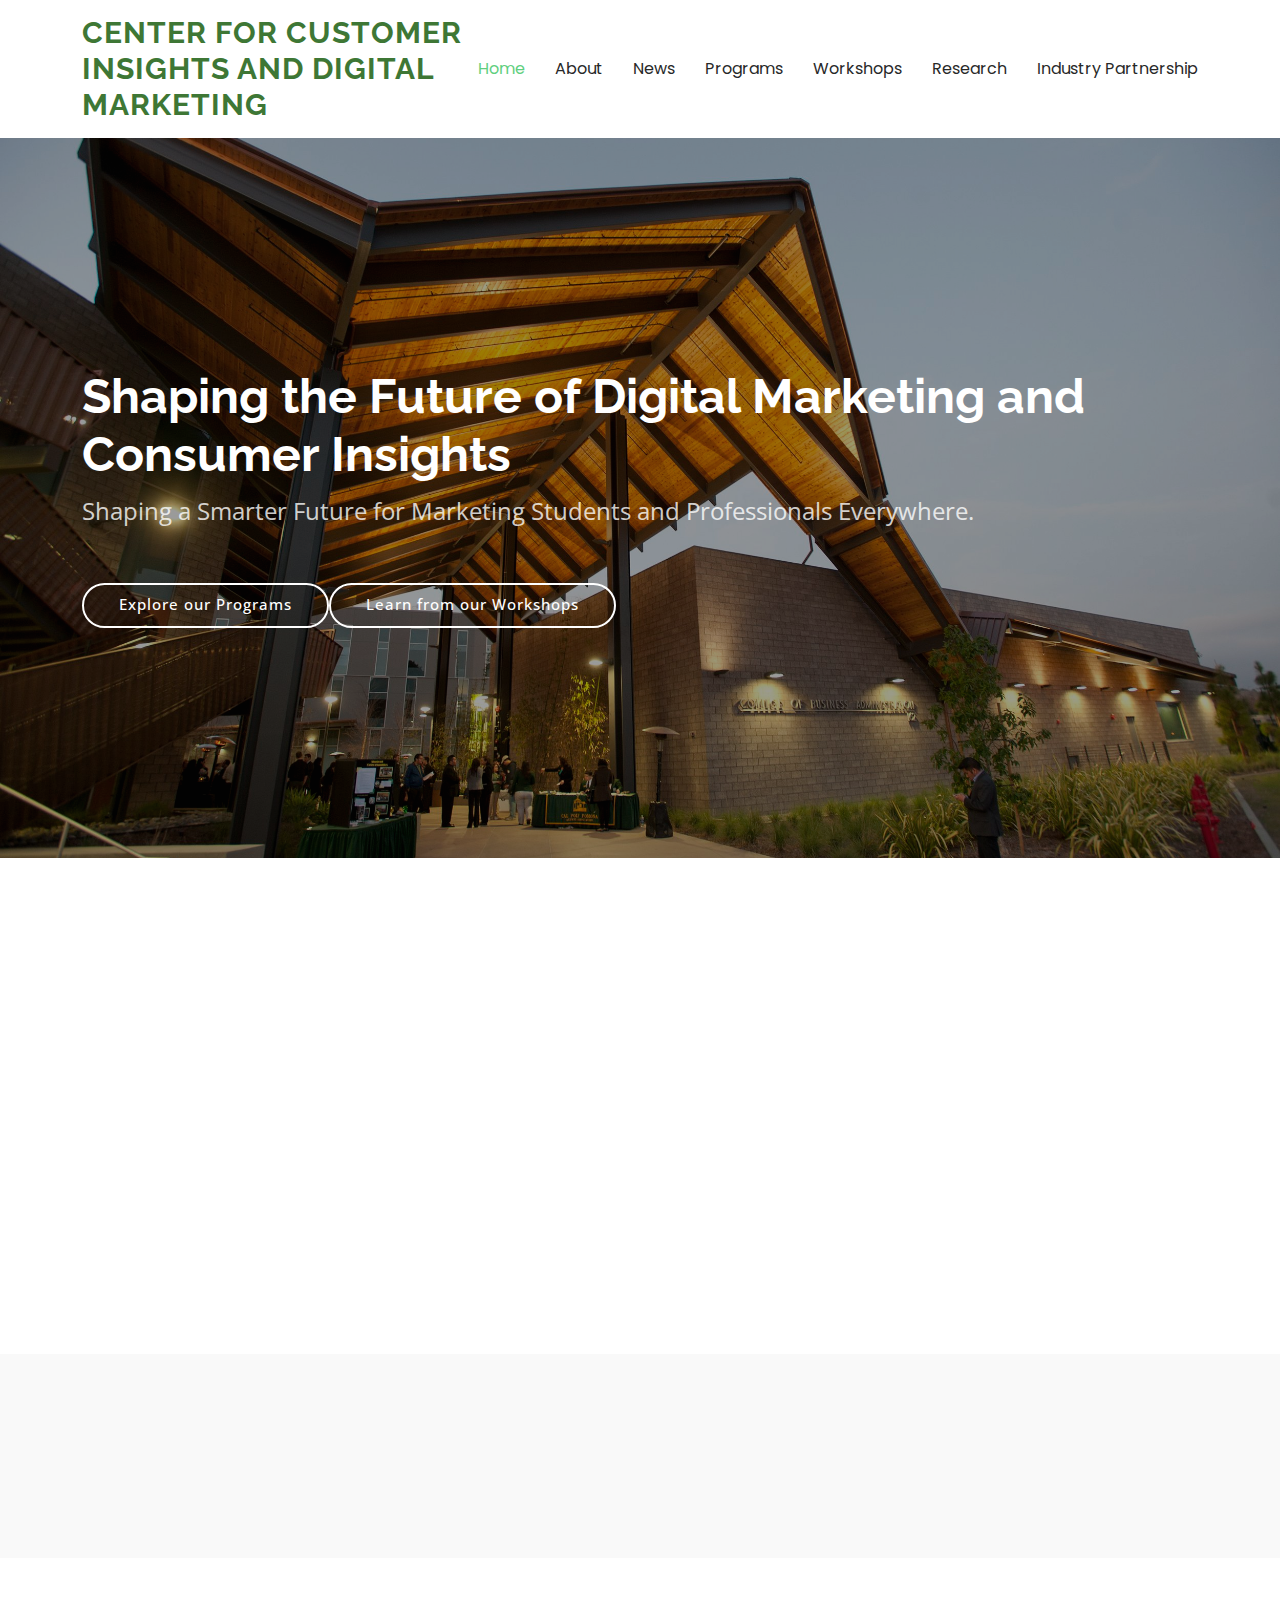
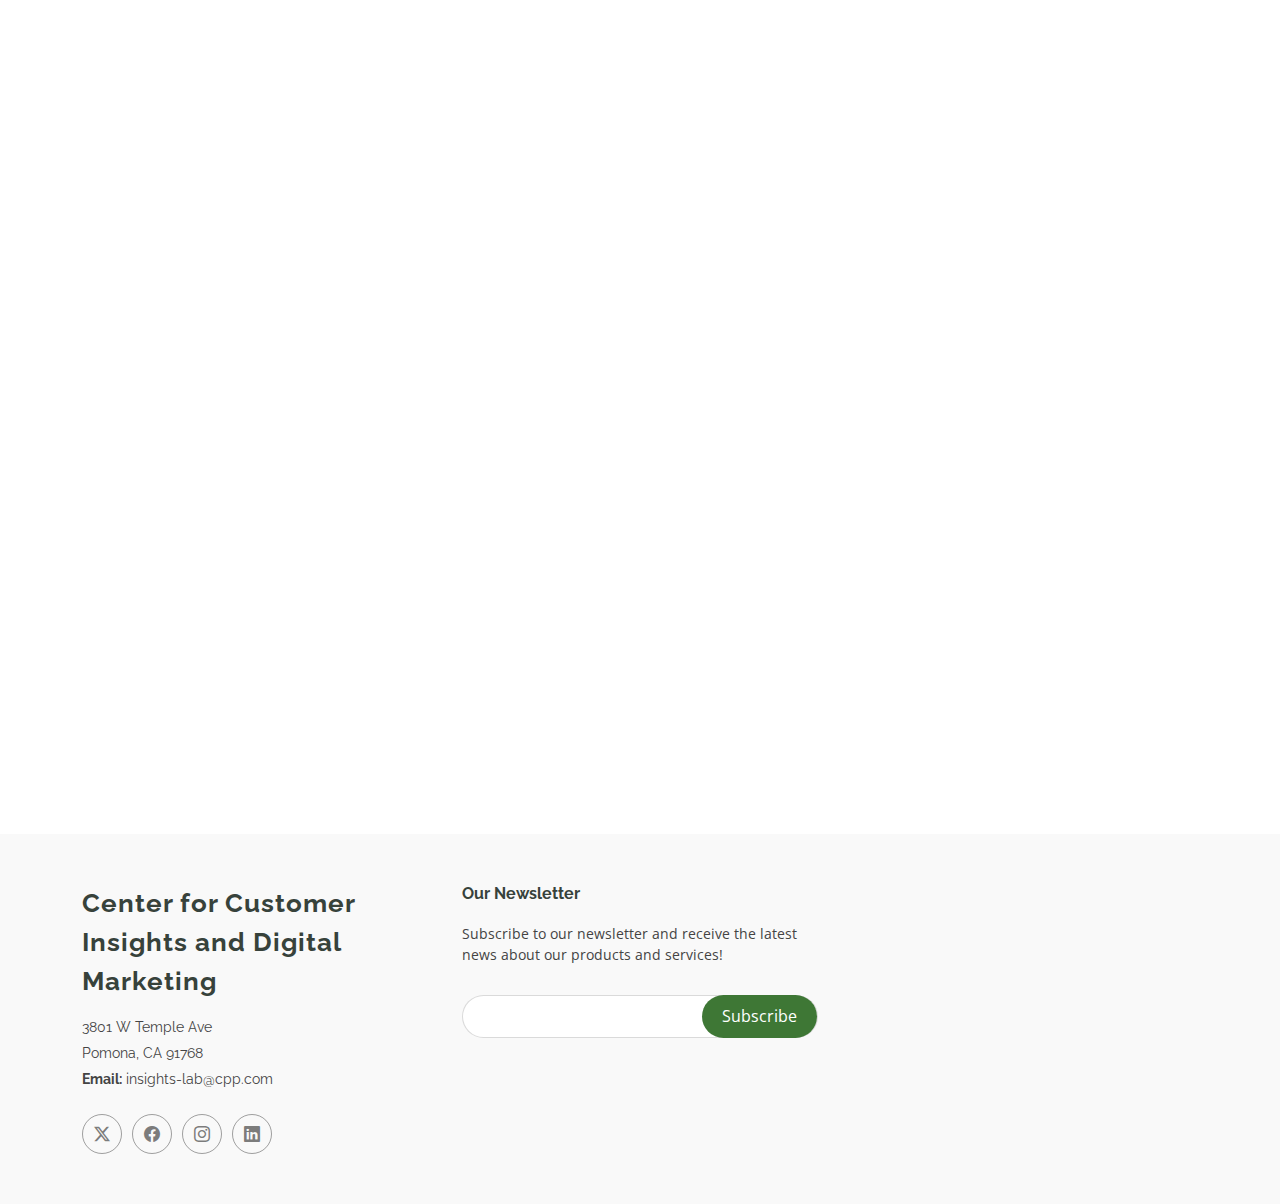
<file: index.html>
<!DOCTYPE html>
<html lang="en">

<head>
  <meta charset="utf-8">
  <meta content="width=device-width, initial-scale=1.0" name="viewport">
  <title>Center for Customer Insights and Digital Marketing | Leading Digital Marketing Education</title>
  <meta name="description" content="Discover the Center for Customer Insights and Digital Marketing (CCIDM) at Cal Poly Pomona. We empower students, researchers, and industry partners with innovative tools and insights to advance digital marketing and solve real-world challenges. Explore our programs, research initiatives, and industry partnerships designed to shape the future of marketing and consumer behavior.">
  <meta name="keywords" content="Customer Insights, Digital Marketing, Marketing Analytics, Consumer Behavior, Cal Poly Pomona, Marketing Research, Industry Collaboration, Data-Driven Marketing, Marketing Education, Marketing Innovation, Marketing Workshops, Academic-Industry Partnerships, Digital Economy, Marketing Strategy, Marketing Programs">

  <!-- Favicons -->
  <link href="assets/img/favicon.png" rel="icon">
  <link href="assets/img/apple-touch-icon.png" rel="apple-touch-icon">

  <!-- Fonts -->
  <link href="https://fonts.googleapis.com" rel="preconnect">
  <link href="https://fonts.gstatic.com" rel="preconnect" crossorigin>
  <link href="https://fonts.googleapis.com/css2?family=Open+Sans:ital,wght@0,300;0,400;0,500;0,600;0,700;0,800;1,300;1,400;1,500;1,600;1,700;1,800&family=Poppins:ital,wght@0,100;0,200;0,300;0,400;0,500;0,600;0,700;0,800;0,900;1,100;1,200;1,300;1,400;1,500;1,600;1,700;1,800;1,900&family=Raleway:ital,wght@0,100;0,200;0,300;0,400;0,500;0,600;0,700;0,800;0,900;1,100;1,200;1,300;1,400;1,500;1,600;1,700;1,800;1,900&display=swap" rel="stylesheet">

  <!-- Vendor CSS Files -->
  <link href="assets/vendor/bootstrap/css/bootstrap.min.css" rel="stylesheet">
  <link href="assets/vendor/bootstrap-icons/bootstrap-icons.css" rel="stylesheet">
  <link href="assets/vendor/aos/aos.css" rel="stylesheet">
  <link href="assets/vendor/glightbox/css/glightbox.min.css" rel="stylesheet">
  <link href="assets/vendor/swiper/swiper-bundle.min.css" rel="stylesheet">

  <!-- Main CSS File -->
  <link href="assets/css/main.css" rel="stylesheet">

  <!-- =======================================================
  * Template Name: Mentor
  * Template URL: https://bootstrapmade.com/mentor-free-education-bootstrap-theme/
  * Updated: Aug 07 2024 with Bootstrap v5.3.3
  * Author: BootstrapMade.com
  * License: https://bootstrapmade.com/license/
  ======================================================== -->
</head>

<body class="index-page">

  <header id="header" class="header d-flex align-items-center sticky-top">
    <div class="container-fluid container-xl position-relative d-flex align-items-center">

      <a href="index.html" class="logo d-flex align-items-center me-auto">
        <!-- Uncomment the line below if you also wish to use an image logo -->
        <!-- <img src="assets/img/logo.png" alt=""> -->
        <h1 class="sitename">Center for Customer Insights and Digital Marketing</h1>
      </a>

      <nav id="navmenu" class="navmenu">
        <ul>
          <li><a href="index.html" class="active">Home<br></a></li>
          <li><a href="about.html">About</a></li>
          <li><a href="news.html">News</a></li>
          <li><a href="trainers.html">Programs</a></li>
          <li><a href="workshops.html">Workshops</a></li>
          <li><a href="pricing.html">Research</a></li>
          <li><a href="pricing.html">Industry Partnership</a></li>
        </ul>
        <i class="mobile-nav-toggle d-xl-none bi bi-list"></i>
      </nav>


    </div>
  </header>

  <main class="main">

    <!-- Hero Section -->
    <section id="hero" class="hero section dark-background">

      <img src="assets/img/CBA_Building_Night.jpg" alt="" data-aos="fade-in">

      <div class="container">
        <h2 data-aos="fade-up" data-aos-delay="100">Shaping the Future of Digital Marketing and Consumer Insights</h2>
        <p data-aos="fade-up" data-aos-delay="200">Shaping a Smarter Future for Marketing Students and Professionals Everywhere.</p>
        <div class="d-flex mt-4" data-aos="fade-up" data-aos-delay="300">
          <a href="programs.html" class="btn-get-started">Explore our Programs</a>
          <a href="workshops.html" class="btn-get-started">Learn from our Workshops</a>
        </div>
      </div>

    </section><!-- /Hero Section -->

    
    
    <!-- About Section -->
    <section id="about" class="about section">

      <div class="container">

        <div class="row gy-4">

          <div class="col-lg-6 order-1 order-lg-2" data-aos="fade-up" data-aos-delay="100">
            <img src="assets/img/services_community.jpg" class="img-fluid" alt="">
          </div>

          <div class="col-lg-6 order-2 order-lg-1 content" data-aos="fade-up" data-aos-delay="200">
            <h3>About the Center for Customer Insights and Digital Marketing (CCIDM)</h3>
            <p class="fst-italic">
              The Center for Customer Insights and Digital Marketing (CCIDM) is a hub for exploring the intersection of consumer behavior and digital technology. Through research, workshops, and collaborations with industry leaders, we equip businesses, students, and professionals with actionable insights and practical skills to navigate the complexities of the digital economy. <br> 
              From cutting-edge marketing analytics to hands-on educational experiences, CCIDM empowers individuals and organizations to excel in the ever-changing world of digital marketing.
            </p>
            <a href="https://www.cpp.edu/cba/customer-insights-lab/contact-us/subscribe.shtml" class="read-more"><span>Subscribe to the CCIDM Newsletter</span><i class="bi bi-arrow-right"></i></a>
          </div>

        </div>

      </div>

    </section><!-- /About Section -->

    <!-- Counts Section -->
    <section id="counts" class="section counts light-background">

      <div class="container" data-aos="fade-up" data-aos-delay="100">

        <div class="row gy-4">

          <div class="col-lg-3 col-md-6">
            <div class="stats-item text-center w-100 h-100">
              <span data-purecounter-start="0" data-purecounter-end="19" data-purecounter-duration="1" class="purecounter"></span>
              <p>Virtual Workshops</p>
            </div>
          </div><!-- End Stats Item -->

          <div class="col-lg-3 col-md-6">
            <div class="stats-item text-center w-100 h-100">
              <span data-purecounter-start="0" data-purecounter-end="4" data-purecounter-duration="1" class="purecounter"></span>
              <p>Annual Events</p>
            </div>
          </div><!-- End Stats Item -->

          <div class="col-lg-3 col-md-6">
            <div class="stats-item text-center w-100 h-100">
              <span data-purecounter-start="0" data-purecounter-end="95" data-purecounter-duration="1" class="purecounter"></span>
              <p>Sucessful Alumni</p>
            </div>
          </div><!-- End Stats Item -->

          <div class="col-lg-3 col-md-6">
            <div class="stats-item text-center w-100 h-100">
              <span data-purecounter-start="0" data-purecounter-end="14" data-purecounter-duration="1" class="purecounter"></span>
              <p>Refereed Publications</p>
            </div>
          </div><!-- End Stats Item -->

        </div>

      </div>

    </section><!-- /Counts Section -->

        <!-- Courses Section -->
    <section id="courses" class="courses section">

      <!-- Section Title -->
      <div class="container section-title" data-aos="fade-up">
        <h2>Workshops</h2>
        <p>Popular Courses</p>
      </div><!-- End Section Title -->

      <div class="container">

        <div class="row">

          <div class="col-lg-4 col-md-6 d-flex align-items-stretch" data-aos="zoom-in" data-aos-delay="100">
            <div class="course-item">
              <img src="assets/img/course-1.jpg" class="img-fluid" alt="...">
              <div class="course-content">
                <div class="d-flex justify-content-between align-items-center mb-3">
                  <p class="category">R Programming</p>
                </div>

                <h3><a href="https://www.cpp.edu/cba/customer-insights-lab/curriculum/certificate/dwv/index.shtml">Data Wrangling and Visualization Certificate Program</a></h3>
                <p class="description">The Data Wrangling and Visualization Certificate Program at Cal Poly Pomona teaches data cleaning, transformation, and visualization using R’s Tidyverse to create effective, interactive visualizations.</p>
              </div>
            </div>
          </div> <!-- End Course Item-->

          <div class="col-lg-4 col-md-6 d-flex align-items-stretch mt-4 mt-md-0" data-aos="zoom-in" data-aos-delay="200">
            <div class="course-item">
              <img src="assets/img/course-2.jpg" class="img-fluid" alt="...">
              <div class="course-content">
                <div class="d-flex justify-content-between align-items-center mb-3">
                  <p class="category">Text Analytics</p>
                </div>

                <h3><a href="course-details.html">Text Mining in R</a></h3>
                <p class="description">The “Text Mining in R” workshop by Cal Poly Pomona’s Center for Customer Insights and Digital Marketing offers a hands-on demonstration of text mining techniques using R, focusing on accessing the Twitter API, cleaning and tidying text data, sentiment analysis, and topic modeling.</p>
              </div>
            </div>
          </div> <!-- End Course Item-->

          <div class="col-lg-4 col-md-6 d-flex align-items-stretch mt-4 mt-lg-0" data-aos="zoom-in" data-aos-delay="300">
            <div class="course-item">
              <img src="assets/img/course-3.jpg" class="img-fluid" alt="...">
              <div class="course-content">
                <div class="d-flex justify-content-between align-items-center mb-3">
                  <p class="category">R Automation</p>
                </div>

                <h3><a href="course-details.html">Create an Analytics Report Directly from R</a></h3>
                <p class="description">The “Create an Analytics Report Directly from R” workshop by Cal Poly Pomona’s Center for Customer Insights and Digital Marketing provides a tutorial on using R Markdown to generate reports in formats like HTML, PDF, and Word. </p>
              </div>
            </div>
          </div> <!-- End Course Item-->

        </div>

      </div>

    </section><!-- /Courses Section -->
    


  </main>

  <footer id="footer" class="footer position-relative light-background">

    <div class="container footer-top">
      <div class="row gy-4">
        <div class="col-lg-4 col-md-6 footer-about">
          <a href="index.html" class="logo d-flex align-items-center">
            <span class="sitename">Center for Customer Insights and Digital Marketing</span>
          </a>
          <div class="footer-contact pt-3">
            <p>3801 W Temple Ave</p>
            <p>Pomona, CA 91768</p>
            <p><strong>Email:</strong> <span>insights-lab@cpp.com</span></p>
          </div>
          <div class="social-links d-flex mt-4">
            <a href=""><i class="bi bi-twitter-x"></i></a>
            <a href=""><i class="bi bi-facebook"></i></a>
            <a href=""><i class="bi bi-instagram"></i></a>
            <a href=""><i class="bi bi-linkedin"></i></a>
          </div>
        </div>


        <div class="col-lg-4 col-md-12 footer-newsletter">
          <h4>Our Newsletter</h4>
          <p>Subscribe to our newsletter and receive the latest news about our products and services!</p>
          <form action="forms/newsletter.php" method="post" class="php-email-form">
            <div class="newsletter-form"><input type="email" name="email"><input type="submit" value="Subscribe"></div>
            <div class="loading">Loading</div>
            <div class="error-message"></div>
            <div class="sent-message">Your subscription request has been sent. Thank you!</div>
          </form>
        </div>

      </div>
    </div>

  </footer>

  <!-- Scroll Top -->
  <a href="#" id="scroll-top" class="scroll-top d-flex align-items-center justify-content-center"><i class="bi bi-arrow-up-short"></i></a>

  <!-- Preloader -->
  <div id="preloader"></div>

  <!-- Vendor JS Files -->
  <script src="assets/vendor/bootstrap/js/bootstrap.bundle.min.js"></script>
  <script src="assets/vendor/php-email-form/validate.js"></script>
  <script src="assets/vendor/aos/aos.js"></script>
  <script src="assets/vendor/glightbox/js/glightbox.min.js"></script>
  <script src="assets/vendor/purecounter/purecounter_vanilla.js"></script>
  <script src="assets/vendor/swiper/swiper-bundle.min.js"></script>

  <!-- Main JS File -->
  <script src="assets/js/main.js"></script>

</body>

</html>
</file>
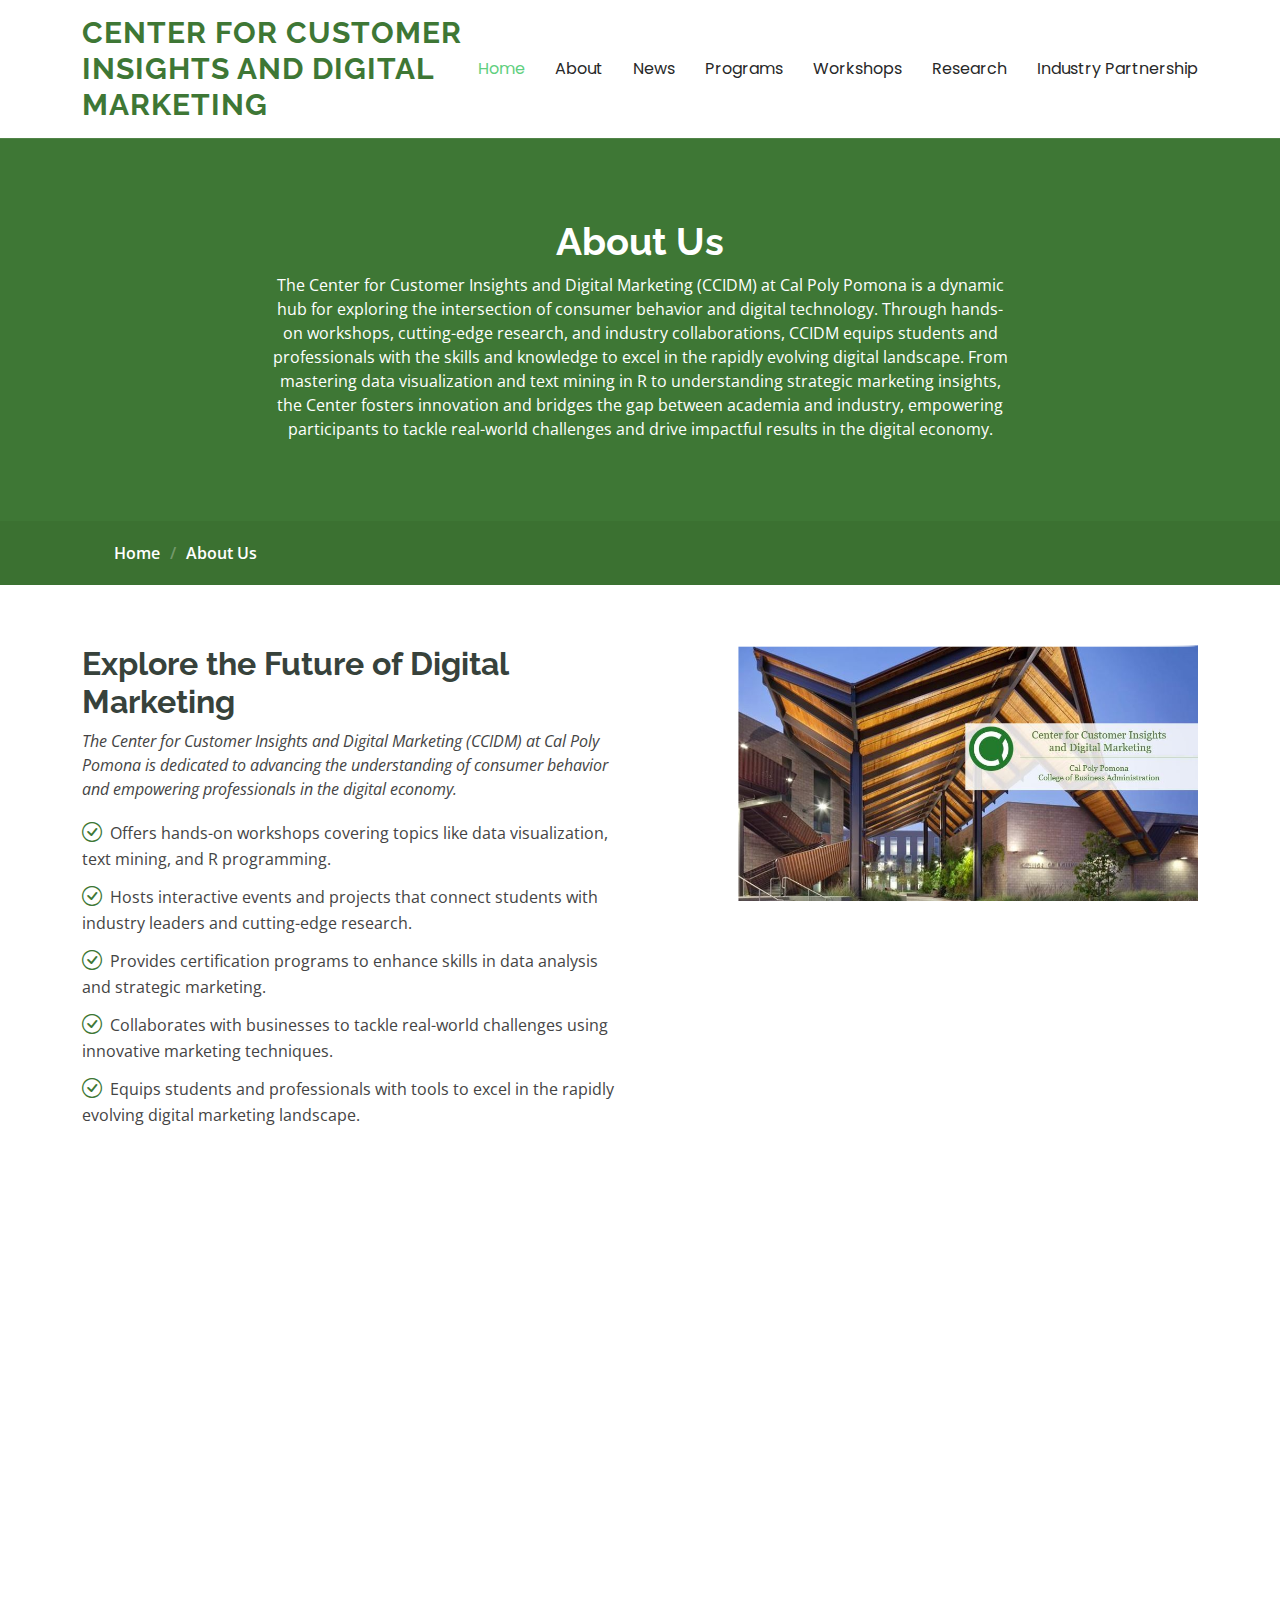
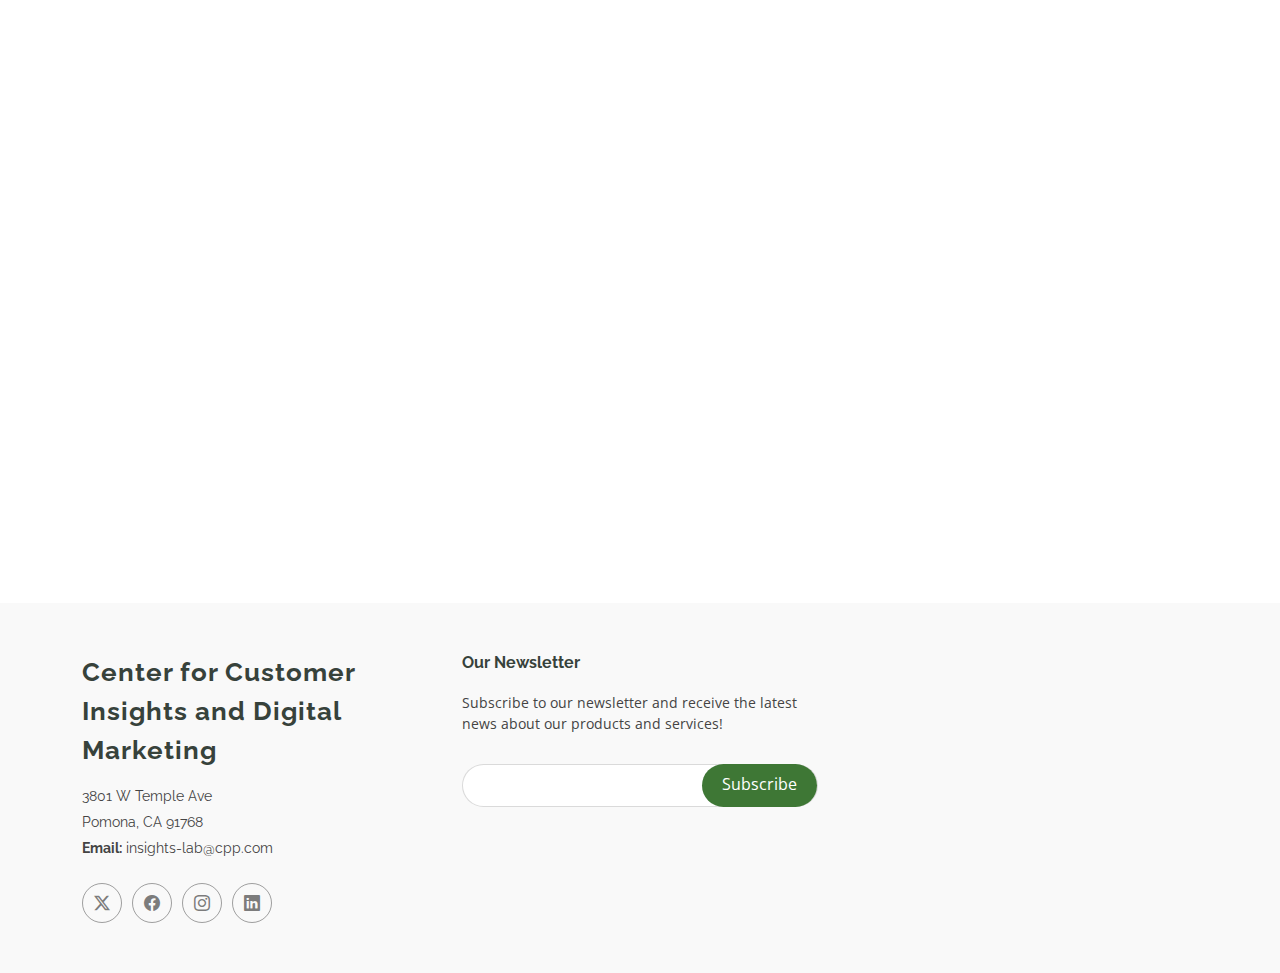
<file: about.html>
<!DOCTYPE html>
<html lang="en">

<head>
  <meta charset="utf-8">
  <meta content="width=device-width, initial-scale=1.0" name="viewport">
  <title>Center for Customer Insights and Digital Marketing | About Us</title>
  <meta name="description" content="">
  <meta name="keywords" content="">

  <!-- Favicons -->
  <link href="assets/img/favicon.png" rel="icon">
  <link href="assets/img/apple-touch-icon.png" rel="apple-touch-icon">

  <!-- Fonts -->
  <link href="https://fonts.googleapis.com" rel="preconnect">
  <link href="https://fonts.gstatic.com" rel="preconnect" crossorigin>
  <link href="https://fonts.googleapis.com/css2?family=Open+Sans:ital,wght@0,300;0,400;0,500;0,600;0,700;0,800;1,300;1,400;1,500;1,600;1,700;1,800&family=Poppins:ital,wght@0,100;0,200;0,300;0,400;0,500;0,600;0,700;0,800;0,900;1,100;1,200;1,300;1,400;1,500;1,600;1,700;1,800;1,900&family=Raleway:ital,wght@0,100;0,200;0,300;0,400;0,500;0,600;0,700;0,800;0,900;1,100;1,200;1,300;1,400;1,500;1,600;1,700;1,800;1,900&display=swap" rel="stylesheet">

  <!-- Vendor CSS Files -->
  <link href="assets/vendor/bootstrap/css/bootstrap.min.css" rel="stylesheet">
  <link href="assets/vendor/bootstrap-icons/bootstrap-icons.css" rel="stylesheet">
  <link href="assets/vendor/aos/aos.css" rel="stylesheet">
  <link href="assets/vendor/glightbox/css/glightbox.min.css" rel="stylesheet">
  <link href="assets/vendor/swiper/swiper-bundle.min.css" rel="stylesheet">

  <!-- Main CSS File -->
  <link href="assets/css/main.css" rel="stylesheet">

  <!-- =======================================================
  * Template Name: Mentor
  * Template URL: https://bootstrapmade.com/mentor-free-education-bootstrap-theme/
  * Updated: Aug 07 2024 with Bootstrap v5.3.3
  * Author: BootstrapMade.com
  * License: https://bootstrapmade.com/license/
  ======================================================== -->
</head>

<body class="about-page">

  <header id="header" class="header d-flex align-items-center sticky-top">
    <div class="container-fluid container-xl position-relative d-flex align-items-center">

      <a href="index.html" class="logo d-flex align-items-center me-auto">
        <!-- Uncomment the line below if you also wish to use an image logo -->
        <!-- <img src="assets/img/logo.png" alt=""> -->
        <h1 class="sitename">Center for Customer Insights and Digital Marketing</h1>
      </a>

      <nav id="navmenu" class="navmenu">
        <ul>
          <li><a href="index.html" class="active">Home<br></a></li>
          <li><a href="about.html">About</a></li>
          <li><a href="news.html">News</a></li>
          <li><a href="trainers.html">Programs</a></li>
          <li><a href="workshops.html">Workshops</a></li>
          <li><a href="pricing.html">Research</a></li>
          <li><a href="pricing.html">Industry Partnership</a></li>
        </ul>
        <i class="mobile-nav-toggle d-xl-none bi bi-list"></i>
      </nav>


    </div>
  </header>

  <main class="main">

    <!-- Page Title -->
    <div class="page-title" data-aos="fade">
      <div class="heading">
        <div class="container">
          <div class="row d-flex justify-content-center text-center">
            <div class="col-lg-8">
              <h1>About Us<br></h1>
              <p class="mb-0">The Center for Customer Insights and Digital Marketing (CCIDM) at Cal Poly Pomona is a dynamic hub for exploring the intersection of consumer behavior and digital technology. Through hands-on workshops, cutting-edge research, and industry collaborations, CCIDM equips students and professionals with the skills and knowledge to excel in the rapidly evolving digital landscape. From mastering data visualization and text mining in R to understanding strategic marketing insights, the Center fosters innovation and bridges the gap between academia and industry, empowering participants to tackle real-world challenges and drive impactful results in the digital economy.</p>
            </div>
          </div>
        </div>
      </div>
      <nav class="breadcrumbs">
        <div class="container">
          <ol>
            <li><a href="index.html">Home</a></li>
            <li class="current">About Us<br></li>
          </ol>
        </div>
      </nav>
    </div><!-- End Page Title -->

<section id="about-us" class="section about-us">
  <div class="container">
    <div class="row gy-4">
      <div class="col-lg-6 order-1 order-lg-2" data-aos="fade-up" data-aos-delay="100">
        <img src="assets/img/cpp_ccidm_cover.png" class="img-fluid" alt="Students engaged in a CCIDM workshop">
      </div>

      <div class="col-lg-6 order-2 order-lg-1 content" data-aos="fade-up" data-aos-delay="200">
        <h3>Explore the Future of Digital Marketing</h3>
        <p class="fst-italic">
          The Center for Customer Insights and Digital Marketing (CCIDM) at Cal Poly Pomona is dedicated to advancing the understanding of consumer behavior and empowering professionals in the digital economy.
        </p>
        <ul>
          <li><i class="bi bi-check-circle"></i> <span>Offers hands-on workshops covering topics like data visualization, text mining, and R programming.</span></li>
          <li><i class="bi bi-check-circle"></i> <span>Hosts interactive events and projects that connect students with industry leaders and cutting-edge research.</span></li>
          <li><i class="bi bi-check-circle"></i> <span>Provides certification programs to enhance skills in data analysis and strategic marketing.</span></li>
          <li><i class="bi bi-check-circle"></i> <span>Collaborates with businesses to tackle real-world challenges using innovative marketing techniques.</span></li>
          <li><i class="bi bi-check-circle"></i> <span>Equips students and professionals with tools to excel in the rapidly evolving digital marketing landscape.</span></li>
        </ul>
      </div>
    </div>
  </div>
</section>

    <!-- Trainers Section -->
    <section id="trainers" class="section trainers">
            <!-- Section Title -->
      <div class="container section-title" data-aos="fade-up">
        <h2>Our Team</h2>
        <p>Meet the team empowering insights at the CCIDM</p>
      </div><!-- End Section Title -->

      <div class="container">

        <div class="row gy-5">

          <div class="col-lg-4 col-md-6 member" data-aos="fade-up" data-aos-delay="100">
            <div class="member-img">
              <img src="assets/img/team/team-1.jpg" class="img-fluid" alt="">
              <div class="social">
                <a href="#"><i class="bi bi-twitter-x"></i></a>
                <a href="#"><i class="bi bi-facebook"></i></a>
                <a href="#"><i class="bi bi-instagram"></i></a>
                <a href="#"><i class="bi bi-linkedin"></i></a>
              </div>
            </div>
            <div class="member-info text-center">
              <h4>Walter White</h4>
              <span>Business</span>
              <p>Aliquam iure quaerat voluptatem praesentium possimus unde laudantium vel dolorum distinctio dire flow</p>
            </div>
          </div><!-- End Team Member -->

          <div class="col-lg-4 col-md-6 member" data-aos="fade-up" data-aos-delay="200">
            <div class="member-img">
              <img src="assets/img/team/team-2.jpg" class="img-fluid" alt="">
              <div class="social">
                <a href="#"><i class="bi bi-twitter-x"></i></a>
                <a href="#"><i class="bi bi-facebook"></i></a>
                <a href="#"><i class="bi bi-instagram"></i></a>
                <a href="#"><i class="bi bi-linkedin"></i></a>
              </div>
            </div>
            <div class="member-info text-center">
              <h4>Sarah Jhonson</h4>
              <span>Marketing</span>
              <p>Labore ipsam sit consequatur exercitationem rerum laboriosam laudantium aut quod dolores exercitationem ut</p>
            </div>
          </div><!-- End Team Member -->

          <div class="col-lg-4 col-md-6 member" data-aos="fade-up" data-aos-delay="300">
            <div class="member-img">
              <img src="assets/img/team/team-3.jpg" class="img-fluid" alt="">
              <div class="social">
                <a href="#"><i class="bi bi-twitter-x"></i></a>
                <a href="#"><i class="bi bi-facebook"></i></a>
                <a href="#"><i class="bi bi-instagram"></i></a>
                <a href="#"><i class="bi bi-linkedin"></i></a>
              </div>
            </div>
            <div class="member-info text-center">
              <h4>William Anderson</h4>
              <span>Maths</span>
              <p>Illum minima ea autem doloremque ipsum quidem quas aspernatur modi ut praesentium vel tque sed facilis at qui</p>
            </div>
          </div><!-- End Team Member -->

          <div class="col-lg-4 col-md-6 member" data-aos="fade-up" data-aos-delay="400">
            <div class="member-img">
              <img src="assets/img/team/team-4.jpg" class="img-fluid" alt="">
              <div class="social">
                <a href="#"><i class="bi bi-twitter-x"></i></a>
                <a href="#"><i class="bi bi-facebook"></i></a>
                <a href="#"><i class="bi bi-instagram"></i></a>
                <a href="#"><i class="bi bi-linkedin"></i></a>
              </div>
            </div>
            <div class="member-info text-center">
              <h4>Amanda Jepson</h4>
              <span>Foreign Languages</span>
              <p>Magni voluptatem accusamus assumenda cum nisi aut qui dolorem voluptate sed et veniam quasi quam consectetur</p>
            </div>
          </div><!-- End Team Member -->

          <div class="col-lg-4 col-md-6 member" data-aos="fade-up" data-aos-delay="500">
            <div class="member-img">
              <img src="assets/img/team/team-5.jpg" class="img-fluid" alt="">
              <div class="social">
                <a href="#"><i class="bi bi-twitter-x"></i></a>
                <a href="#"><i class="bi bi-facebook"></i></a>
                <a href="#"><i class="bi bi-instagram"></i></a>
                <a href="#"><i class="bi bi-linkedin"></i></a>
              </div>
            </div>
            <div class="member-info text-center">
              <h4>Brian Doe</h4>
              <span>Web Development<br></span>
              <p>Qui consequuntur quos accusamus magnam quo est molestiae eius laboriosam sunt doloribus quia impedit laborum velit</p>
            </div>
          </div><!-- End Team Member -->

          <div class="col-lg-4 col-md-6 member" data-aos="fade-up" data-aos-delay="600">
            <div class="member-img">
              <img src="assets/img/team/team-6.jpg" class="img-fluid" alt="">
              <div class="social">
                <a href="#"><i class="bi bi-twitter-x"></i></a>
                <a href="#"><i class="bi bi-facebook"></i></a>
                <a href="#"><i class="bi bi-instagram"></i></a>
                <a href="#"><i class="bi bi-linkedin"></i></a>
              </div>
            </div>
            <div class="member-info text-center">
              <h4>Josepha Palas</h4>
              <span>Business</span>
              <p>Sint sint eveniet explicabo amet consequatur nesciunt error enim rerum earum et omnis fugit eligendi cupiditate vel</p>
            </div>
          </div><!-- End Team Member -->

        </div>

      </div>

    </section><!-- /Trainers Section -->

  </main>

 <footer id="footer" class="footer position-relative light-background">

    <div class="container footer-top">
      <div class="row gy-4">
        <div class="col-lg-4 col-md-6 footer-about">
          <a href="index.html" class="logo d-flex align-items-center">
            <span class="sitename">Center for Customer Insights and Digital Marketing</span>
          </a>
          <div class="footer-contact pt-3">
            <p>3801 W Temple Ave</p>
            <p>Pomona, CA 91768</p>
            <p><strong>Email:</strong> <span>insights-lab@cpp.com</span></p>
          </div>
          <div class="social-links d-flex mt-4">
            <a href=""><i class="bi bi-twitter-x"></i></a>
            <a href=""><i class="bi bi-facebook"></i></a>
            <a href=""><i class="bi bi-instagram"></i></a>
            <a href=""><i class="bi bi-linkedin"></i></a>
          </div>
        </div>


        <div class="col-lg-4 col-md-12 footer-newsletter">
          <h4>Our Newsletter</h4>
          <p>Subscribe to our newsletter and receive the latest news about our products and services!</p>
          <form action="forms/newsletter.php" method="post" class="php-email-form">
            <div class="newsletter-form"><input type="email" name="email"><input type="submit" value="Subscribe"></div>
            <div class="loading">Loading</div>
            <div class="error-message"></div>
            <div class="sent-message">Your subscription request has been sent. Thank you!</div>
          </form>
        </div>

      </div>
    </div>

  </footer>

  <!-- Scroll Top -->
  <a href="#" id="scroll-top" class="scroll-top d-flex align-items-center justify-content-center"><i class="bi bi-arrow-up-short"></i></a>

  <!-- Preloader -->
  <div id="preloader"></div>

  <!-- Vendor JS Files -->
  <script src="assets/vendor/bootstrap/js/bootstrap.bundle.min.js"></script>
  <script src="assets/vendor/php-email-form/validate.js"></script>
  <script src="assets/vendor/aos/aos.js"></script>
  <script src="assets/vendor/glightbox/js/glightbox.min.js"></script>
  <script src="assets/vendor/purecounter/purecounter_vanilla.js"></script>
  <script src="assets/vendor/swiper/swiper-bundle.min.js"></script>

  <!-- Main JS File -->
  <script src="assets/js/main.js"></script>

</body>

</html>
</file>
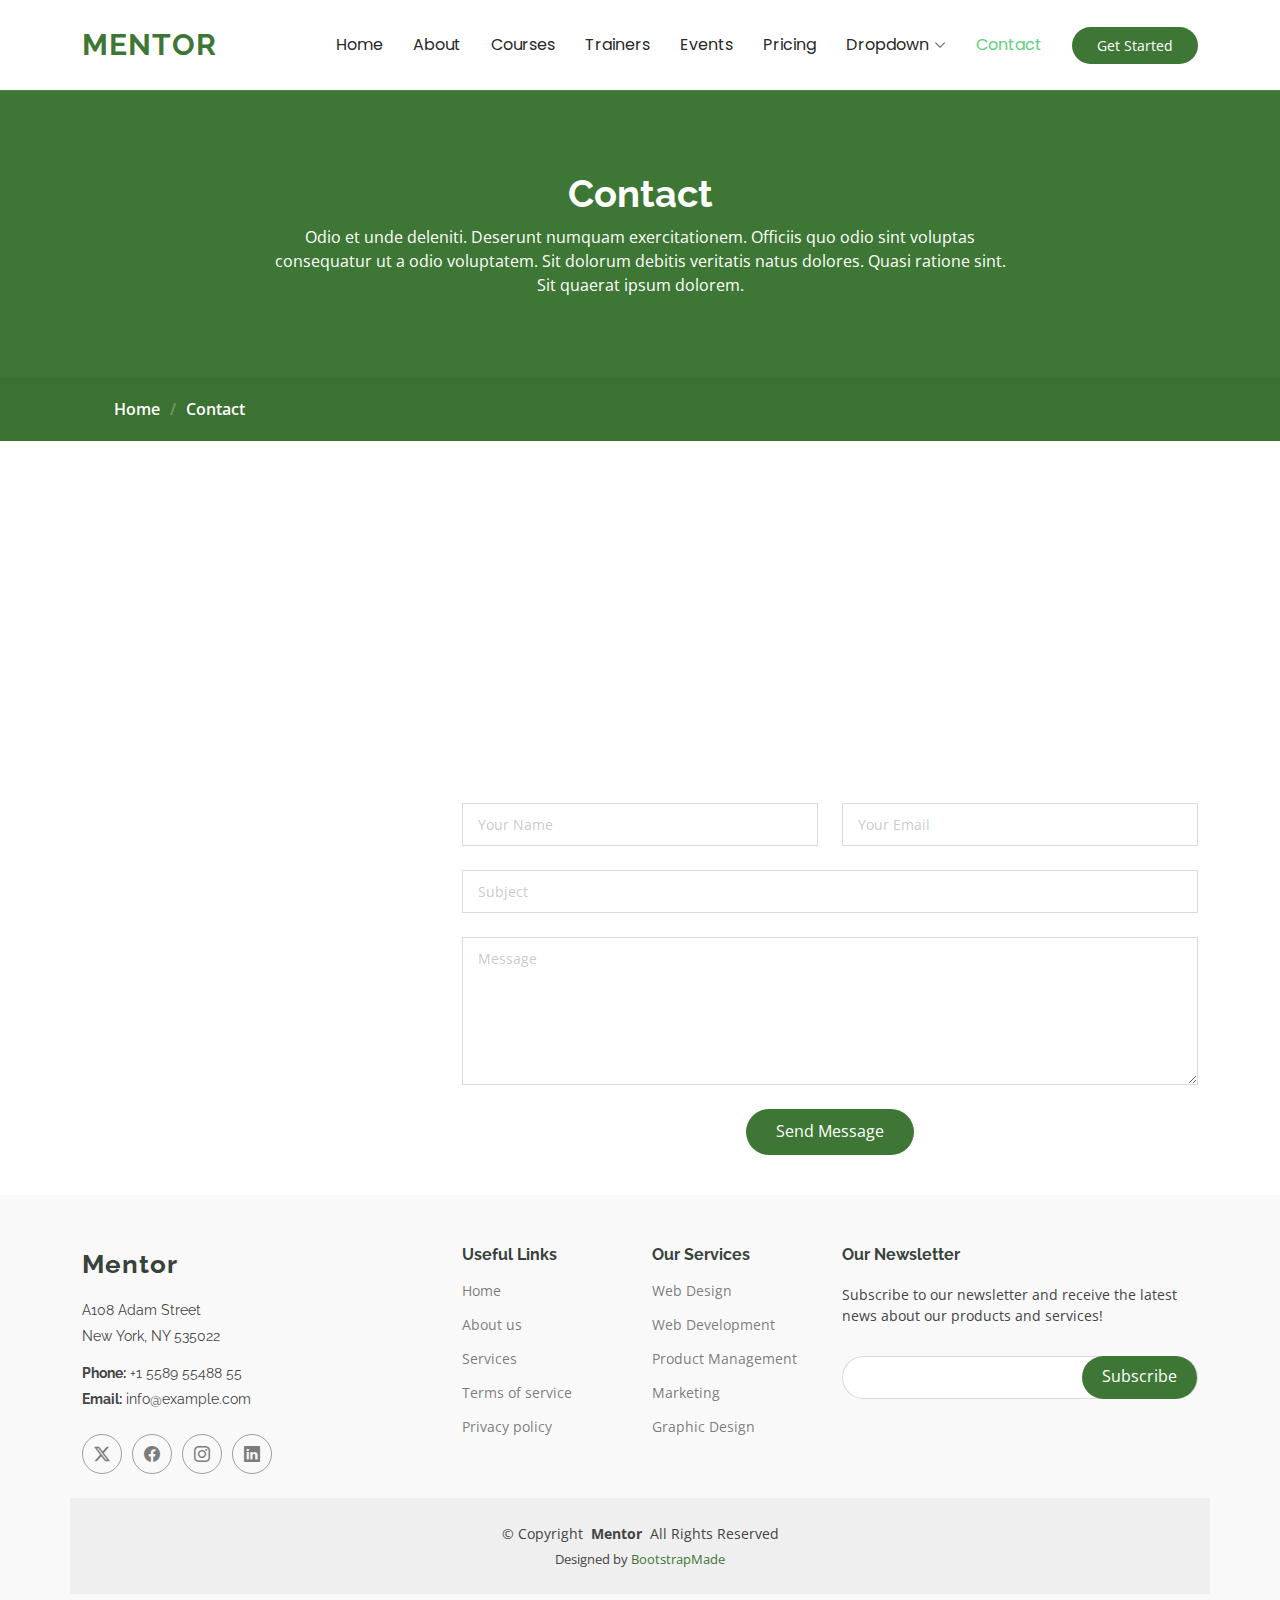
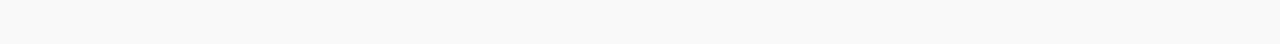
<file: contact.html>
<!DOCTYPE html>
<html lang="en">

<head>
  <meta charset="utf-8">
  <meta content="width=device-width, initial-scale=1.0" name="viewport">
  <title>Contact - Mentor Bootstrap Template</title>
  <meta name="description" content="">
  <meta name="keywords" content="">

  <!-- Favicons -->
  <link href="assets/img/favicon.png" rel="icon">
  <link href="assets/img/apple-touch-icon.png" rel="apple-touch-icon">

  <!-- Fonts -->
  <link href="https://fonts.googleapis.com" rel="preconnect">
  <link href="https://fonts.gstatic.com" rel="preconnect" crossorigin>
  <link href="https://fonts.googleapis.com/css2?family=Open+Sans:ital,wght@0,300;0,400;0,500;0,600;0,700;0,800;1,300;1,400;1,500;1,600;1,700;1,800&family=Poppins:ital,wght@0,100;0,200;0,300;0,400;0,500;0,600;0,700;0,800;0,900;1,100;1,200;1,300;1,400;1,500;1,600;1,700;1,800;1,900&family=Raleway:ital,wght@0,100;0,200;0,300;0,400;0,500;0,600;0,700;0,800;0,900;1,100;1,200;1,300;1,400;1,500;1,600;1,700;1,800;1,900&display=swap" rel="stylesheet">

  <!-- Vendor CSS Files -->
  <link href="assets/vendor/bootstrap/css/bootstrap.min.css" rel="stylesheet">
  <link href="assets/vendor/bootstrap-icons/bootstrap-icons.css" rel="stylesheet">
  <link href="assets/vendor/aos/aos.css" rel="stylesheet">
  <link href="assets/vendor/glightbox/css/glightbox.min.css" rel="stylesheet">
  <link href="assets/vendor/swiper/swiper-bundle.min.css" rel="stylesheet">

  <!-- Main CSS File -->
  <link href="assets/css/main.css" rel="stylesheet">

  <!-- =======================================================
  * Template Name: Mentor
  * Template URL: https://bootstrapmade.com/mentor-free-education-bootstrap-theme/
  * Updated: Aug 07 2024 with Bootstrap v5.3.3
  * Author: BootstrapMade.com
  * License: https://bootstrapmade.com/license/
  ======================================================== -->
</head>

<body class="contact-page">

  <header id="header" class="header d-flex align-items-center sticky-top">
    <div class="container-fluid container-xl position-relative d-flex align-items-center">

      <a href="index.html" class="logo d-flex align-items-center me-auto">
        <!-- Uncomment the line below if you also wish to use an image logo -->
        <!-- <img src="assets/img/logo.png" alt=""> -->
        <h1 class="sitename">Mentor</h1>
      </a>

      <nav id="navmenu" class="navmenu">
        <ul>
          <li><a href="index.html">Home<br></a></li>
          <li><a href="about.html">About</a></li>
          <li><a href="courses.html">Courses</a></li>
          <li><a href="trainers.html">Trainers</a></li>
          <li><a href="events.html">Events</a></li>
          <li><a href="pricing.html">Pricing</a></li>
          <li class="dropdown"><a href="#"><span>Dropdown</span> <i class="bi bi-chevron-down toggle-dropdown"></i></a>
            <ul>
              <li><a href="#">Dropdown 1</a></li>
              <li class="dropdown"><a href="#"><span>Deep Dropdown</span> <i class="bi bi-chevron-down toggle-dropdown"></i></a>
                <ul>
                  <li><a href="#">Deep Dropdown 1</a></li>
                  <li><a href="#">Deep Dropdown 2</a></li>
                  <li><a href="#">Deep Dropdown 3</a></li>
                  <li><a href="#">Deep Dropdown 4</a></li>
                  <li><a href="#">Deep Dropdown 5</a></li>
                </ul>
              </li>
              <li><a href="#">Dropdown 2</a></li>
              <li><a href="#">Dropdown 3</a></li>
              <li><a href="#">Dropdown 4</a></li>
            </ul>
          </li>
          <li><a href="contact.html" class="active">Contact</a></li>
        </ul>
        <i class="mobile-nav-toggle d-xl-none bi bi-list"></i>
      </nav>

      <a class="btn-getstarted" href="courses.html">Get Started</a>

    </div>
  </header>

  <main class="main">

    <!-- Page Title -->
    <div class="page-title" data-aos="fade">
      <div class="heading">
        <div class="container">
          <div class="row d-flex justify-content-center text-center">
            <div class="col-lg-8">
              <h1>Contact</h1>
              <p class="mb-0">Odio et unde deleniti. Deserunt numquam exercitationem. Officiis quo odio sint voluptas consequatur ut a odio voluptatem. Sit dolorum debitis veritatis natus dolores. Quasi ratione sint. Sit quaerat ipsum dolorem.</p>
            </div>
          </div>
        </div>
      </div>
      <nav class="breadcrumbs">
        <div class="container">
          <ol>
            <li><a href="index.html">Home</a></li>
            <li class="current">Contact</li>
          </ol>
        </div>
      </nav>
    </div><!-- End Page Title -->

    <!-- Contact Section -->
    <section id="contact" class="contact section">

      <div class="mb-5" data-aos="fade-up" data-aos-delay="200">
        <iframe style="border:0; width: 100%; height: 300px;" src="https://www.google.com/maps/embed?pb=!1m14!1m8!1m3!1d48389.78314118045!2d-74.006138!3d40.710059!3m2!1i1024!2i768!4f13.1!3m3!1m2!1s0x89c25a22a3bda30d%3A0xb89d1fe6bc499443!2sDowntown%20Conference%20Center!5e0!3m2!1sen!2sus!4v1676961268712!5m2!1sen!2sus" frameborder="0" allowfullscreen="" loading="lazy" referrerpolicy="no-referrer-when-downgrade"></iframe>
      </div><!-- End Google Maps -->

      <div class="container" data-aos="fade-up" data-aos-delay="100">

        <div class="row gy-4">

          <div class="col-lg-4">
            <div class="info-item d-flex" data-aos="fade-up" data-aos-delay="300">
              <i class="bi bi-geo-alt flex-shrink-0"></i>
              <div>
                <h3>Address</h3>
                <p>A108 Adam Street, New York, NY 535022</p>
              </div>
            </div><!-- End Info Item -->

            <div class="info-item d-flex" data-aos="fade-up" data-aos-delay="400">
              <i class="bi bi-telephone flex-shrink-0"></i>
              <div>
                <h3>Call Us</h3>
                <p>+1 5589 55488 55</p>
              </div>
            </div><!-- End Info Item -->

            <div class="info-item d-flex" data-aos="fade-up" data-aos-delay="500">
              <i class="bi bi-envelope flex-shrink-0"></i>
              <div>
                <h3>Email Us</h3>
                <p>info@example.com</p>
              </div>
            </div><!-- End Info Item -->

          </div>

          <div class="col-lg-8">
            <form action="forms/contact.php" method="post" class="php-email-form" data-aos="fade-up" data-aos-delay="200">
              <div class="row gy-4">

                <div class="col-md-6">
                  <input type="text" name="name" class="form-control" placeholder="Your Name" required="">
                </div>

                <div class="col-md-6 ">
                  <input type="email" class="form-control" name="email" placeholder="Your Email" required="">
                </div>

                <div class="col-md-12">
                  <input type="text" class="form-control" name="subject" placeholder="Subject" required="">
                </div>

                <div class="col-md-12">
                  <textarea class="form-control" name="message" rows="6" placeholder="Message" required=""></textarea>
                </div>

                <div class="col-md-12 text-center">
                  <div class="loading">Loading</div>
                  <div class="error-message"></div>
                  <div class="sent-message">Your message has been sent. Thank you!</div>

                  <button type="submit">Send Message</button>
                </div>

              </div>
            </form>
          </div><!-- End Contact Form -->

        </div>

      </div>

    </section><!-- /Contact Section -->

  </main>

  <footer id="footer" class="footer position-relative light-background">

    <div class="container footer-top">
      <div class="row gy-4">
        <div class="col-lg-4 col-md-6 footer-about">
          <a href="index.html" class="logo d-flex align-items-center">
            <span class="sitename">Mentor</span>
          </a>
          <div class="footer-contact pt-3">
            <p>A108 Adam Street</p>
            <p>New York, NY 535022</p>
            <p class="mt-3"><strong>Phone:</strong> <span>+1 5589 55488 55</span></p>
            <p><strong>Email:</strong> <span>info@example.com</span></p>
          </div>
          <div class="social-links d-flex mt-4">
            <a href=""><i class="bi bi-twitter-x"></i></a>
            <a href=""><i class="bi bi-facebook"></i></a>
            <a href=""><i class="bi bi-instagram"></i></a>
            <a href=""><i class="bi bi-linkedin"></i></a>
          </div>
        </div>

        <div class="col-lg-2 col-md-3 footer-links">
          <h4>Useful Links</h4>
          <ul>
            <li><a href="#">Home</a></li>
            <li><a href="#">About us</a></li>
            <li><a href="#">Services</a></li>
            <li><a href="#">Terms of service</a></li>
            <li><a href="#">Privacy policy</a></li>
          </ul>
        </div>

        <div class="col-lg-2 col-md-3 footer-links">
          <h4>Our Services</h4>
          <ul>
            <li><a href="#">Web Design</a></li>
            <li><a href="#">Web Development</a></li>
            <li><a href="#">Product Management</a></li>
            <li><a href="#">Marketing</a></li>
            <li><a href="#">Graphic Design</a></li>
          </ul>
        </div>

        <div class="col-lg-4 col-md-12 footer-newsletter">
          <h4>Our Newsletter</h4>
          <p>Subscribe to our newsletter and receive the latest news about our products and services!</p>
          <form action="forms/newsletter.php" method="post" class="php-email-form">
            <div class="newsletter-form"><input type="email" name="email"><input type="submit" value="Subscribe"></div>
            <div class="loading">Loading</div>
            <div class="error-message"></div>
            <div class="sent-message">Your subscription request has been sent. Thank you!</div>
          </form>
        </div>

      </div>
    </div>

    <div class="container copyright text-center mt-4">
      <p>© <span>Copyright</span> <strong class="px-1 sitename">Mentor</strong> <span>All Rights Reserved</span></p>
      <div class="credits">
        <!-- All the links in the footer should remain intact. -->
        <!-- You can delete the links only if you've purchased the pro version. -->
        <!-- Licensing information: https://bootstrapmade.com/license/ -->
        <!-- Purchase the pro version with working PHP/AJAX contact form: [buy-url] -->
        Designed by <a href="https://bootstrapmade.com/">BootstrapMade</a>
      </div>
    </div>

  </footer>

  <!-- Scroll Top -->
  <a href="#" id="scroll-top" class="scroll-top d-flex align-items-center justify-content-center"><i class="bi bi-arrow-up-short"></i></a>

  <!-- Preloader -->
  <div id="preloader"></div>

  <!-- Vendor JS Files -->
  <script src="assets/vendor/bootstrap/js/bootstrap.bundle.min.js"></script>
  <script src="assets/vendor/php-email-form/validate.js"></script>
  <script src="assets/vendor/aos/aos.js"></script>
  <script src="assets/vendor/glightbox/js/glightbox.min.js"></script>
  <script src="assets/vendor/purecounter/purecounter_vanilla.js"></script>
  <script src="assets/vendor/swiper/swiper-bundle.min.js"></script>

  <!-- Main JS File -->
  <script src="assets/js/main.js"></script>

</body>

</html>
</file>
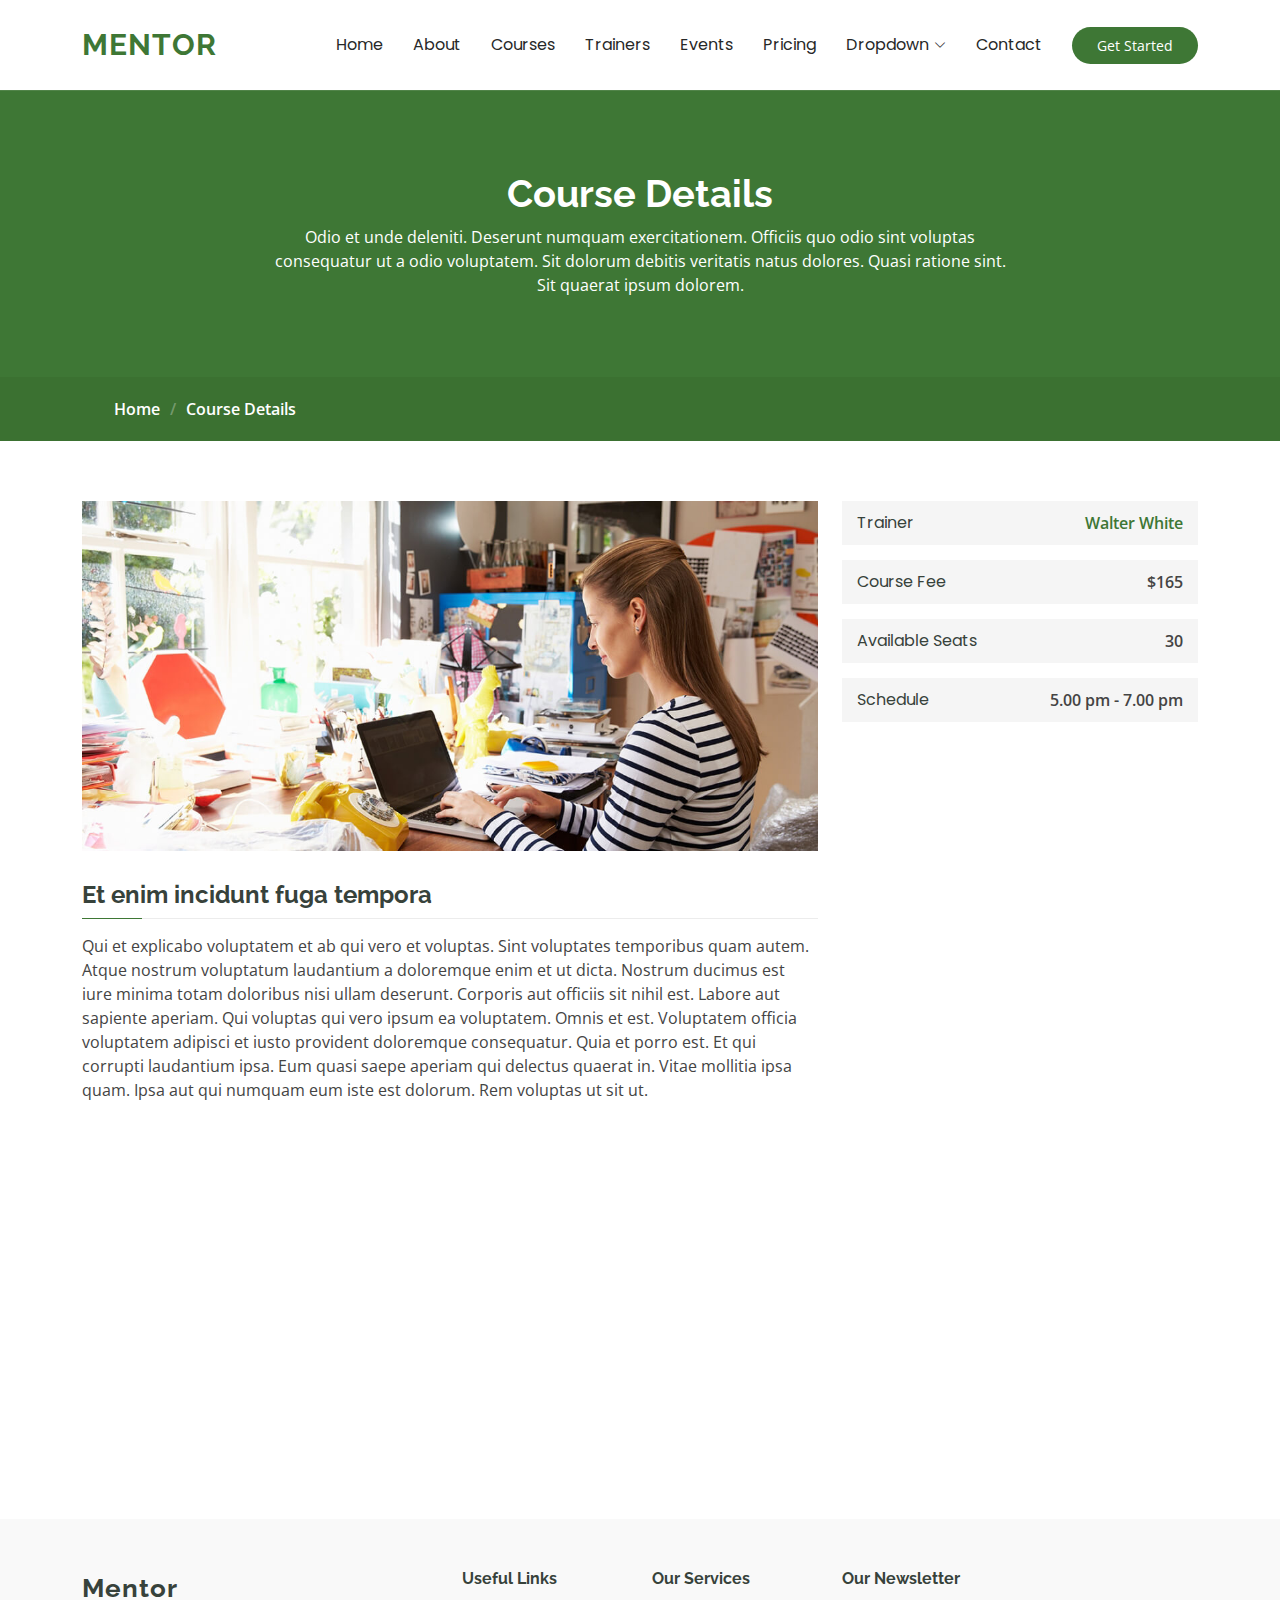
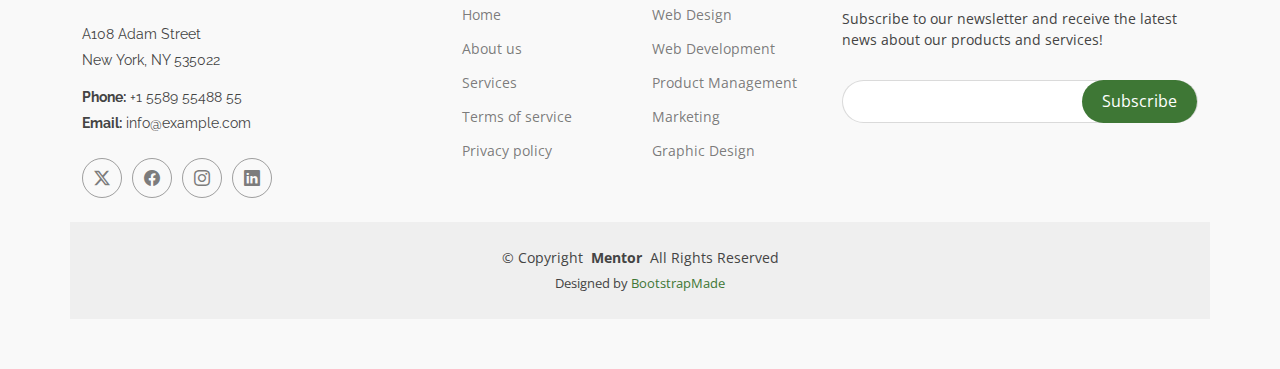
<file: course-details.html>
<!DOCTYPE html>
<html lang="en">

<head>
  <meta charset="utf-8">
  <meta content="width=device-width, initial-scale=1.0" name="viewport">
  <title>Course Details - Mentor Bootstrap Template</title>
  <meta name="description" content="">
  <meta name="keywords" content="">

  <!-- Favicons -->
  <link href="assets/img/favicon.png" rel="icon">
  <link href="assets/img/apple-touch-icon.png" rel="apple-touch-icon">

  <!-- Fonts -->
  <link href="https://fonts.googleapis.com" rel="preconnect">
  <link href="https://fonts.gstatic.com" rel="preconnect" crossorigin>
  <link href="https://fonts.googleapis.com/css2?family=Open+Sans:ital,wght@0,300;0,400;0,500;0,600;0,700;0,800;1,300;1,400;1,500;1,600;1,700;1,800&family=Poppins:ital,wght@0,100;0,200;0,300;0,400;0,500;0,600;0,700;0,800;0,900;1,100;1,200;1,300;1,400;1,500;1,600;1,700;1,800;1,900&family=Raleway:ital,wght@0,100;0,200;0,300;0,400;0,500;0,600;0,700;0,800;0,900;1,100;1,200;1,300;1,400;1,500;1,600;1,700;1,800;1,900&display=swap" rel="stylesheet">

  <!-- Vendor CSS Files -->
  <link href="assets/vendor/bootstrap/css/bootstrap.min.css" rel="stylesheet">
  <link href="assets/vendor/bootstrap-icons/bootstrap-icons.css" rel="stylesheet">
  <link href="assets/vendor/aos/aos.css" rel="stylesheet">
  <link href="assets/vendor/glightbox/css/glightbox.min.css" rel="stylesheet">
  <link href="assets/vendor/swiper/swiper-bundle.min.css" rel="stylesheet">

  <!-- Main CSS File -->
  <link href="assets/css/main.css" rel="stylesheet">

  <!-- =======================================================
  * Template Name: Mentor
  * Template URL: https://bootstrapmade.com/mentor-free-education-bootstrap-theme/
  * Updated: Aug 07 2024 with Bootstrap v5.3.3
  * Author: BootstrapMade.com
  * License: https://bootstrapmade.com/license/
  ======================================================== -->
</head>

<body class="course-details-page">

  <header id="header" class="header d-flex align-items-center sticky-top">
    <div class="container-fluid container-xl position-relative d-flex align-items-center">

      <a href="index.html" class="logo d-flex align-items-center me-auto">
        <!-- Uncomment the line below if you also wish to use an image logo -->
        <!-- <img src="assets/img/logo.png" alt=""> -->
        <h1 class="sitename">Mentor</h1>
      </a>

      <nav id="navmenu" class="navmenu">
        <ul>
          <li><a href="index.html">Home<br></a></li>
          <li><a href="about.html">About</a></li>
          <li><a href="courses.html">Courses</a></li>
          <li><a href="trainers.html">Trainers</a></li>
          <li><a href="events.html">Events</a></li>
          <li><a href="pricing.html">Pricing</a></li>
          <li class="dropdown"><a href="#"><span>Dropdown</span> <i class="bi bi-chevron-down toggle-dropdown"></i></a>
            <ul>
              <li><a href="#">Dropdown 1</a></li>
              <li class="dropdown"><a href="#"><span>Deep Dropdown</span> <i class="bi bi-chevron-down toggle-dropdown"></i></a>
                <ul>
                  <li><a href="#">Deep Dropdown 1</a></li>
                  <li><a href="#">Deep Dropdown 2</a></li>
                  <li><a href="#">Deep Dropdown 3</a></li>
                  <li><a href="#">Deep Dropdown 4</a></li>
                  <li><a href="#">Deep Dropdown 5</a></li>
                </ul>
              </li>
              <li><a href="#">Dropdown 2</a></li>
              <li><a href="#">Dropdown 3</a></li>
              <li><a href="#">Dropdown 4</a></li>
            </ul>
          </li>
          <li><a href="contact.html">Contact</a></li>
        </ul>
        <i class="mobile-nav-toggle d-xl-none bi bi-list"></i>
      </nav>

      <a class="btn-getstarted" href="courses.html">Get Started</a>

    </div>
  </header>

  <main class="main">

    <!-- Page Title -->
    <div class="page-title" data-aos="fade">
      <div class="heading">
        <div class="container">
          <div class="row d-flex justify-content-center text-center">
            <div class="col-lg-8">
              <h1>Course Details</h1>
              <p class="mb-0">Odio et unde deleniti. Deserunt numquam exercitationem. Officiis quo odio sint voluptas consequatur ut a odio voluptatem. Sit dolorum debitis veritatis natus dolores. Quasi ratione sint. Sit quaerat ipsum dolorem.</p>
            </div>
          </div>
        </div>
      </div>
      <nav class="breadcrumbs">
        <div class="container">
          <ol>
            <li><a href="index.html">Home</a></li>
            <li class="current">Course Details</li>
          </ol>
        </div>
      </nav>
    </div><!-- End Page Title -->

    <!-- Courses Course Details Section -->
    <section id="courses-course-details" class="courses-course-details section">

      <div class="container" data-aos="fade-up">

        <div class="row">
          <div class="col-lg-8">
            <img src="assets/img/course-details.jpg" class="img-fluid" alt="">
            <h3>Et enim incidunt fuga tempora</h3>
            <p>
              Qui et explicabo voluptatem et ab qui vero et voluptas. Sint voluptates temporibus quam autem. Atque nostrum voluptatum laudantium a doloremque enim et ut dicta. Nostrum ducimus est iure minima totam doloribus nisi ullam deserunt. Corporis aut officiis sit nihil est. Labore aut sapiente aperiam.
              Qui voluptas qui vero ipsum ea voluptatem. Omnis et est. Voluptatem officia voluptatem adipisci et iusto provident doloremque consequatur. Quia et porro est. Et qui corrupti laudantium ipsa.
              Eum quasi saepe aperiam qui delectus quaerat in. Vitae mollitia ipsa quam. Ipsa aut qui numquam eum iste est dolorum. Rem voluptas ut sit ut.
            </p>
          </div>
          <div class="col-lg-4">

            <div class="course-info d-flex justify-content-between align-items-center">
              <h5>Trainer</h5>
              <p><a href="#">Walter White</a></p>
            </div>

            <div class="course-info d-flex justify-content-between align-items-center">
              <h5>Course Fee</h5>
              <p>$165</p>
            </div>

            <div class="course-info d-flex justify-content-between align-items-center">
              <h5>Available Seats</h5>
              <p>30</p>
            </div>

            <div class="course-info d-flex justify-content-between align-items-center">
              <h5>Schedule</h5>
              <p>5.00 pm - 7.00 pm</p>
            </div>

          </div>
        </div>

      </div>

    </section><!-- /Courses Course Details Section -->

    <!-- Tabs Section -->
    <section id="tabs" class="tabs section">

      <div class="container" data-aos="fade-up" data-aos-delay="100">

        <div class="row">
          <div class="col-lg-3">
            <ul class="nav nav-tabs flex-column">
              <li class="nav-item">
                <a class="nav-link active show" data-bs-toggle="tab" href="#tab-1">Modi sit est</a>
              </li>
              <li class="nav-item">
                <a class="nav-link" data-bs-toggle="tab" href="#tab-2">Unde praesentium sed</a>
              </li>
              <li class="nav-item">
                <a class="nav-link" data-bs-toggle="tab" href="#tab-3">Pariatur explicabo vel</a>
              </li>
              <li class="nav-item">
                <a class="nav-link" data-bs-toggle="tab" href="#tab-4">Nostrum qui quasi</a>
              </li>
              <li class="nav-item">
                <a class="nav-link" data-bs-toggle="tab" href="#tab-5">Iusto ut expedita aut</a>
              </li>
            </ul>
          </div>
          <div class="col-lg-9 mt-4 mt-lg-0">
            <div class="tab-content">
              <div class="tab-pane active show" id="tab-1">
                <div class="row">
                  <div class="col-lg-8 details order-2 order-lg-1">
                    <h3>Architecto ut aperiam autem id</h3>
                    <p class="fst-italic">Qui laudantium consequatur laborum sit qui ad sapiente dila parde sonata raqer a videna mareta paulona marka</p>
                    <p>Et nobis maiores eius. Voluptatibus ut enim blanditiis atque harum sint. Laborum eos ipsum ipsa odit magni. Incidunt hic ut molestiae aut qui. Est repellat minima eveniet eius et quis magni nihil. Consequatur dolorem quaerat quos qui similique accusamus nostrum rem vero</p>
                  </div>
                  <div class="col-lg-4 text-center order-1 order-lg-2">
                    <img src="assets/img/tabs/tab-1.png" alt="" class="img-fluid">
                  </div>
                </div>
              </div>
              <div class="tab-pane" id="tab-2">
                <div class="row">
                  <div class="col-lg-8 details order-2 order-lg-1">
                    <h3>Et blanditiis nemo veritatis excepturi</h3>
                    <p class="fst-italic">Qui laudantium consequatur laborum sit qui ad sapiente dila parde sonata raqer a videna mareta paulona marka</p>
                    <p>Ea ipsum voluptatem consequatur quis est. Illum error ullam omnis quia et reiciendis sunt sunt est. Non aliquid repellendus itaque accusamus eius et velit ipsa voluptates. Optio nesciunt eaque beatae accusamus lerode pakto madirna desera vafle de nideran pal</p>
                  </div>
                  <div class="col-lg-4 text-center order-1 order-lg-2">
                    <img src="assets/img/tabs/tab-2.png" alt="" class="img-fluid">
                  </div>
                </div>
              </div>
              <div class="tab-pane" id="tab-3">
                <div class="row">
                  <div class="col-lg-8 details order-2 order-lg-1">
                    <h3>Impedit facilis occaecati odio neque aperiam sit</h3>
                    <p class="fst-italic">Eos voluptatibus quo. Odio similique illum id quidem non enim fuga. Qui natus non sunt dicta dolor et. In asperiores velit quaerat perferendis aut</p>
                    <p>Iure officiis odit rerum. Harum sequi eum illum corrupti culpa veritatis quisquam. Neque necessitatibus illo rerum eum ut. Commodi ipsam minima molestiae sed laboriosam a iste odio. Earum odit nesciunt fugiat sit ullam. Soluta et harum voluptatem optio quae</p>
                  </div>
                  <div class="col-lg-4 text-center order-1 order-lg-2">
                    <img src="assets/img/tabs/tab-3.png" alt="" class="img-fluid">
                  </div>
                </div>
              </div>
              <div class="tab-pane" id="tab-4">
                <div class="row">
                  <div class="col-lg-8 details order-2 order-lg-1">
                    <h3>Fuga dolores inventore laboriosam ut est accusamus laboriosam dolore</h3>
                    <p class="fst-italic">Totam aperiam accusamus. Repellat consequuntur iure voluptas iure porro quis delectus</p>
                    <p>Eaque consequuntur consequuntur libero expedita in voluptas. Nostrum ipsam necessitatibus aliquam fugiat debitis quis velit. Eum ex maxime error in consequatur corporis atque. Eligendi asperiores sed qui veritatis aperiam quia a laborum inventore</p>
                  </div>
                  <div class="col-lg-4 text-center order-1 order-lg-2">
                    <img src="assets/img/tabs/tab-4.png" alt="" class="img-fluid">
                  </div>
                </div>
              </div>
              <div class="tab-pane" id="tab-5">
                <div class="row">
                  <div class="col-lg-8 details order-2 order-lg-1">
                    <h3>Est eveniet ipsam sindera pad rone matrelat sando reda</h3>
                    <p class="fst-italic">Omnis blanditiis saepe eos autem qui sunt debitis porro quia.</p>
                    <p>Exercitationem nostrum omnis. Ut reiciendis repudiandae minus. Omnis recusandae ut non quam ut quod eius qui. Ipsum quia odit vero atque qui quibusdam amet. Occaecati sed est sint aut vitae molestiae voluptate vel</p>
                  </div>
                  <div class="col-lg-4 text-center order-1 order-lg-2">
                    <img src="assets/img/tabs/tab-5.png" alt="" class="img-fluid">
                  </div>
                </div>
              </div>
            </div>
          </div>
        </div>

      </div>

    </section><!-- /Tabs Section -->

  </main>

  <footer id="footer" class="footer position-relative light-background">

    <div class="container footer-top">
      <div class="row gy-4">
        <div class="col-lg-4 col-md-6 footer-about">
          <a href="index.html" class="logo d-flex align-items-center">
            <span class="sitename">Mentor</span>
          </a>
          <div class="footer-contact pt-3">
            <p>A108 Adam Street</p>
            <p>New York, NY 535022</p>
            <p class="mt-3"><strong>Phone:</strong> <span>+1 5589 55488 55</span></p>
            <p><strong>Email:</strong> <span>info@example.com</span></p>
          </div>
          <div class="social-links d-flex mt-4">
            <a href=""><i class="bi bi-twitter-x"></i></a>
            <a href=""><i class="bi bi-facebook"></i></a>
            <a href=""><i class="bi bi-instagram"></i></a>
            <a href=""><i class="bi bi-linkedin"></i></a>
          </div>
        </div>

        <div class="col-lg-2 col-md-3 footer-links">
          <h4>Useful Links</h4>
          <ul>
            <li><a href="#">Home</a></li>
            <li><a href="#">About us</a></li>
            <li><a href="#">Services</a></li>
            <li><a href="#">Terms of service</a></li>
            <li><a href="#">Privacy policy</a></li>
          </ul>
        </div>

        <div class="col-lg-2 col-md-3 footer-links">
          <h4>Our Services</h4>
          <ul>
            <li><a href="#">Web Design</a></li>
            <li><a href="#">Web Development</a></li>
            <li><a href="#">Product Management</a></li>
            <li><a href="#">Marketing</a></li>
            <li><a href="#">Graphic Design</a></li>
          </ul>
        </div>

        <div class="col-lg-4 col-md-12 footer-newsletter">
          <h4>Our Newsletter</h4>
          <p>Subscribe to our newsletter and receive the latest news about our products and services!</p>
          <form action="forms/newsletter.php" method="post" class="php-email-form">
            <div class="newsletter-form"><input type="email" name="email"><input type="submit" value="Subscribe"></div>
            <div class="loading">Loading</div>
            <div class="error-message"></div>
            <div class="sent-message">Your subscription request has been sent. Thank you!</div>
          </form>
        </div>

      </div>
    </div>

    <div class="container copyright text-center mt-4">
      <p>© <span>Copyright</span> <strong class="px-1 sitename">Mentor</strong> <span>All Rights Reserved</span></p>
      <div class="credits">
        <!-- All the links in the footer should remain intact. -->
        <!-- You can delete the links only if you've purchased the pro version. -->
        <!-- Licensing information: https://bootstrapmade.com/license/ -->
        <!-- Purchase the pro version with working PHP/AJAX contact form: [buy-url] -->
        Designed by <a href="https://bootstrapmade.com/">BootstrapMade</a>
      </div>
    </div>

  </footer>

  <!-- Scroll Top -->
  <a href="#" id="scroll-top" class="scroll-top d-flex align-items-center justify-content-center"><i class="bi bi-arrow-up-short"></i></a>

  <!-- Preloader -->
  <div id="preloader"></div>

  <!-- Vendor JS Files -->
  <script src="assets/vendor/bootstrap/js/bootstrap.bundle.min.js"></script>
  <script src="assets/vendor/php-email-form/validate.js"></script>
  <script src="assets/vendor/aos/aos.js"></script>
  <script src="assets/vendor/glightbox/js/glightbox.min.js"></script>
  <script src="assets/vendor/purecounter/purecounter_vanilla.js"></script>
  <script src="assets/vendor/swiper/swiper-bundle.min.js"></script>

  <!-- Main JS File -->
  <script src="assets/js/main.js"></script>

</body>

</html>
</file>
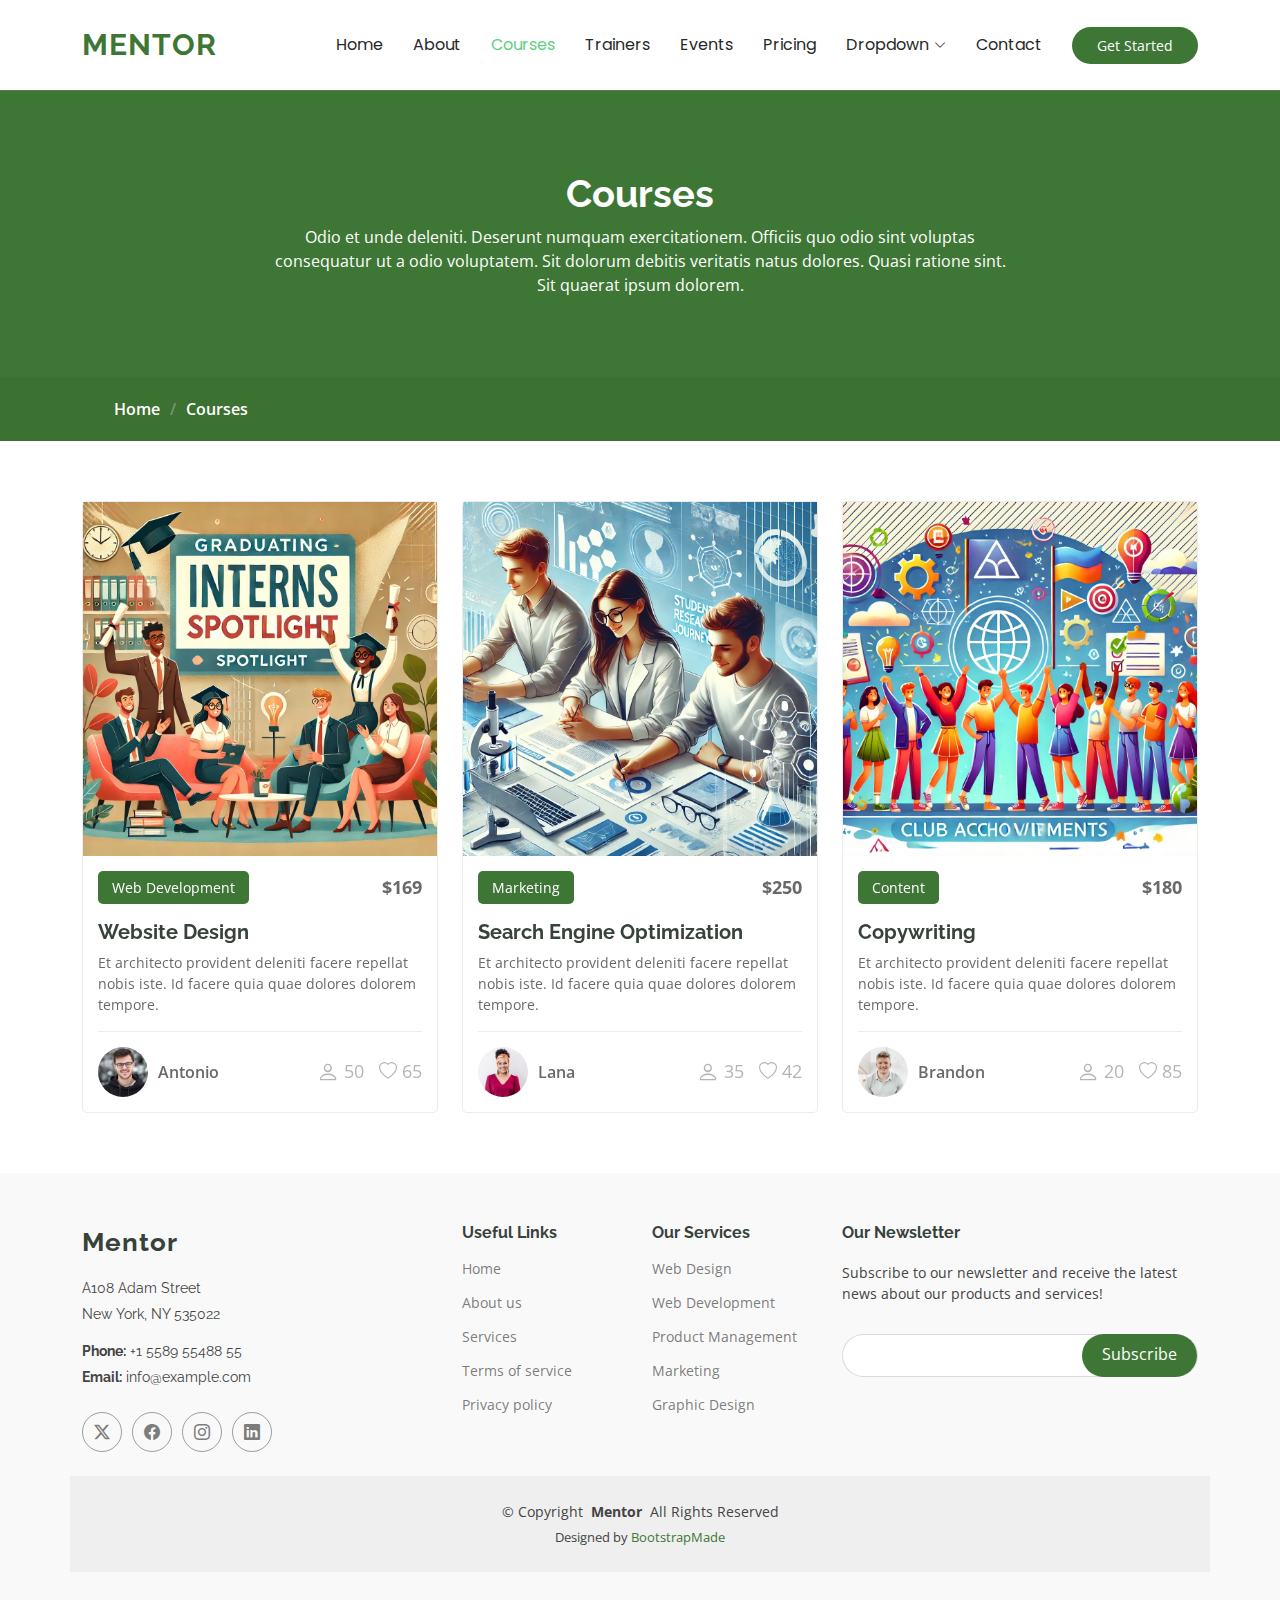
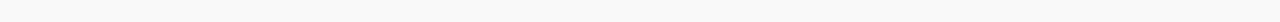
<file: courses.html>
<!DOCTYPE html>
<html lang="en">

<head>
  <meta charset="utf-8">
  <meta content="width=device-width, initial-scale=1.0" name="viewport">
  <title>Courses - Mentor Bootstrap Template</title>
  <meta name="description" content="">
  <meta name="keywords" content="">

  <!-- Favicons -->
  <link href="assets/img/favicon.png" rel="icon">
  <link href="assets/img/apple-touch-icon.png" rel="apple-touch-icon">

  <!-- Fonts -->
  <link href="https://fonts.googleapis.com" rel="preconnect">
  <link href="https://fonts.gstatic.com" rel="preconnect" crossorigin>
  <link href="https://fonts.googleapis.com/css2?family=Open+Sans:ital,wght@0,300;0,400;0,500;0,600;0,700;0,800;1,300;1,400;1,500;1,600;1,700;1,800&family=Poppins:ital,wght@0,100;0,200;0,300;0,400;0,500;0,600;0,700;0,800;0,900;1,100;1,200;1,300;1,400;1,500;1,600;1,700;1,800;1,900&family=Raleway:ital,wght@0,100;0,200;0,300;0,400;0,500;0,600;0,700;0,800;0,900;1,100;1,200;1,300;1,400;1,500;1,600;1,700;1,800;1,900&display=swap" rel="stylesheet">

  <!-- Vendor CSS Files -->
  <link href="assets/vendor/bootstrap/css/bootstrap.min.css" rel="stylesheet">
  <link href="assets/vendor/bootstrap-icons/bootstrap-icons.css" rel="stylesheet">
  <link href="assets/vendor/aos/aos.css" rel="stylesheet">
  <link href="assets/vendor/glightbox/css/glightbox.min.css" rel="stylesheet">
  <link href="assets/vendor/swiper/swiper-bundle.min.css" rel="stylesheet">

  <!-- Main CSS File -->
  <link href="assets/css/main.css" rel="stylesheet">

  <!-- =======================================================
  * Template Name: Mentor
  * Template URL: https://bootstrapmade.com/mentor-free-education-bootstrap-theme/
  * Updated: Aug 07 2024 with Bootstrap v5.3.3
  * Author: BootstrapMade.com
  * License: https://bootstrapmade.com/license/
  ======================================================== -->
</head>

<body class="courses-page">

  <header id="header" class="header d-flex align-items-center sticky-top">
    <div class="container-fluid container-xl position-relative d-flex align-items-center">

      <a href="index.html" class="logo d-flex align-items-center me-auto">
        <!-- Uncomment the line below if you also wish to use an image logo -->
        <!-- <img src="assets/img/logo.png" alt=""> -->
        <h1 class="sitename">Mentor</h1>
      </a>

      <nav id="navmenu" class="navmenu">
        <ul>
          <li><a href="index.html">Home<br></a></li>
          <li><a href="about.html">About</a></li>
          <li><a href="courses.html" class="active">Courses</a></li>
          <li><a href="trainers.html">Trainers</a></li>
          <li><a href="events.html">Events</a></li>
          <li><a href="pricing.html">Pricing</a></li>
          <li class="dropdown"><a href="#"><span>Dropdown</span> <i class="bi bi-chevron-down toggle-dropdown"></i></a>
            <ul>
              <li><a href="#">Dropdown 1</a></li>
              <li class="dropdown"><a href="#"><span>Deep Dropdown</span> <i class="bi bi-chevron-down toggle-dropdown"></i></a>
                <ul>
                  <li><a href="#">Deep Dropdown 1</a></li>
                  <li><a href="#">Deep Dropdown 2</a></li>
                  <li><a href="#">Deep Dropdown 3</a></li>
                  <li><a href="#">Deep Dropdown 4</a></li>
                  <li><a href="#">Deep Dropdown 5</a></li>
                </ul>
              </li>
              <li><a href="#">Dropdown 2</a></li>
              <li><a href="#">Dropdown 3</a></li>
              <li><a href="#">Dropdown 4</a></li>
            </ul>
          </li>
          <li><a href="contact.html">Contact</a></li>
        </ul>
        <i class="mobile-nav-toggle d-xl-none bi bi-list"></i>
      </nav>

      <a class="btn-getstarted" href="courses.html">Get Started</a>

    </div>
  </header>

  <main class="main">

    <!-- Page Title -->
    <div class="page-title" data-aos="fade">
      <div class="heading">
        <div class="container">
          <div class="row d-flex justify-content-center text-center">
            <div class="col-lg-8">
              <h1>Courses</h1>
              <p class="mb-0">Odio et unde deleniti. Deserunt numquam exercitationem. Officiis quo odio sint voluptas consequatur ut a odio voluptatem. Sit dolorum debitis veritatis natus dolores. Quasi ratione sint. Sit quaerat ipsum dolorem.</p>
            </div>
          </div>
        </div>
      </div>
      <nav class="breadcrumbs">
        <div class="container">
          <ol>
            <li><a href="index.html">Home</a></li>
            <li class="current">Courses</li>
          </ol>
        </div>
      </nav>
    </div><!-- End Page Title -->

    <!-- Courses Section -->
    <section id="courses" class="courses section">

      <div class="container">

        <div class="row">

          <div class="col-lg-4 col-md-6 d-flex align-items-stretch" data-aos="zoom-in" data-aos-delay="100">
            <div class="course-item">
              <img src="assets/img/course-1.jpg" class="img-fluid" alt="...">
              <div class="course-content">
                <div class="d-flex justify-content-between align-items-center mb-3">
                  <p class="category">Web Development</p>
                  <p class="price">$169</p>
                </div>

                <h3><a href="course-details.html">Website Design</a></h3>
                <p class="description">Et architecto provident deleniti facere repellat nobis iste. Id facere quia quae dolores dolorem tempore.</p>
                <div class="trainer d-flex justify-content-between align-items-center">
                  <div class="trainer-profile d-flex align-items-center">
                    <img src="assets/img/trainers/trainer-1-2.jpg" class="img-fluid" alt="">
                    <a href="" class="trainer-link">Antonio</a>
                  </div>
                  <div class="trainer-rank d-flex align-items-center">
                    <i class="bi bi-person user-icon"></i>&nbsp;50
                    &nbsp;&nbsp;
                    <i class="bi bi-heart heart-icon"></i>&nbsp;65
                  </div>
                </div>
              </div>
            </div>
          </div> <!-- End Course Item-->

          <div class="col-lg-4 col-md-6 d-flex align-items-stretch mt-4 mt-md-0" data-aos="zoom-in" data-aos-delay="200">
            <div class="course-item">
              <img src="assets/img/course-2.jpg" class="img-fluid" alt="...">
              <div class="course-content">
                <div class="d-flex justify-content-between align-items-center mb-3">
                  <p class="category">Marketing</p>
                  <p class="price">$250</p>
                </div>

                <h3><a href="course-details.html">Search Engine Optimization</a></h3>
                <p class="description">Et architecto provident deleniti facere repellat nobis iste. Id facere quia quae dolores dolorem tempore.</p>
                <div class="trainer d-flex justify-content-between align-items-center">
                  <div class="trainer-profile d-flex align-items-center">
                    <img src="assets/img/trainers/trainer-2-2.jpg" class="img-fluid" alt="">
                    <a href="" class="trainer-link">Lana</a>
                  </div>
                  <div class="trainer-rank d-flex align-items-center">
                    <i class="bi bi-person user-icon"></i>&nbsp;35
                    &nbsp;&nbsp;
                    <i class="bi bi-heart heart-icon"></i>&nbsp;42
                  </div>
                </div>
              </div>
            </div>
          </div> <!-- End Course Item-->

          <div class="col-lg-4 col-md-6 d-flex align-items-stretch mt-4 mt-lg-0" data-aos="zoom-in" data-aos-delay="300">
            <div class="course-item">
              <img src="assets/img/course-3.jpg" class="img-fluid" alt="...">
              <div class="course-content">
                <div class="d-flex justify-content-between align-items-center mb-3">
                  <p class="category">Content</p>
                  <p class="price">$180</p>
                </div>

                <h3><a href="course-details.html">Copywriting</a></h3>
                <p class="description">Et architecto provident deleniti facere repellat nobis iste. Id facere quia quae dolores dolorem tempore.</p>
                <div class="trainer d-flex justify-content-between align-items-center">
                  <div class="trainer-profile d-flex align-items-center">
                    <img src="assets/img/trainers/trainer-3-2.jpg" class="img-fluid" alt="">
                    <a href="" class="trainer-link">Brandon</a>
                  </div>
                  <div class="trainer-rank d-flex align-items-center">
                    <i class="bi bi-person user-icon"></i>&nbsp;20
                    &nbsp;&nbsp;
                    <i class="bi bi-heart heart-icon"></i>&nbsp;85
                  </div>
                </div>
              </div>
            </div>
          </div> <!-- End Course Item-->

        </div>

      </div>

    </section><!-- /Courses Section -->

  </main>

  <footer id="footer" class="footer position-relative light-background">

    <div class="container footer-top">
      <div class="row gy-4">
        <div class="col-lg-4 col-md-6 footer-about">
          <a href="index.html" class="logo d-flex align-items-center">
            <span class="sitename">Mentor</span>
          </a>
          <div class="footer-contact pt-3">
            <p>A108 Adam Street</p>
            <p>New York, NY 535022</p>
            <p class="mt-3"><strong>Phone:</strong> <span>+1 5589 55488 55</span></p>
            <p><strong>Email:</strong> <span>info@example.com</span></p>
          </div>
          <div class="social-links d-flex mt-4">
            <a href=""><i class="bi bi-twitter-x"></i></a>
            <a href=""><i class="bi bi-facebook"></i></a>
            <a href=""><i class="bi bi-instagram"></i></a>
            <a href=""><i class="bi bi-linkedin"></i></a>
          </div>
        </div>

        <div class="col-lg-2 col-md-3 footer-links">
          <h4>Useful Links</h4>
          <ul>
            <li><a href="#">Home</a></li>
            <li><a href="#">About us</a></li>
            <li><a href="#">Services</a></li>
            <li><a href="#">Terms of service</a></li>
            <li><a href="#">Privacy policy</a></li>
          </ul>
        </div>

        <div class="col-lg-2 col-md-3 footer-links">
          <h4>Our Services</h4>
          <ul>
            <li><a href="#">Web Design</a></li>
            <li><a href="#">Web Development</a></li>
            <li><a href="#">Product Management</a></li>
            <li><a href="#">Marketing</a></li>
            <li><a href="#">Graphic Design</a></li>
          </ul>
        </div>

        <div class="col-lg-4 col-md-12 footer-newsletter">
          <h4>Our Newsletter</h4>
          <p>Subscribe to our newsletter and receive the latest news about our products and services!</p>
          <form action="forms/newsletter.php" method="post" class="php-email-form">
            <div class="newsletter-form"><input type="email" name="email"><input type="submit" value="Subscribe"></div>
            <div class="loading">Loading</div>
            <div class="error-message"></div>
            <div class="sent-message">Your subscription request has been sent. Thank you!</div>
          </form>
        </div>

      </div>
    </div>

    <div class="container copyright text-center mt-4">
      <p>© <span>Copyright</span> <strong class="px-1 sitename">Mentor</strong> <span>All Rights Reserved</span></p>
      <div class="credits">
        <!-- All the links in the footer should remain intact. -->
        <!-- You can delete the links only if you've purchased the pro version. -->
        <!-- Licensing information: https://bootstrapmade.com/license/ -->
        <!-- Purchase the pro version with working PHP/AJAX contact form: [buy-url] -->
        Designed by <a href="https://bootstrapmade.com/">BootstrapMade</a>
      </div>
    </div>

  </footer>

  <!-- Scroll Top -->
  <a href="#" id="scroll-top" class="scroll-top d-flex align-items-center justify-content-center"><i class="bi bi-arrow-up-short"></i></a>

  <!-- Preloader -->
  <div id="preloader"></div>

  <!-- Vendor JS Files -->
  <script src="assets/vendor/bootstrap/js/bootstrap.bundle.min.js"></script>
  <script src="assets/vendor/php-email-form/validate.js"></script>
  <script src="assets/vendor/aos/aos.js"></script>
  <script src="assets/vendor/glightbox/js/glightbox.min.js"></script>
  <script src="assets/vendor/purecounter/purecounter_vanilla.js"></script>
  <script src="assets/vendor/swiper/swiper-bundle.min.js"></script>

  <!-- Main JS File -->
  <script src="assets/js/main.js"></script>

</body>

</html>
</file>
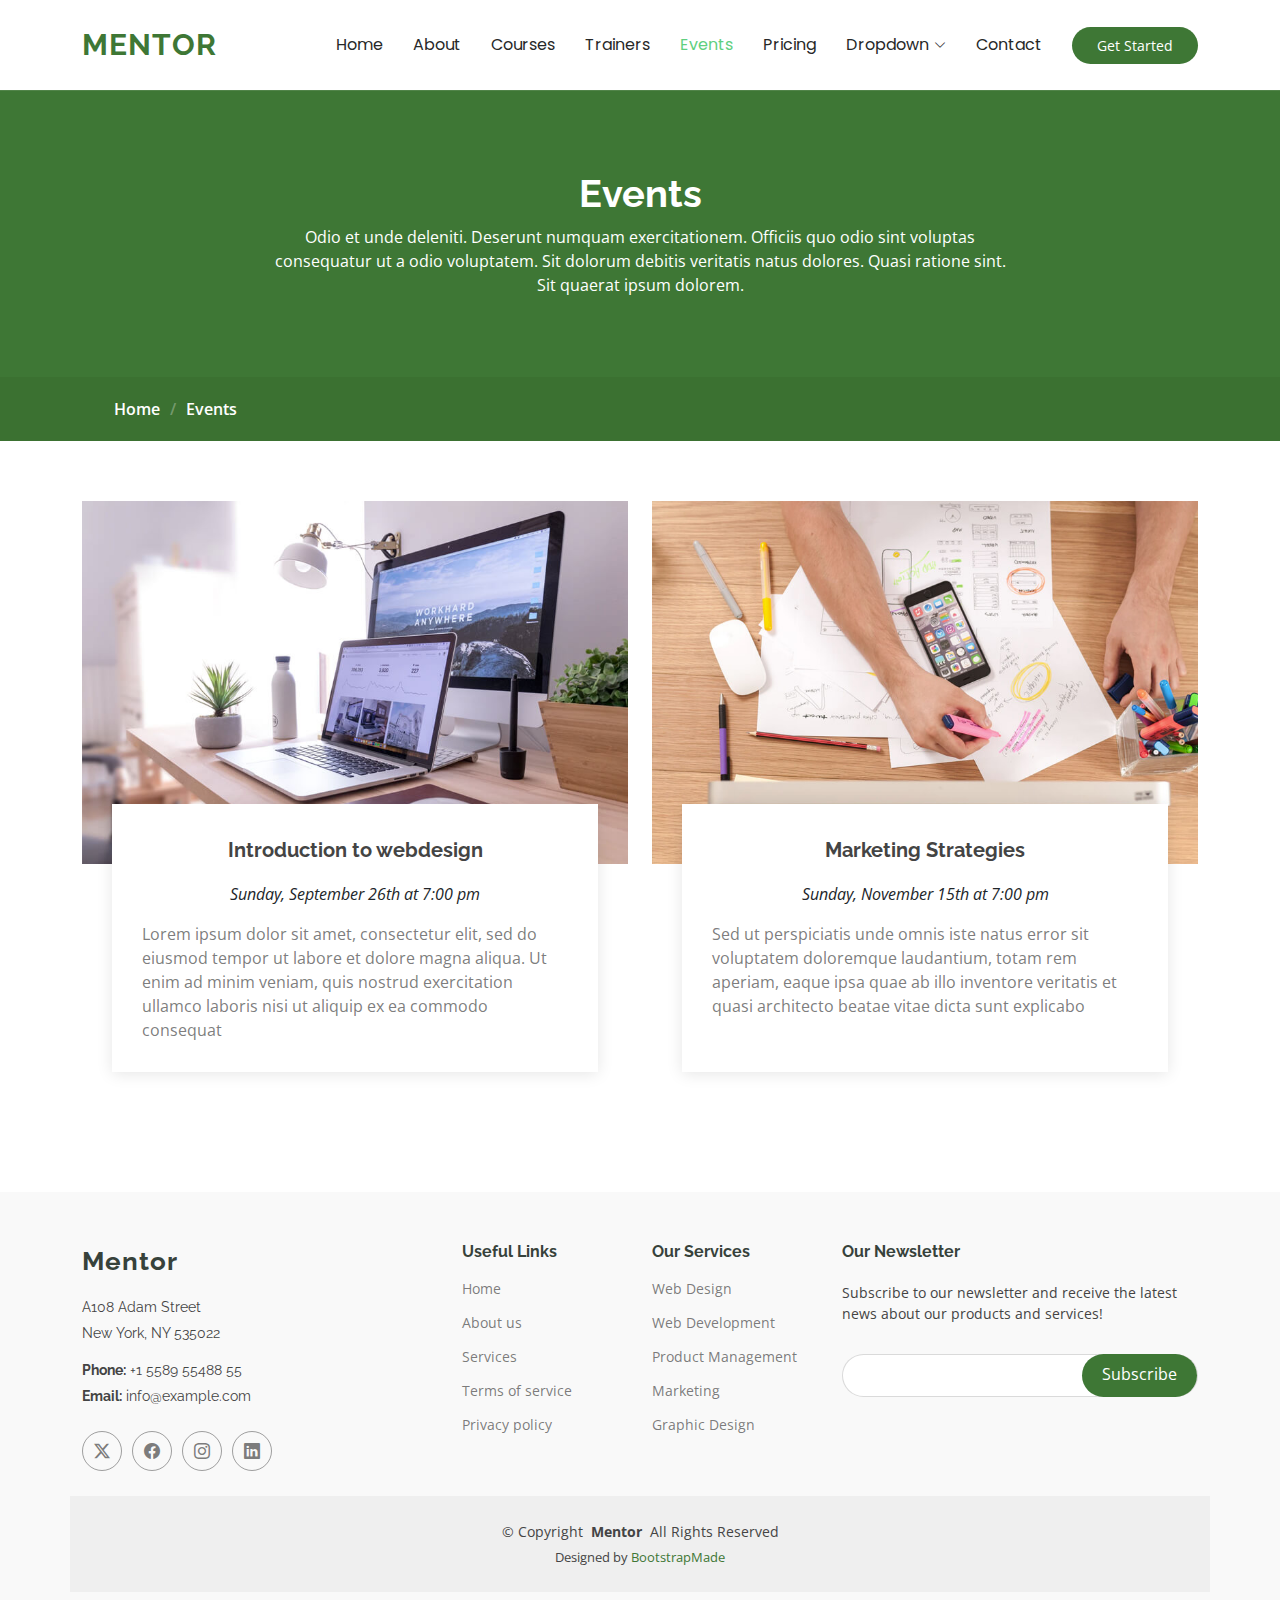
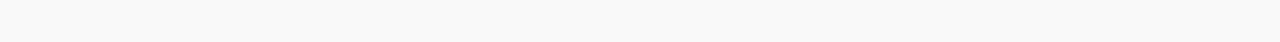
<file: events.html>
<!DOCTYPE html>
<html lang="en">

<head>
  <meta charset="utf-8">
  <meta content="width=device-width, initial-scale=1.0" name="viewport">
  <title>Events - Mentor Bootstrap Template</title>
  <meta name="description" content="">
  <meta name="keywords" content="">

  <!-- Favicons -->
  <link href="assets/img/favicon.png" rel="icon">
  <link href="assets/img/apple-touch-icon.png" rel="apple-touch-icon">

  <!-- Fonts -->
  <link href="https://fonts.googleapis.com" rel="preconnect">
  <link href="https://fonts.gstatic.com" rel="preconnect" crossorigin>
  <link href="https://fonts.googleapis.com/css2?family=Open+Sans:ital,wght@0,300;0,400;0,500;0,600;0,700;0,800;1,300;1,400;1,500;1,600;1,700;1,800&family=Poppins:ital,wght@0,100;0,200;0,300;0,400;0,500;0,600;0,700;0,800;0,900;1,100;1,200;1,300;1,400;1,500;1,600;1,700;1,800;1,900&family=Raleway:ital,wght@0,100;0,200;0,300;0,400;0,500;0,600;0,700;0,800;0,900;1,100;1,200;1,300;1,400;1,500;1,600;1,700;1,800;1,900&display=swap" rel="stylesheet">

  <!-- Vendor CSS Files -->
  <link href="assets/vendor/bootstrap/css/bootstrap.min.css" rel="stylesheet">
  <link href="assets/vendor/bootstrap-icons/bootstrap-icons.css" rel="stylesheet">
  <link href="assets/vendor/aos/aos.css" rel="stylesheet">
  <link href="assets/vendor/glightbox/css/glightbox.min.css" rel="stylesheet">
  <link href="assets/vendor/swiper/swiper-bundle.min.css" rel="stylesheet">

  <!-- Main CSS File -->
  <link href="assets/css/main.css" rel="stylesheet">

  <!-- =======================================================
  * Template Name: Mentor
  * Template URL: https://bootstrapmade.com/mentor-free-education-bootstrap-theme/
  * Updated: Aug 07 2024 with Bootstrap v5.3.3
  * Author: BootstrapMade.com
  * License: https://bootstrapmade.com/license/
  ======================================================== -->
</head>

<body class="events-page">

  <header id="header" class="header d-flex align-items-center sticky-top">
    <div class="container-fluid container-xl position-relative d-flex align-items-center">

      <a href="index.html" class="logo d-flex align-items-center me-auto">
        <!-- Uncomment the line below if you also wish to use an image logo -->
        <!-- <img src="assets/img/logo.png" alt=""> -->
        <h1 class="sitename">Mentor</h1>
      </a>

      <nav id="navmenu" class="navmenu">
        <ul>
          <li><a href="index.html">Home<br></a></li>
          <li><a href="about.html">About</a></li>
          <li><a href="courses.html">Courses</a></li>
          <li><a href="trainers.html">Trainers</a></li>
          <li><a href="events.html" class="active">Events</a></li>
          <li><a href="pricing.html">Pricing</a></li>
          <li class="dropdown"><a href="#"><span>Dropdown</span> <i class="bi bi-chevron-down toggle-dropdown"></i></a>
            <ul>
              <li><a href="#">Dropdown 1</a></li>
              <li class="dropdown"><a href="#"><span>Deep Dropdown</span> <i class="bi bi-chevron-down toggle-dropdown"></i></a>
                <ul>
                  <li><a href="#">Deep Dropdown 1</a></li>
                  <li><a href="#">Deep Dropdown 2</a></li>
                  <li><a href="#">Deep Dropdown 3</a></li>
                  <li><a href="#">Deep Dropdown 4</a></li>
                  <li><a href="#">Deep Dropdown 5</a></li>
                </ul>
              </li>
              <li><a href="#">Dropdown 2</a></li>
              <li><a href="#">Dropdown 3</a></li>
              <li><a href="#">Dropdown 4</a></li>
            </ul>
          </li>
          <li><a href="contact.html">Contact</a></li>
        </ul>
        <i class="mobile-nav-toggle d-xl-none bi bi-list"></i>
      </nav>

      <a class="btn-getstarted" href="courses.html">Get Started</a>

    </div>
  </header>

  <main class="main">

    <!-- Page Title -->
    <div class="page-title" data-aos="fade">
      <div class="heading">
        <div class="container">
          <div class="row d-flex justify-content-center text-center">
            <div class="col-lg-8">
              <h1>Events</h1>
              <p class="mb-0">Odio et unde deleniti. Deserunt numquam exercitationem. Officiis quo odio sint voluptas consequatur ut a odio voluptatem. Sit dolorum debitis veritatis natus dolores. Quasi ratione sint. Sit quaerat ipsum dolorem.</p>
            </div>
          </div>
        </div>
      </div>
      <nav class="breadcrumbs">
        <div class="container">
          <ol>
            <li><a href="index.html">Home</a></li>
            <li class="current">Events</li>
          </ol>
        </div>
      </nav>
    </div><!-- End Page Title -->

    <!-- Events Section -->
    <section id="events" class="events section">

      <div class="container" data-aos="fade-up">

        <div class="row">
          <div class="col-md-6 d-flex align-items-stretch">
            <div class="card">
              <div class="card-img">
                <img src="assets/img/events-item-1.jpg" alt="...">
              </div>
              <div class="card-body">
                <h5 class="card-title"><a href="">Introduction to webdesign</a></h5>
                <p class="fst-italic text-center">Sunday, September 26th at 7:00 pm</p>
                <p class="card-text">Lorem ipsum dolor sit amet, consectetur elit, sed do eiusmod tempor ut labore et dolore magna aliqua. Ut enim ad minim veniam, quis nostrud exercitation ullamco laboris nisi ut aliquip ex ea commodo consequat</p>
              </div>
            </div>
          </div>
          <div class="col-md-6 d-flex align-items-stretch">
            <div class="card">
              <div class="card-img">
                <img src="assets/img/events-item-2.jpg" alt="...">
              </div>
              <div class="card-body">
                <h5 class="card-title"><a href="">Marketing Strategies</a></h5>
                <p class="fst-italic text-center">Sunday, November 15th at 7:00 pm</p>
                <p class="card-text">Sed ut perspiciatis unde omnis iste natus error sit voluptatem doloremque laudantium, totam rem aperiam, eaque ipsa quae ab illo inventore veritatis et quasi architecto beatae vitae dicta sunt explicabo</p>
              </div>
            </div>

          </div>
        </div>

      </div>

    </section><!-- /Events Section -->

  </main>

  <footer id="footer" class="footer position-relative light-background">

    <div class="container footer-top">
      <div class="row gy-4">
        <div class="col-lg-4 col-md-6 footer-about">
          <a href="index.html" class="logo d-flex align-items-center">
            <span class="sitename">Mentor</span>
          </a>
          <div class="footer-contact pt-3">
            <p>A108 Adam Street</p>
            <p>New York, NY 535022</p>
            <p class="mt-3"><strong>Phone:</strong> <span>+1 5589 55488 55</span></p>
            <p><strong>Email:</strong> <span>info@example.com</span></p>
          </div>
          <div class="social-links d-flex mt-4">
            <a href=""><i class="bi bi-twitter-x"></i></a>
            <a href=""><i class="bi bi-facebook"></i></a>
            <a href=""><i class="bi bi-instagram"></i></a>
            <a href=""><i class="bi bi-linkedin"></i></a>
          </div>
        </div>

        <div class="col-lg-2 col-md-3 footer-links">
          <h4>Useful Links</h4>
          <ul>
            <li><a href="#">Home</a></li>
            <li><a href="#">About us</a></li>
            <li><a href="#">Services</a></li>
            <li><a href="#">Terms of service</a></li>
            <li><a href="#">Privacy policy</a></li>
          </ul>
        </div>

        <div class="col-lg-2 col-md-3 footer-links">
          <h4>Our Services</h4>
          <ul>
            <li><a href="#">Web Design</a></li>
            <li><a href="#">Web Development</a></li>
            <li><a href="#">Product Management</a></li>
            <li><a href="#">Marketing</a></li>
            <li><a href="#">Graphic Design</a></li>
          </ul>
        </div>

        <div class="col-lg-4 col-md-12 footer-newsletter">
          <h4>Our Newsletter</h4>
          <p>Subscribe to our newsletter and receive the latest news about our products and services!</p>
          <form action="forms/newsletter.php" method="post" class="php-email-form">
            <div class="newsletter-form"><input type="email" name="email"><input type="submit" value="Subscribe"></div>
            <div class="loading">Loading</div>
            <div class="error-message"></div>
            <div class="sent-message">Your subscription request has been sent. Thank you!</div>
          </form>
        </div>

      </div>
    </div>

    <div class="container copyright text-center mt-4">
      <p>© <span>Copyright</span> <strong class="px-1 sitename">Mentor</strong> <span>All Rights Reserved</span></p>
      <div class="credits">
        <!-- All the links in the footer should remain intact. -->
        <!-- You can delete the links only if you've purchased the pro version. -->
        <!-- Licensing information: https://bootstrapmade.com/license/ -->
        <!-- Purchase the pro version with working PHP/AJAX contact form: [buy-url] -->
        Designed by <a href="https://bootstrapmade.com/">BootstrapMade</a>
      </div>
    </div>

  </footer>

  <!-- Scroll Top -->
  <a href="#" id="scroll-top" class="scroll-top d-flex align-items-center justify-content-center"><i class="bi bi-arrow-up-short"></i></a>

  <!-- Preloader -->
  <div id="preloader"></div>

  <!-- Vendor JS Files -->
  <script src="assets/vendor/bootstrap/js/bootstrap.bundle.min.js"></script>
  <script src="assets/vendor/php-email-form/validate.js"></script>
  <script src="assets/vendor/aos/aos.js"></script>
  <script src="assets/vendor/glightbox/js/glightbox.min.js"></script>
  <script src="assets/vendor/purecounter/purecounter_vanilla.js"></script>
  <script src="assets/vendor/swiper/swiper-bundle.min.js"></script>

  <!-- Main JS File -->
  <script src="assets/js/main.js"></script>

</body>

</html>
</file>
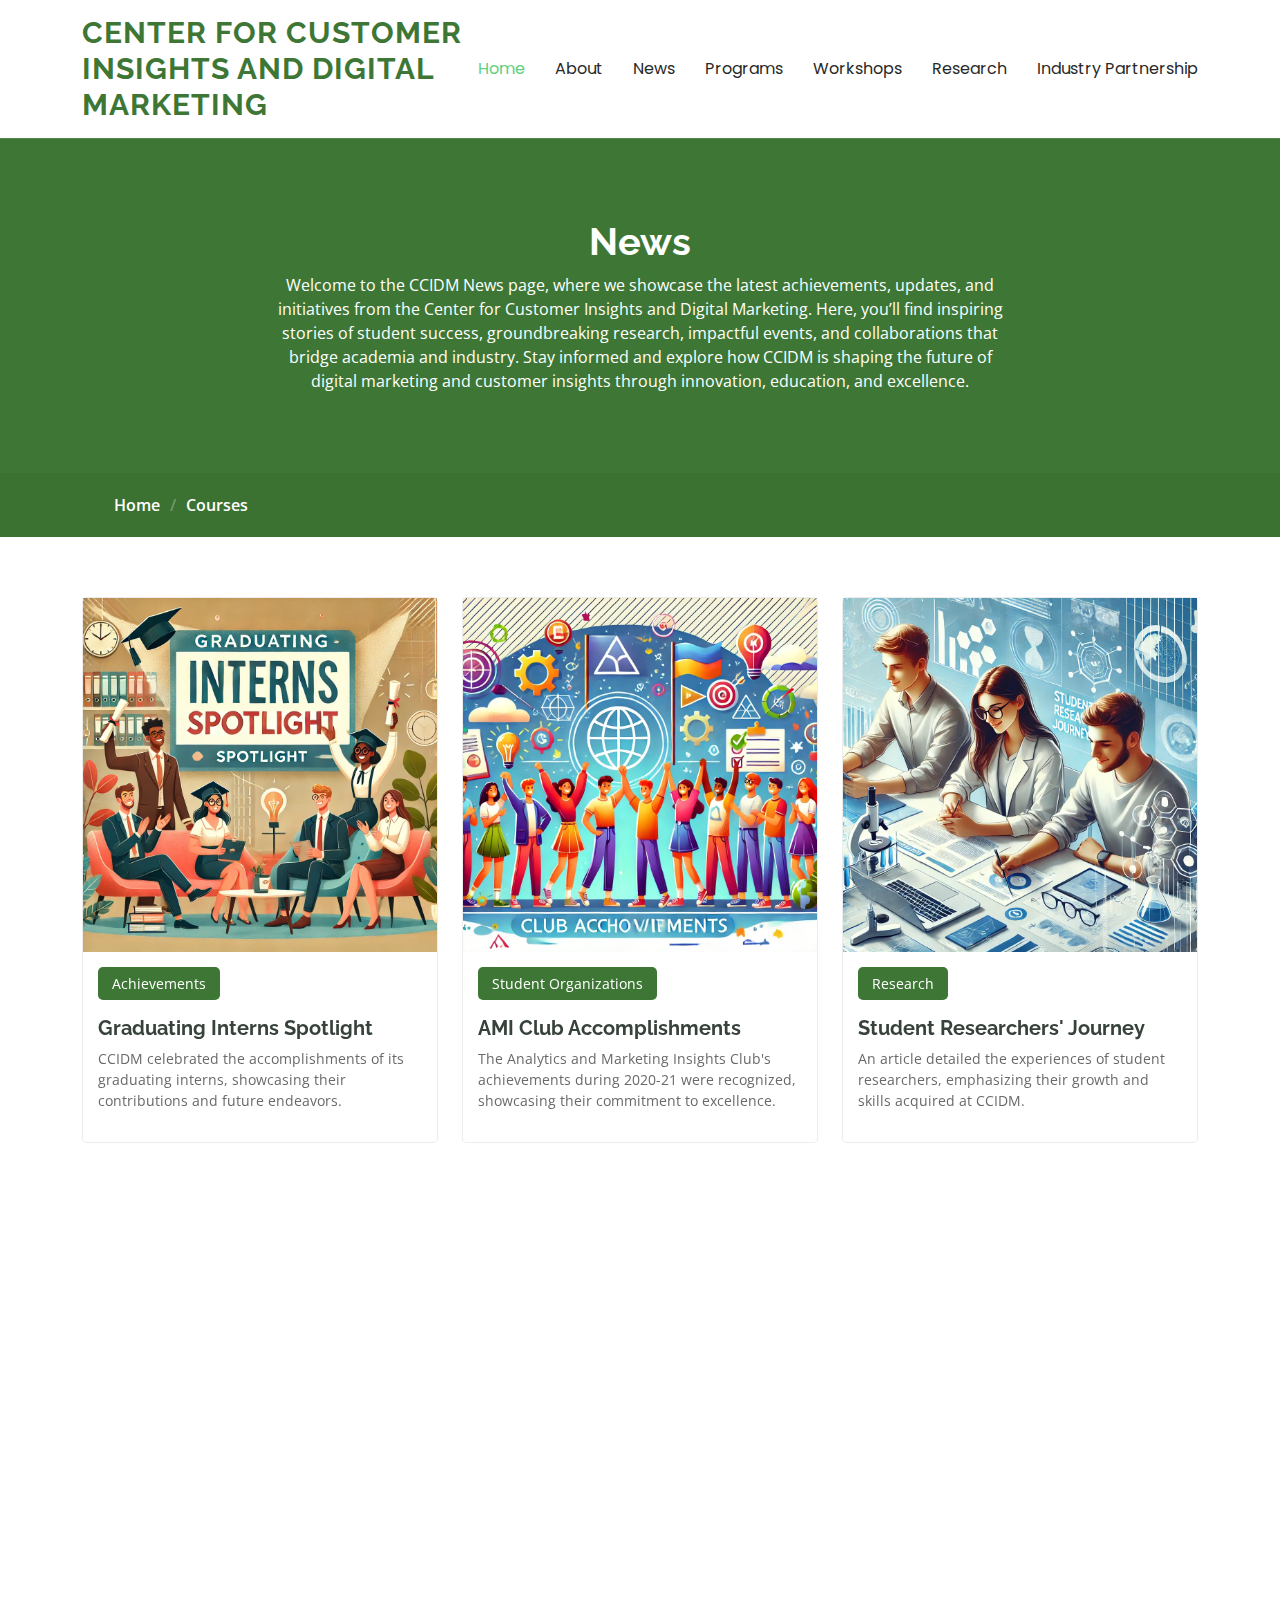
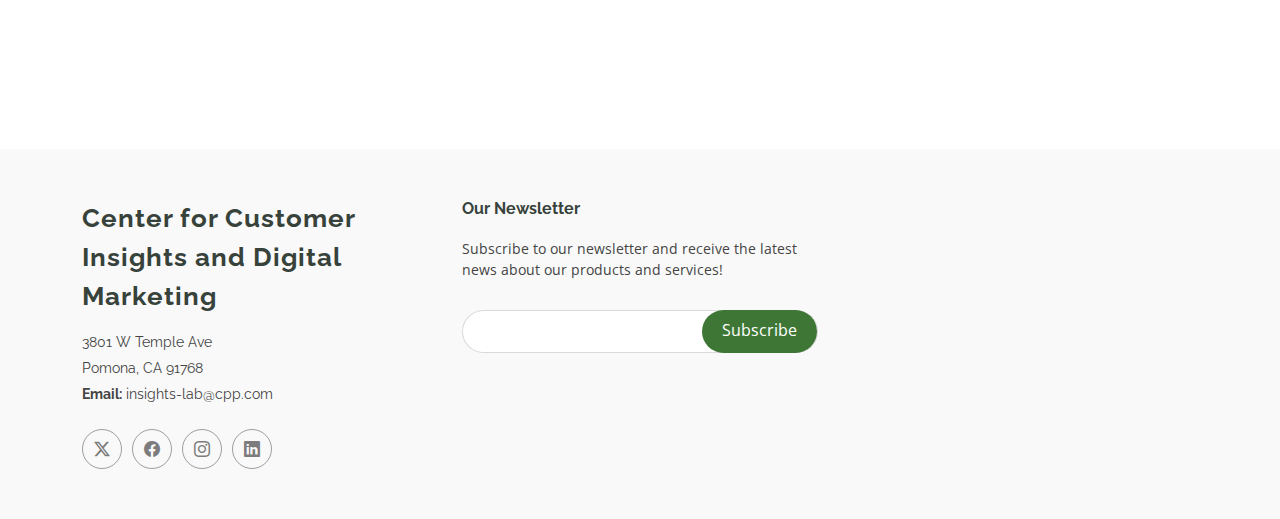
<file: news.html>
<!DOCTYPE html>
<html lang="en">

<head>
  <meta charset="utf-8">
  <meta content="width=device-width, initial-scale=1.0" name="viewport">
  <title>Center for Customer Insights and Digital Marketing | News</title>
  <meta name="description" content="Stay up-to-date with the latest news, achievements, and initiatives from the Center for Customer Insights and Digital Marketing (CCIDM) at Cal Poly Pomona. Explore inspiring stories of student success, groundbreaking research, and impactful industry collaborations.">
  <meta name="keywords" content="CCIDM news, Customer Insights and Digital Marketing updates, Digital marketing achievements, CCIDM student success stories, Industry-academic collaborations, CCIDM research highlights, Digital marketing events, Marketing innovation updates, Cal Poly Pomona marketing center news, CCIDM workshops and initiatives">

  <!-- Favicons -->
  <link href="assets/img/favicon.png" rel="icon">
  <link href="assets/img/apple-touch-icon.png" rel="apple-touch-icon">

  <!-- Fonts -->
  <link href="https://fonts.googleapis.com" rel="preconnect">
  <link href="https://fonts.gstatic.com" rel="preconnect" crossorigin>
  <link href="https://fonts.googleapis.com/css2?family=Open+Sans:ital,wght@0,300;0,400;0,500;0,600;0,700;0,800;1,300;1,400;1,500;1,600;1,700;1,800&family=Poppins:ital,wght@0,100;0,200;0,300;0,400;0,500;0,600;0,700;0,800;0,900;1,100;1,200;1,300;1,400;1,500;1,600;1,700;1,800;1,900&family=Raleway:ital,wght@0,100;0,200;0,300;0,400;0,500;0,600;0,700;0,800;0,900;1,100;1,200;1,300;1,400;1,500;1,600;1,700;1,800;1,900&display=swap" rel="stylesheet">

  <!-- Vendor CSS Files -->
  <link href="assets/vendor/bootstrap/css/bootstrap.min.css" rel="stylesheet">
  <link href="assets/vendor/bootstrap-icons/bootstrap-icons.css" rel="stylesheet">
  <link href="assets/vendor/aos/aos.css" rel="stylesheet">
  <link href="assets/vendor/glightbox/css/glightbox.min.css" rel="stylesheet">
  <link href="assets/vendor/swiper/swiper-bundle.min.css" rel="stylesheet">

  <!-- Main CSS File -->
  <link href="assets/css/main.css" rel="stylesheet">

  <!-- =======================================================
  * Template Name: Mentor
  * Template URL: https://bootstrapmade.com/mentor-free-education-bootstrap-theme/
  * Updated: Aug 07 2024 with Bootstrap v5.3.3
  * Author: BootstrapMade.com
  * License: https://bootstrapmade.com/license/
  ======================================================== -->
</head>

<body class="courses-page">

  <header id="header" class="header d-flex align-items-center sticky-top">
    <div class="container-fluid container-xl position-relative d-flex align-items-center">

      <a href="index.html" class="logo d-flex align-items-center me-auto">
        <!-- Uncomment the line below if you also wish to use an image logo -->
        <!-- <img src="assets/img/logo.png" alt=""> -->
        <h1 class="sitename">Center for Customer Insights and Digital Marketing</h1>
      </a>

      <nav id="navmenu" class="navmenu">
        <ul>
          <li><a href="index.html" class="active">Home<br></a></li>
          <li><a href="about.html">About</a></li>
          <li><a href="news.html">News</a></li>
          <li><a href="trainers.html">Programs</a></li>
          <li><a href="events.html">Workshops</a></li>
          <li><a href="pricing.html">Research</a></li>
          <li><a href="pricing.html">Industry Partnership</a></li>
        </ul>
        <i class="mobile-nav-toggle d-xl-none bi bi-list"></i>
      </nav>


    </div>
  </header>

  <main class="main">

    <!-- Page Title -->
    <div class="page-title" data-aos="fade">
      <div class="heading">
        <div class="container">
          <div class="row d-flex justify-content-center text-center">
            <div class="col-lg-8">
              <h1>News</h1>
              <p class="mb-0">Welcome to the CCIDM News page, where we showcase the latest achievements, updates, and initiatives from the Center for Customer Insights and Digital Marketing. Here, you’ll find inspiring stories of student success, groundbreaking research, impactful events, and collaborations that bridge academia and industry. Stay informed and explore how CCIDM is shaping the future of digital marketing and customer insights through innovation, education, and excellence.</p>
            </div>
          </div>
        </div>
      </div>
      <nav class="breadcrumbs">
        <div class="container">
          <ol>
            <li><a href="index.html">Home</a></li>
            <li class="current">Courses</li>
          </ol>
        </div>
      </nav>
    </div><!-- End Page Title -->

    <!-- Courses Section -->
    <section id="courses" class="courses section">

      <div class="container">

        <div class="row">

          <div class="col-lg-4 col-md-6 d-flex align-items-stretch" data-aos="zoom-in" data-aos-delay="100">
            <div class="course-item">
              <img src="assets/img/course-1.jpg" class="img-fluid" alt="Graduating Interns Spotlight">
              <div class="course-content">
                <div class="d-flex justify-content-between align-items-center mb-3">
                  <p class="category">Achievements</p>
                </div>
                <h3><a href="https://www.cpp.edu/cba/customer-insights-lab/news/article/graduating_interns_spotlight.shtml">Graduating Interns Spotlight</a></h3>
                <p class="description">CCIDM celebrated the accomplishments of its graduating interns, showcasing their contributions and future endeavors.</p>
              </div>
            </div>
          </div> <!-- End Course Item-->

          <div class="col-lg-4 col-md-6 d-flex align-items-stretch mt-4 mt-md-0" data-aos="zoom-in" data-aos-delay="200">
            <div class="course-item">
  <img src="assets/img/course-3.jpg" class="img-fluid" alt="AMI Club Accomplishments">
  <div class="course-content">
    <div class="d-flex justify-content-between align-items-center mb-3">
      <p class="category">Student Organizations</p>
    </div>
    <h3><a href="https://www.cpp.edu/cba/customer-insights-lab/news/article/ami_club_2021_article.shtml">AMI Club Accomplishments</a></h3>
    <p class="description">The Analytics and Marketing Insights Club's achievements during 2020-21 were recognized, showcasing their commitment to excellence.</p>
  </div>
</div>

          </div> <!-- End Course Item-->

          <div class="col-lg-4 col-md-6 d-flex align-items-stretch mt-4 mt-lg-0" data-aos="zoom-in" data-aos-delay="300">
            <div class="course-item">
  <img src="assets/img/course-2.jpg" class="img-fluid" alt="Student Researchers' Journey">
  <div class="course-content">
    <div class="d-flex justify-content-between align-items-center mb-3">
      <p class="category">Research</p>
    </div>
    <h3><a href="https://www.cpp.edu/cba/customer-insights-lab/news/article/2021_new_research_teams.shtml">Student Researchers' Journey</a></h3>
    <p class="description">An article detailed the experiences of student researchers, emphasizing their growth and skills acquired at CCIDM.</p>
  </div>
</div>
 
          </div> <!-- End Course Item-->

        </div>
        
        <div class="row">
                    <div class="col-lg-4 col-md-6 d-flex align-items-stretch" data-aos="zoom-in" data-aos-delay="100">
<div class="course-item">
  <img src="assets/img/course-4.jpg" class="img-fluid" alt="Industry-Academic Collaboration">
  <div class="course-content">
    <div class="d-flex justify-content-between align-items-center mb-3">
      <p class="category">Partnerships</p>
    </div>
    <h3><a href="https://www.cpp.edu/cba/customer-insights-lab/news/article/cic_program_2021_article.shtml">Industry-Academic Collaboration</a></h3>
    <p class="description">CCIDM engaged in partnerships to educate the next generation of data professionals, bridging academia and industry.</p>
  </div>
</div>
          </div> <!-- End Course Item-->
          
                    <div class="col-lg-4 col-md-6 d-flex align-items-stretch" data-aos="zoom-in" data-aos-delay="100">
<div class="course-item">
  <img src="assets/img/course-5.jpg" class="img-fluid" alt="GfK Hackathon">
  <div class="course-content">
    <div class="d-flex justify-content-between align-items-center mb-3">
      <p class="category">Competitions</p>
    </div>
    <h3><a href="https://www.cpp.edu/cba/customer-insights-lab/news/article/hackathon.shtml">GfK Hackathon Success</a></h3>
    <p class="description">CCIDM students secured victories in GfK's NextGen Data Science Hackathon, showcasing their data science expertise.</p>
  </div>
</div>
          </div> <!-- End Course Item-->
          
                    <div class="col-lg-4 col-md-6 d-flex align-items-stretch" data-aos="zoom-in" data-aos-delay="100">
<div class="course-item">
  <img src="assets/img/course-6.jpg" class="img-fluid" alt="Student-led Workshops">
  <div class="course-content">
    <div class="d-flex justify-content-between align-items-center mb-3">
      <p class="category">Workshops</p>
    </div>
    <h3><a href="https://www.cpp.edu/cba/customer-insights-lab/news/article/center_launched_youtube.shtml">Student-led Workshops</a></h3>
    <p class="description">CCIDM promoted workshops led by students, fostering a culture where learners also serve as educators.</p>
  </div>
</div>
          </div> <!-- End Course Item-->
        
        
        
        
        
        
        
        
        
        </div>
        

      </div>

    </section><!-- /Courses Section -->

  </main>

  <footer id="footer" class="footer position-relative light-background">

    <div class="container footer-top">
      <div class="row gy-4">
        <div class="col-lg-4 col-md-6 footer-about">
          <a href="index.html" class="logo d-flex align-items-center">
            <span class="sitename">Center for Customer Insights and Digital Marketing</span>
          </a>
          <div class="footer-contact pt-3">
            <p>3801 W Temple Ave</p>
            <p>Pomona, CA 91768</p>
            <p><strong>Email:</strong> <span>insights-lab@cpp.com</span></p>
          </div>
          <div class="social-links d-flex mt-4">
            <a href=""><i class="bi bi-twitter-x"></i></a>
            <a href=""><i class="bi bi-facebook"></i></a>
            <a href=""><i class="bi bi-instagram"></i></a>
            <a href=""><i class="bi bi-linkedin"></i></a>
          </div>
        </div>


        <div class="col-lg-4 col-md-12 footer-newsletter">
          <h4>Our Newsletter</h4>
          <p>Subscribe to our newsletter and receive the latest news about our products and services!</p>
          <form action="forms/newsletter.php" method="post" class="php-email-form">
            <div class="newsletter-form"><input type="email" name="email"><input type="submit" value="Subscribe"></div>
            <div class="loading">Loading</div>
            <div class="error-message"></div>
            <div class="sent-message">Your subscription request has been sent. Thank you!</div>
          </form>
        </div>

      </div>
    </div>

  </footer>

  <!-- Scroll Top -->
  <a href="#" id="scroll-top" class="scroll-top d-flex align-items-center justify-content-center"><i class="bi bi-arrow-up-short"></i></a>

  <!-- Preloader -->
  <div id="preloader"></div>

  <!-- Vendor JS Files -->
  <script src="assets/vendor/bootstrap/js/bootstrap.bundle.min.js"></script>
  <script src="assets/vendor/php-email-form/validate.js"></script>
  <script src="assets/vendor/aos/aos.js"></script>
  <script src="assets/vendor/glightbox/js/glightbox.min.js"></script>
  <script src="assets/vendor/purecounter/purecounter_vanilla.js"></script>
  <script src="assets/vendor/swiper/swiper-bundle.min.js"></script>

  <!-- Main JS File -->
  <script src="assets/js/main.js"></script>

</body>

</html>
</file>
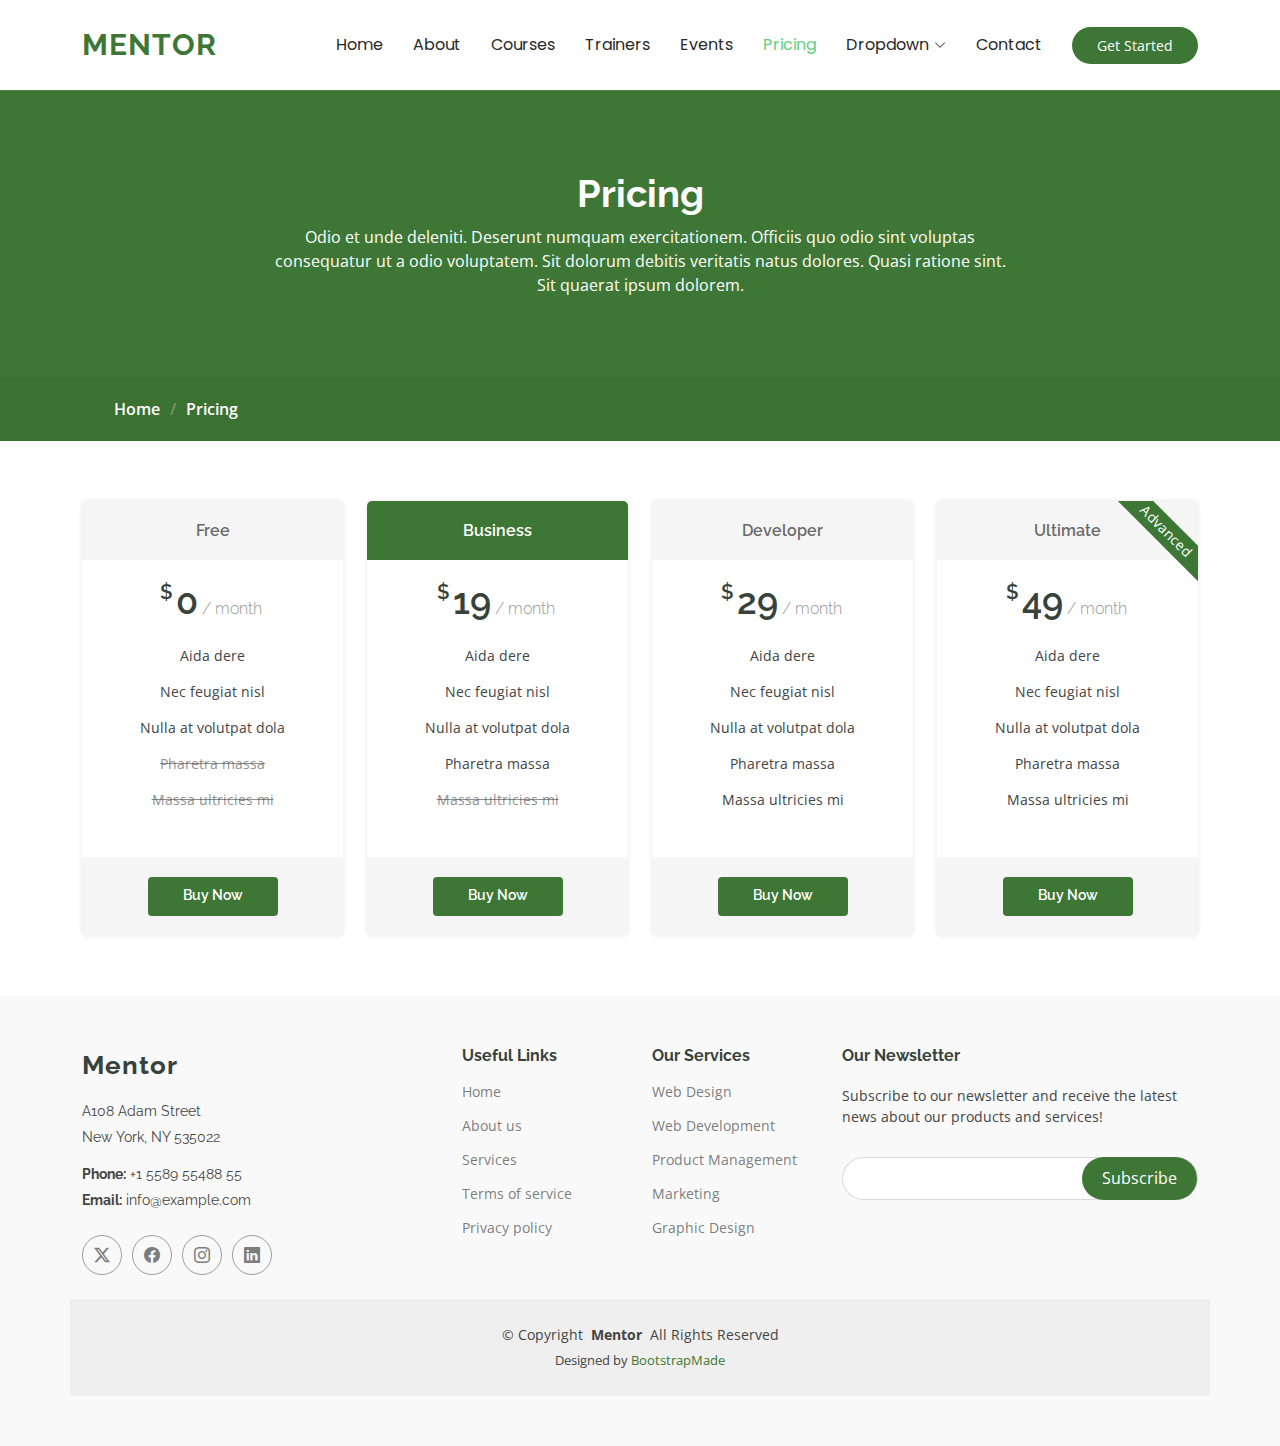
<file: pricing.html>
<!DOCTYPE html>
<html lang="en">

<head>
  <meta charset="utf-8">
  <meta content="width=device-width, initial-scale=1.0" name="viewport">
  <title>Pricing - Mentor Bootstrap Template</title>
  <meta name="description" content="">
  <meta name="keywords" content="">

  <!-- Favicons -->
  <link href="assets/img/favicon.png" rel="icon">
  <link href="assets/img/apple-touch-icon.png" rel="apple-touch-icon">

  <!-- Fonts -->
  <link href="https://fonts.googleapis.com" rel="preconnect">
  <link href="https://fonts.gstatic.com" rel="preconnect" crossorigin>
  <link href="https://fonts.googleapis.com/css2?family=Open+Sans:ital,wght@0,300;0,400;0,500;0,600;0,700;0,800;1,300;1,400;1,500;1,600;1,700;1,800&family=Poppins:ital,wght@0,100;0,200;0,300;0,400;0,500;0,600;0,700;0,800;0,900;1,100;1,200;1,300;1,400;1,500;1,600;1,700;1,800;1,900&family=Raleway:ital,wght@0,100;0,200;0,300;0,400;0,500;0,600;0,700;0,800;0,900;1,100;1,200;1,300;1,400;1,500;1,600;1,700;1,800;1,900&display=swap" rel="stylesheet">

  <!-- Vendor CSS Files -->
  <link href="assets/vendor/bootstrap/css/bootstrap.min.css" rel="stylesheet">
  <link href="assets/vendor/bootstrap-icons/bootstrap-icons.css" rel="stylesheet">
  <link href="assets/vendor/aos/aos.css" rel="stylesheet">
  <link href="assets/vendor/glightbox/css/glightbox.min.css" rel="stylesheet">
  <link href="assets/vendor/swiper/swiper-bundle.min.css" rel="stylesheet">

  <!-- Main CSS File -->
  <link href="assets/css/main.css" rel="stylesheet">

  <!-- =======================================================
  * Template Name: Mentor
  * Template URL: https://bootstrapmade.com/mentor-free-education-bootstrap-theme/
  * Updated: Aug 07 2024 with Bootstrap v5.3.3
  * Author: BootstrapMade.com
  * License: https://bootstrapmade.com/license/
  ======================================================== -->
</head>

<body class="pricing-page">

  <header id="header" class="header d-flex align-items-center sticky-top">
    <div class="container-fluid container-xl position-relative d-flex align-items-center">

      <a href="index.html" class="logo d-flex align-items-center me-auto">
        <!-- Uncomment the line below if you also wish to use an image logo -->
        <!-- <img src="assets/img/logo.png" alt=""> -->
        <h1 class="sitename">Mentor</h1>
      </a>

      <nav id="navmenu" class="navmenu">
        <ul>
          <li><a href="index.html">Home<br></a></li>
          <li><a href="about.html">About</a></li>
          <li><a href="courses.html">Courses</a></li>
          <li><a href="trainers.html">Trainers</a></li>
          <li><a href="events.html">Events</a></li>
          <li><a href="pricing.html" class="active">Pricing</a></li>
          <li class="dropdown"><a href="#"><span>Dropdown</span> <i class="bi bi-chevron-down toggle-dropdown"></i></a>
            <ul>
              <li><a href="#">Dropdown 1</a></li>
              <li class="dropdown"><a href="#"><span>Deep Dropdown</span> <i class="bi bi-chevron-down toggle-dropdown"></i></a>
                <ul>
                  <li><a href="#">Deep Dropdown 1</a></li>
                  <li><a href="#">Deep Dropdown 2</a></li>
                  <li><a href="#">Deep Dropdown 3</a></li>
                  <li><a href="#">Deep Dropdown 4</a></li>
                  <li><a href="#">Deep Dropdown 5</a></li>
                </ul>
              </li>
              <li><a href="#">Dropdown 2</a></li>
              <li><a href="#">Dropdown 3</a></li>
              <li><a href="#">Dropdown 4</a></li>
            </ul>
          </li>
          <li><a href="contact.html">Contact</a></li>
        </ul>
        <i class="mobile-nav-toggle d-xl-none bi bi-list"></i>
      </nav>

      <a class="btn-getstarted" href="courses.html">Get Started</a>

    </div>
  </header>

  <main class="main">

    <!-- Page Title -->
    <div class="page-title" data-aos="fade">
      <div class="heading">
        <div class="container">
          <div class="row d-flex justify-content-center text-center">
            <div class="col-lg-8">
              <h1>Pricing</h1>
              <p class="mb-0">Odio et unde deleniti. Deserunt numquam exercitationem. Officiis quo odio sint voluptas consequatur ut a odio voluptatem. Sit dolorum debitis veritatis natus dolores. Quasi ratione sint. Sit quaerat ipsum dolorem.</p>
            </div>
          </div>
        </div>
      </div>
      <nav class="breadcrumbs">
        <div class="container">
          <ol>
            <li><a href="index.html">Home</a></li>
            <li class="current">Pricing</li>
          </ol>
        </div>
      </nav>
    </div><!-- End Page Title -->

    <!-- Pricing Section -->
    <section id="pricing" class="pricing section">

      <div class="container">

        <div class="row gy-3">

          <div class="col-xl-3 col-lg-6" data-aos="fade-up" data-aos-delay="100">
            <div class="pricing-item">
              <h3>Free</h3>
              <h4><sup>$</sup>0<span> / month</span></h4>
              <ul>
                <li>Aida dere</li>
                <li>Nec feugiat nisl</li>
                <li>Nulla at volutpat dola</li>
                <li class="na">Pharetra massa</li>
                <li class="na">Massa ultricies mi</li>
              </ul>
              <div class="btn-wrap">
                <a href="#" class="btn-buy">Buy Now</a>
              </div>
            </div>
          </div><!-- End Pricing Item -->

          <div class="col-xl-3 col-lg-6" data-aos="fade-up" data-aos-delay="200">
            <div class="pricing-item featured">
              <h3>Business</h3>
              <h4><sup>$</sup>19<span> / month</span></h4>
              <ul>
                <li>Aida dere</li>
                <li>Nec feugiat nisl</li>
                <li>Nulla at volutpat dola</li>
                <li>Pharetra massa</li>
                <li class="na">Massa ultricies mi</li>
              </ul>
              <div class="btn-wrap">
                <a href="#" class="btn-buy">Buy Now</a>
              </div>
            </div>
          </div><!-- End Pricing Item -->

          <div class="col-xl-3 col-lg-6" data-aos="fade-up" data-aos-delay="400">
            <div class="pricing-item">
              <h3>Developer</h3>
              <h4><sup>$</sup>29<span> / month</span></h4>
              <ul>
                <li>Aida dere</li>
                <li>Nec feugiat nisl</li>
                <li>Nulla at volutpat dola</li>
                <li>Pharetra massa</li>
                <li>Massa ultricies mi</li>
              </ul>
              <div class="btn-wrap">
                <a href="#" class="btn-buy">Buy Now</a>
              </div>
            </div>
          </div><!-- End Pricing Item -->

          <div class="col-xl-3 col-lg-6" data-aos="fade-up" data-aos-delay="400">
            <div class="pricing-item">
              <span class="advanced">Advanced</span>
              <h3>Ultimate</h3>
              <h4><sup>$</sup>49<span> / month</span></h4>
              <ul>
                <li>Aida dere</li>
                <li>Nec feugiat nisl</li>
                <li>Nulla at volutpat dola</li>
                <li>Pharetra massa</li>
                <li>Massa ultricies mi</li>
              </ul>
              <div class="btn-wrap">
                <a href="#" class="btn-buy">Buy Now</a>
              </div>
            </div>
          </div><!-- End Pricing Item -->

        </div>

      </div>

    </section><!-- /Pricing Section -->

  </main>

  <footer id="footer" class="footer position-relative light-background">

    <div class="container footer-top">
      <div class="row gy-4">
        <div class="col-lg-4 col-md-6 footer-about">
          <a href="index.html" class="logo d-flex align-items-center">
            <span class="sitename">Mentor</span>
          </a>
          <div class="footer-contact pt-3">
            <p>A108 Adam Street</p>
            <p>New York, NY 535022</p>
            <p class="mt-3"><strong>Phone:</strong> <span>+1 5589 55488 55</span></p>
            <p><strong>Email:</strong> <span>info@example.com</span></p>
          </div>
          <div class="social-links d-flex mt-4">
            <a href=""><i class="bi bi-twitter-x"></i></a>
            <a href=""><i class="bi bi-facebook"></i></a>
            <a href=""><i class="bi bi-instagram"></i></a>
            <a href=""><i class="bi bi-linkedin"></i></a>
          </div>
        </div>

        <div class="col-lg-2 col-md-3 footer-links">
          <h4>Useful Links</h4>
          <ul>
            <li><a href="#">Home</a></li>
            <li><a href="#">About us</a></li>
            <li><a href="#">Services</a></li>
            <li><a href="#">Terms of service</a></li>
            <li><a href="#">Privacy policy</a></li>
          </ul>
        </div>

        <div class="col-lg-2 col-md-3 footer-links">
          <h4>Our Services</h4>
          <ul>
            <li><a href="#">Web Design</a></li>
            <li><a href="#">Web Development</a></li>
            <li><a href="#">Product Management</a></li>
            <li><a href="#">Marketing</a></li>
            <li><a href="#">Graphic Design</a></li>
          </ul>
        </div>

        <div class="col-lg-4 col-md-12 footer-newsletter">
          <h4>Our Newsletter</h4>
          <p>Subscribe to our newsletter and receive the latest news about our products and services!</p>
          <form action="forms/newsletter.php" method="post" class="php-email-form">
            <div class="newsletter-form"><input type="email" name="email"><input type="submit" value="Subscribe"></div>
            <div class="loading">Loading</div>
            <div class="error-message"></div>
            <div class="sent-message">Your subscription request has been sent. Thank you!</div>
          </form>
        </div>

      </div>
    </div>

    <div class="container copyright text-center mt-4">
      <p>© <span>Copyright</span> <strong class="px-1 sitename">Mentor</strong> <span>All Rights Reserved</span></p>
      <div class="credits">
        <!-- All the links in the footer should remain intact. -->
        <!-- You can delete the links only if you've purchased the pro version. -->
        <!-- Licensing information: https://bootstrapmade.com/license/ -->
        <!-- Purchase the pro version with working PHP/AJAX contact form: [buy-url] -->
        Designed by <a href="https://bootstrapmade.com/">BootstrapMade</a>
      </div>
    </div>

  </footer>

  <!-- Scroll Top -->
  <a href="#" id="scroll-top" class="scroll-top d-flex align-items-center justify-content-center"><i class="bi bi-arrow-up-short"></i></a>

  <!-- Preloader -->
  <div id="preloader"></div>

  <!-- Vendor JS Files -->
  <script src="assets/vendor/bootstrap/js/bootstrap.bundle.min.js"></script>
  <script src="assets/vendor/php-email-form/validate.js"></script>
  <script src="assets/vendor/aos/aos.js"></script>
  <script src="assets/vendor/glightbox/js/glightbox.min.js"></script>
  <script src="assets/vendor/purecounter/purecounter_vanilla.js"></script>
  <script src="assets/vendor/swiper/swiper-bundle.min.js"></script>

  <!-- Main JS File -->
  <script src="assets/js/main.js"></script>

</body>

</html>
</file>
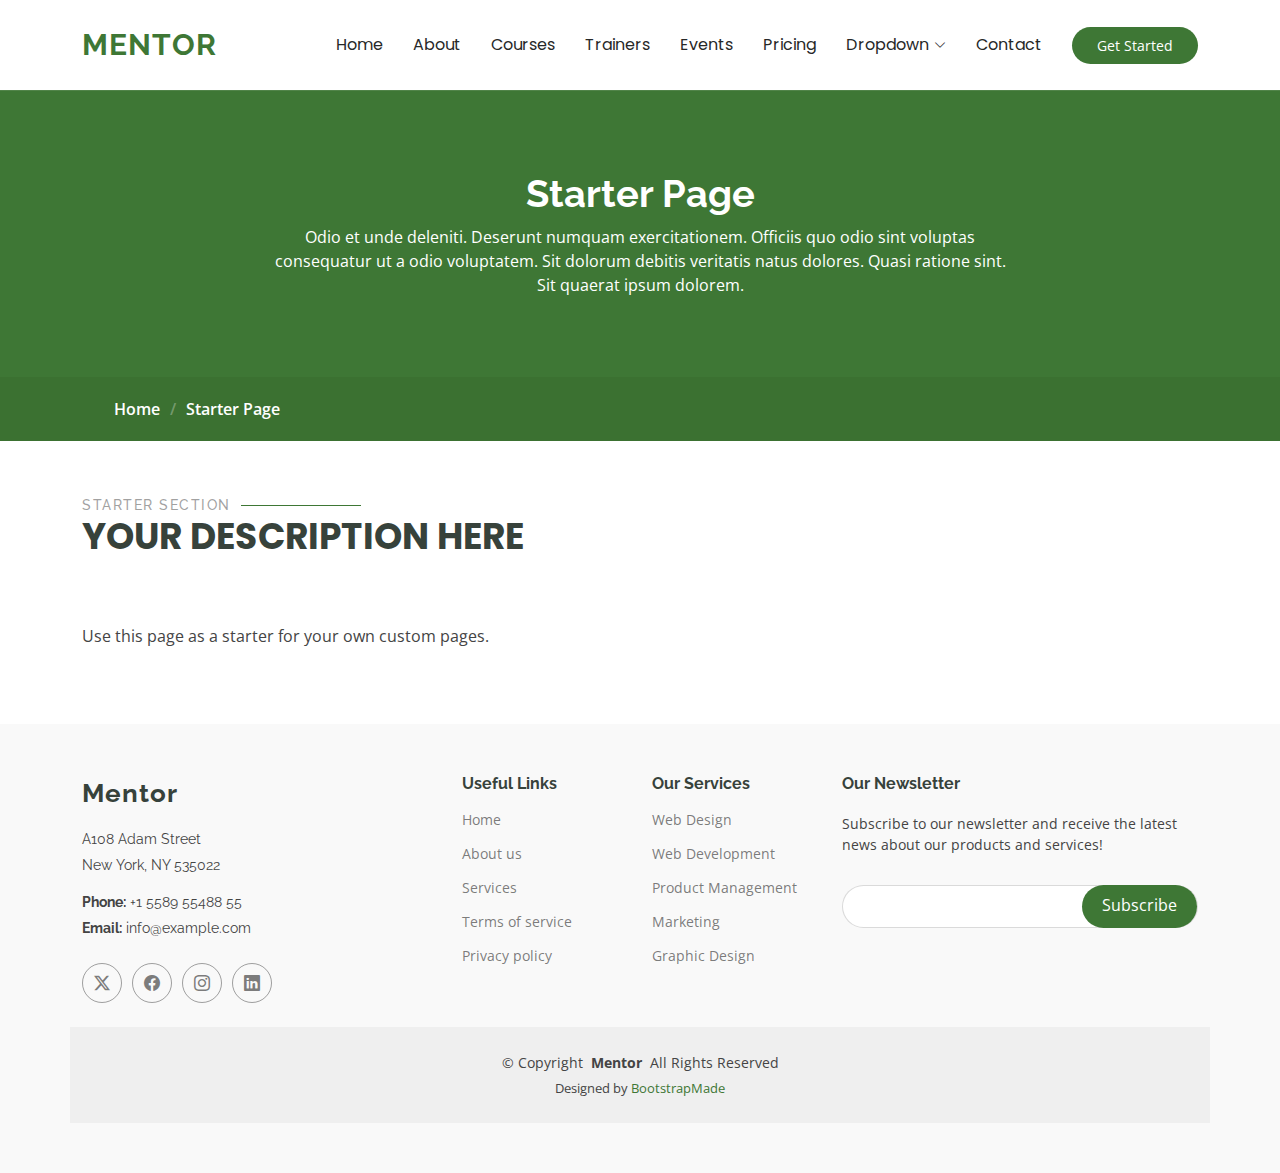
<file: starter-page.html>
<!DOCTYPE html>
<html lang="en">

<head>
  <meta charset="utf-8">
  <meta content="width=device-width, initial-scale=1.0" name="viewport">
  <title>Starter Page - Mentor Bootstrap Template</title>
  <meta name="description" content="">
  <meta name="keywords" content="">

  <!-- Favicons -->
  <link href="assets/img/favicon.png" rel="icon">
  <link href="assets/img/apple-touch-icon.png" rel="apple-touch-icon">

  <!-- Fonts -->
  <link href="https://fonts.googleapis.com" rel="preconnect">
  <link href="https://fonts.gstatic.com" rel="preconnect" crossorigin>
  <link href="https://fonts.googleapis.com/css2?family=Open+Sans:ital,wght@0,300;0,400;0,500;0,600;0,700;0,800;1,300;1,400;1,500;1,600;1,700;1,800&family=Poppins:ital,wght@0,100;0,200;0,300;0,400;0,500;0,600;0,700;0,800;0,900;1,100;1,200;1,300;1,400;1,500;1,600;1,700;1,800;1,900&family=Raleway:ital,wght@0,100;0,200;0,300;0,400;0,500;0,600;0,700;0,800;0,900;1,100;1,200;1,300;1,400;1,500;1,600;1,700;1,800;1,900&display=swap" rel="stylesheet">

  <!-- Vendor CSS Files -->
  <link href="assets/vendor/bootstrap/css/bootstrap.min.css" rel="stylesheet">
  <link href="assets/vendor/bootstrap-icons/bootstrap-icons.css" rel="stylesheet">
  <link href="assets/vendor/aos/aos.css" rel="stylesheet">
  <link href="assets/vendor/glightbox/css/glightbox.min.css" rel="stylesheet">
  <link href="assets/vendor/swiper/swiper-bundle.min.css" rel="stylesheet">

  <!-- Main CSS File -->
  <link href="assets/css/main.css" rel="stylesheet">

  <!-- =======================================================
  * Template Name: Mentor
  * Template URL: https://bootstrapmade.com/mentor-free-education-bootstrap-theme/
  * Updated: Aug 07 2024 with Bootstrap v5.3.3
  * Author: BootstrapMade.com
  * License: https://bootstrapmade.com/license/
  ======================================================== -->
</head>

<body class="starter-page-page">

  <header id="header" class="header d-flex align-items-center sticky-top">
    <div class="container-fluid container-xl position-relative d-flex align-items-center">

      <a href="index.html" class="logo d-flex align-items-center me-auto">
        <!-- Uncomment the line below if you also wish to use an image logo -->
        <!-- <img src="assets/img/logo.png" alt=""> -->
        <h1 class="sitename">Mentor</h1>
      </a>

      <nav id="navmenu" class="navmenu">
        <ul>
          <li><a href="index.html">Home<br></a></li>
          <li><a href="about.html">About</a></li>
          <li><a href="courses.html">Courses</a></li>
          <li><a href="trainers.html">Trainers</a></li>
          <li><a href="events.html">Events</a></li>
          <li><a href="pricing.html">Pricing</a></li>
          <li class="dropdown"><a href="#"><span>Dropdown</span> <i class="bi bi-chevron-down toggle-dropdown"></i></a>
            <ul>
              <li><a href="#">Dropdown 1</a></li>
              <li class="dropdown"><a href="#"><span>Deep Dropdown</span> <i class="bi bi-chevron-down toggle-dropdown"></i></a>
                <ul>
                  <li><a href="#">Deep Dropdown 1</a></li>
                  <li><a href="#">Deep Dropdown 2</a></li>
                  <li><a href="#">Deep Dropdown 3</a></li>
                  <li><a href="#">Deep Dropdown 4</a></li>
                  <li><a href="#">Deep Dropdown 5</a></li>
                </ul>
              </li>
              <li><a href="#">Dropdown 2</a></li>
              <li><a href="#">Dropdown 3</a></li>
              <li><a href="#">Dropdown 4</a></li>
            </ul>
          </li>
          <li><a href="contact.html">Contact</a></li>
        </ul>
        <i class="mobile-nav-toggle d-xl-none bi bi-list"></i>
      </nav>

      <a class="btn-getstarted" href="courses.html">Get Started</a>

    </div>
  </header>

  <main class="main">

    <!-- Page Title -->
    <div class="page-title" data-aos="fade">
      <div class="heading">
        <div class="container">
          <div class="row d-flex justify-content-center text-center">
            <div class="col-lg-8">
              <h1>Starter Page</h1>
              <p class="mb-0">Odio et unde deleniti. Deserunt numquam exercitationem. Officiis quo odio sint voluptas consequatur ut a odio voluptatem. Sit dolorum debitis veritatis natus dolores. Quasi ratione sint. Sit quaerat ipsum dolorem.</p>
            </div>
          </div>
        </div>
      </div>
      <nav class="breadcrumbs">
        <div class="container">
          <ol>
            <li><a href="index.html">Home</a></li>
            <li class="current">Starter Page</li>
          </ol>
        </div>
      </nav>
    </div><!-- End Page Title -->

    <!-- Starter Section Section -->
    <section id="starter-section" class="starter-section section">

      <!-- Section Title -->
      <div class="container section-title" data-aos="fade-up">
        <h2>Starter Section</h2>
        <p>Your Description Here<br></p>
      </div><!-- End Section Title -->

      <div class="container" data-aos="fade-up">
        <p>Use this page as a starter for your own custom pages.</p>
      </div>

    </section><!-- /Starter Section Section -->

  </main>

  <footer id="footer" class="footer position-relative light-background">

    <div class="container footer-top">
      <div class="row gy-4">
        <div class="col-lg-4 col-md-6 footer-about">
          <a href="index.html" class="logo d-flex align-items-center">
            <span class="sitename">Mentor</span>
          </a>
          <div class="footer-contact pt-3">
            <p>A108 Adam Street</p>
            <p>New York, NY 535022</p>
            <p class="mt-3"><strong>Phone:</strong> <span>+1 5589 55488 55</span></p>
            <p><strong>Email:</strong> <span>info@example.com</span></p>
          </div>
          <div class="social-links d-flex mt-4">
            <a href=""><i class="bi bi-twitter-x"></i></a>
            <a href=""><i class="bi bi-facebook"></i></a>
            <a href=""><i class="bi bi-instagram"></i></a>
            <a href=""><i class="bi bi-linkedin"></i></a>
          </div>
        </div>

        <div class="col-lg-2 col-md-3 footer-links">
          <h4>Useful Links</h4>
          <ul>
            <li><a href="#">Home</a></li>
            <li><a href="#">About us</a></li>
            <li><a href="#">Services</a></li>
            <li><a href="#">Terms of service</a></li>
            <li><a href="#">Privacy policy</a></li>
          </ul>
        </div>

        <div class="col-lg-2 col-md-3 footer-links">
          <h4>Our Services</h4>
          <ul>
            <li><a href="#">Web Design</a></li>
            <li><a href="#">Web Development</a></li>
            <li><a href="#">Product Management</a></li>
            <li><a href="#">Marketing</a></li>
            <li><a href="#">Graphic Design</a></li>
          </ul>
        </div>

        <div class="col-lg-4 col-md-12 footer-newsletter">
          <h4>Our Newsletter</h4>
          <p>Subscribe to our newsletter and receive the latest news about our products and services!</p>
          <form action="forms/newsletter.php" method="post" class="php-email-form">
            <div class="newsletter-form"><input type="email" name="email"><input type="submit" value="Subscribe"></div>
            <div class="loading">Loading</div>
            <div class="error-message"></div>
            <div class="sent-message">Your subscription request has been sent. Thank you!</div>
          </form>
        </div>

      </div>
    </div>

    <div class="container copyright text-center mt-4">
      <p>© <span>Copyright</span> <strong class="px-1 sitename">Mentor</strong> <span>All Rights Reserved</span></p>
      <div class="credits">
        <!-- All the links in the footer should remain intact. -->
        <!-- You can delete the links only if you've purchased the pro version. -->
        <!-- Licensing information: https://bootstrapmade.com/license/ -->
        <!-- Purchase the pro version with working PHP/AJAX contact form: [buy-url] -->
        Designed by <a href="https://bootstrapmade.com/">BootstrapMade</a>
      </div>
    </div>

  </footer>

  <!-- Scroll Top -->
  <a href="#" id="scroll-top" class="scroll-top d-flex align-items-center justify-content-center"><i class="bi bi-arrow-up-short"></i></a>

  <!-- Preloader -->
  <div id="preloader"></div>

  <!-- Vendor JS Files -->
  <script src="assets/vendor/bootstrap/js/bootstrap.bundle.min.js"></script>
  <script src="assets/vendor/php-email-form/validate.js"></script>
  <script src="assets/vendor/aos/aos.js"></script>
  <script src="assets/vendor/glightbox/js/glightbox.min.js"></script>
  <script src="assets/vendor/purecounter/purecounter_vanilla.js"></script>
  <script src="assets/vendor/swiper/swiper-bundle.min.js"></script>

  <!-- Main JS File -->
  <script src="assets/js/main.js"></script>

</body>

</html>
</file>
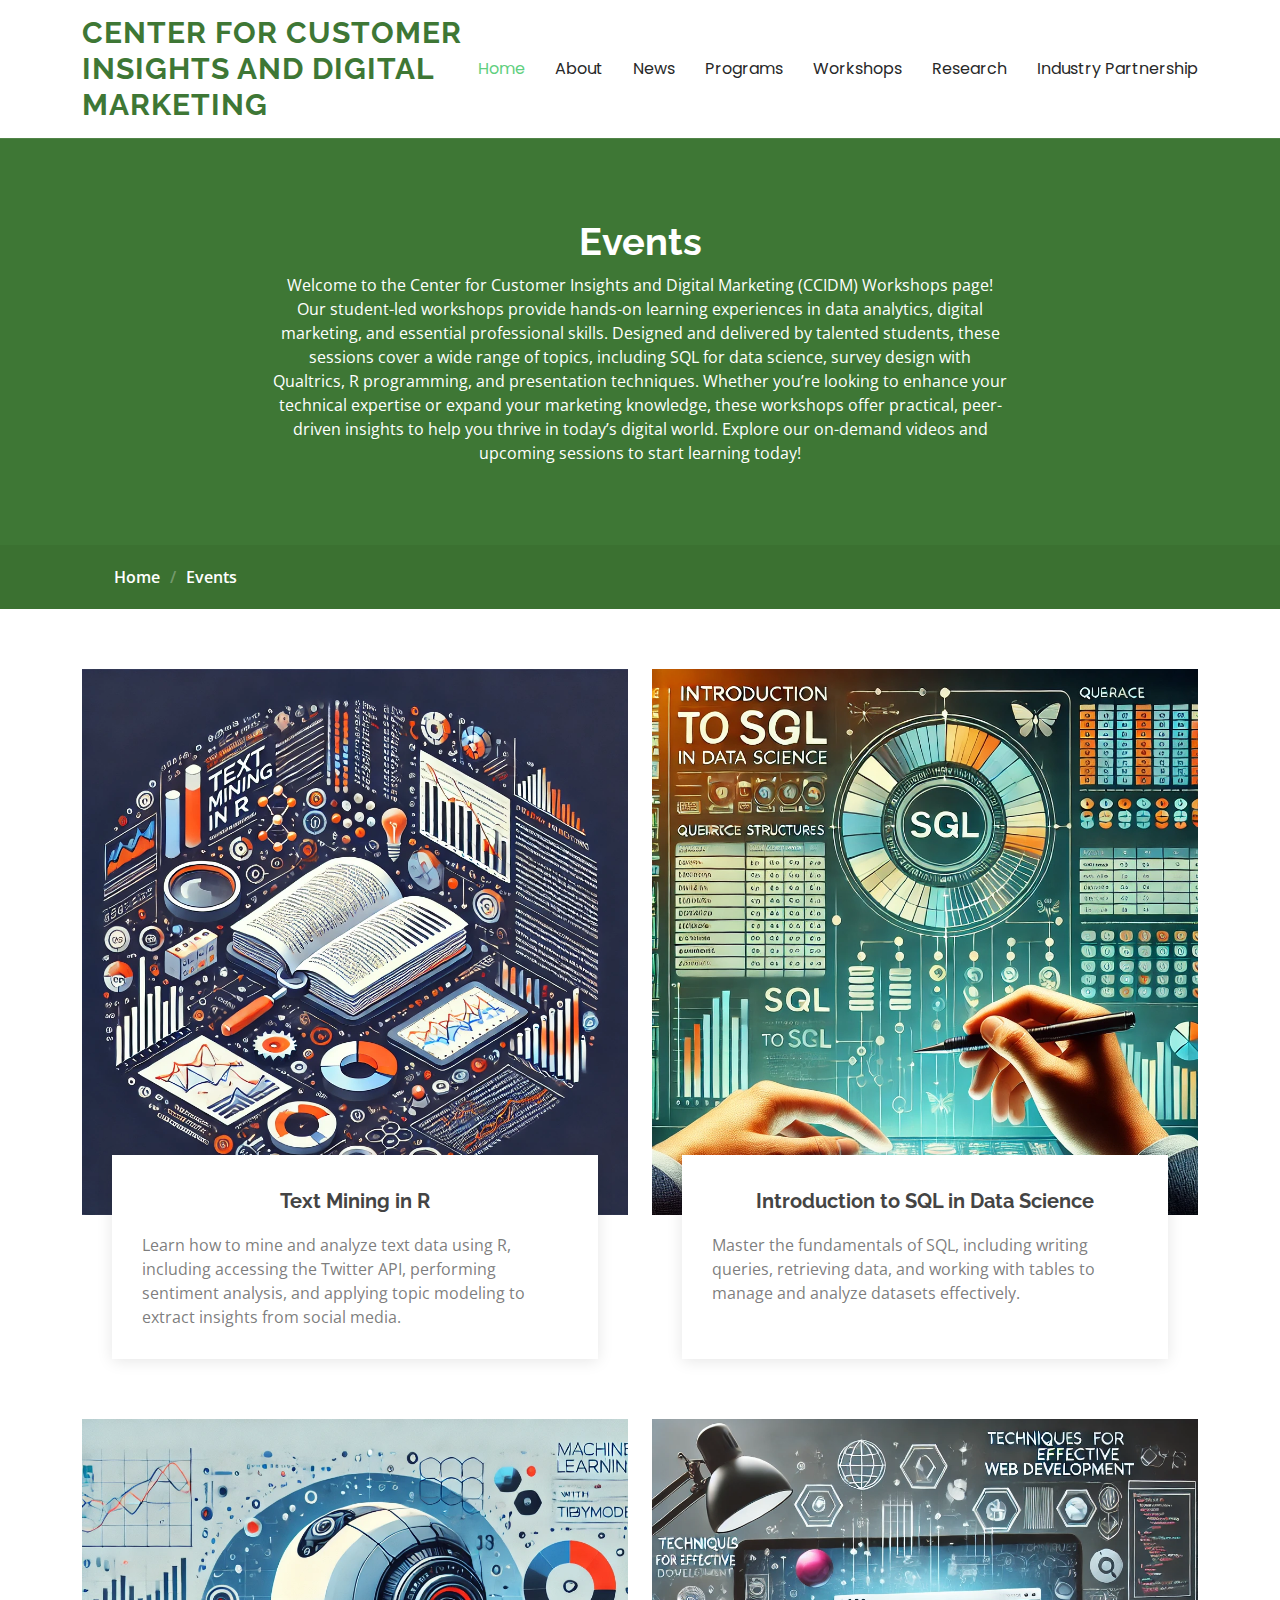
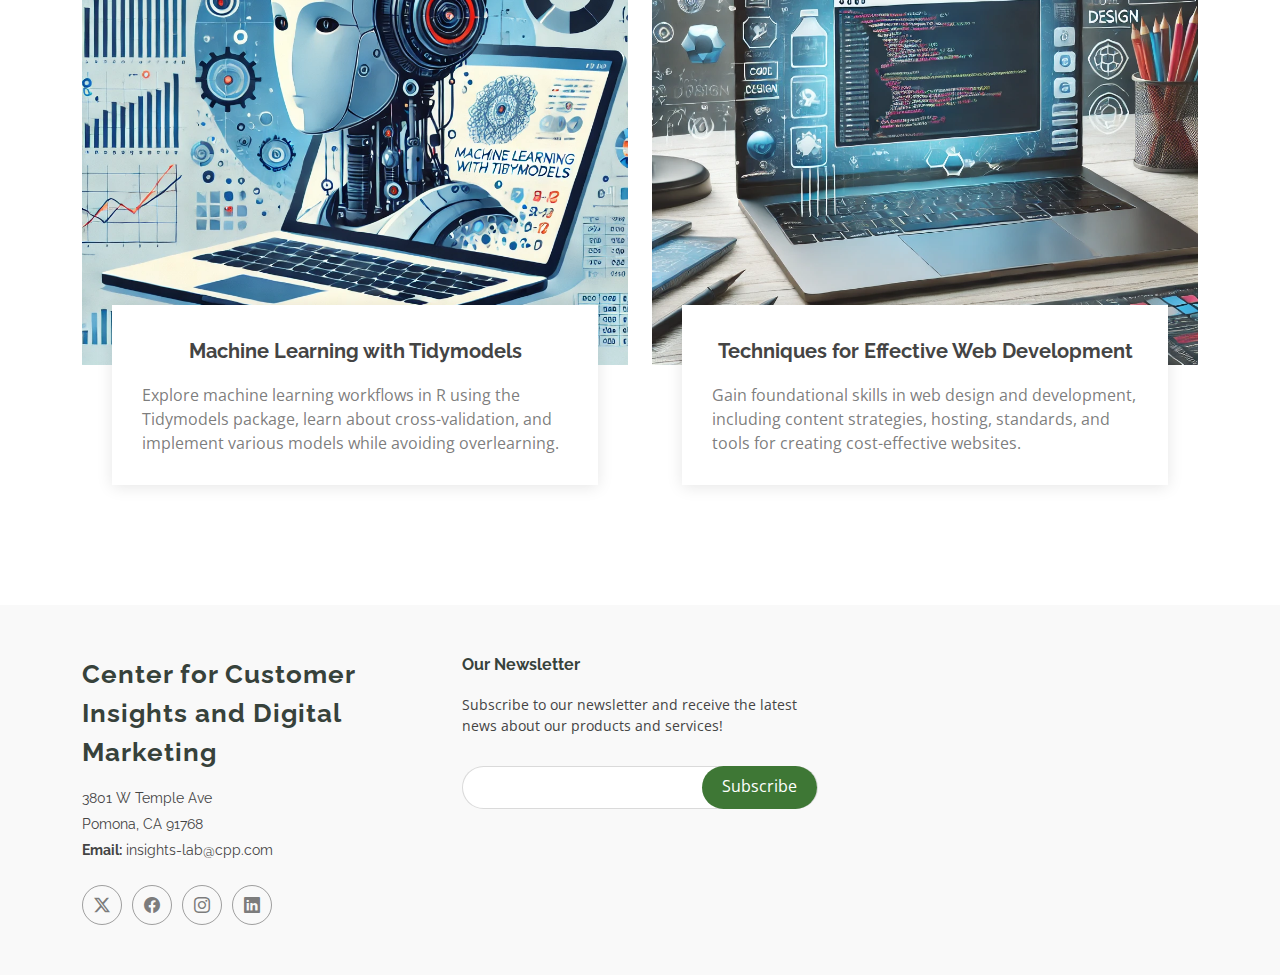
<file: workshops.html>
<!DOCTYPE html>
<html lang="en">

<head>
  <meta charset="utf-8">
  <meta content="width=device-width, initial-scale=1.0" name="viewport">
  <title>Center for Customer Insights and Digital Marketing | Workshops</title>
  <meta name="description" content="">
  <meta name="keywords" content="">

  <!-- Favicons -->
  <link href="assets/img/favicon.png" rel="icon">
  <link href="assets/img/apple-touch-icon.png" rel="apple-touch-icon">

  <!-- Fonts -->
  <link href="https://fonts.googleapis.com" rel="preconnect">
  <link href="https://fonts.gstatic.com" rel="preconnect" crossorigin>
  <link href="https://fonts.googleapis.com/css2?family=Open+Sans:ital,wght@0,300;0,400;0,500;0,600;0,700;0,800;1,300;1,400;1,500;1,600;1,700;1,800&family=Poppins:ital,wght@0,100;0,200;0,300;0,400;0,500;0,600;0,700;0,800;0,900;1,100;1,200;1,300;1,400;1,500;1,600;1,700;1,800;1,900&family=Raleway:ital,wght@0,100;0,200;0,300;0,400;0,500;0,600;0,700;0,800;0,900;1,100;1,200;1,300;1,400;1,500;1,600;1,700;1,800;1,900&display=swap" rel="stylesheet">

  <!-- Vendor CSS Files -->
  <link href="assets/vendor/bootstrap/css/bootstrap.min.css" rel="stylesheet">
  <link href="assets/vendor/bootstrap-icons/bootstrap-icons.css" rel="stylesheet">
  <link href="assets/vendor/aos/aos.css" rel="stylesheet">
  <link href="assets/vendor/glightbox/css/glightbox.min.css" rel="stylesheet">
  <link href="assets/vendor/swiper/swiper-bundle.min.css" rel="stylesheet">

  <!-- Main CSS File -->
  <link href="assets/css/main.css" rel="stylesheet">

  <!-- =======================================================
  * Template Name: Mentor
  * Template URL: https://bootstrapmade.com/mentor-free-education-bootstrap-theme/
  * Updated: Aug 07 2024 with Bootstrap v5.3.3
  * Author: BootstrapMade.com
  * License: https://bootstrapmade.com/license/
  ======================================================== -->
</head>

<body class="events-page">

  <header id="header" class="header d-flex align-items-center sticky-top">
    <div class="container-fluid container-xl position-relative d-flex align-items-center">

      <a href="index.html" class="logo d-flex align-items-center me-auto">
        <!-- Uncomment the line below if you also wish to use an image logo -->
        <!-- <img src="assets/img/logo.png" alt=""> -->
        <h1 class="sitename">Center for Customer Insights and Digital Marketing</h1>
      </a>

      <nav id="navmenu" class="navmenu">
        <ul>
          <li><a href="index.html" class="active">Home<br></a></li>
          <li><a href="about.html">About</a></li>
          <li><a href="news.html">News</a></li>
          <li><a href="trainers.html">Programs</a></li>
          <li><a href="workshops.html">Workshops</a></li>
          <li><a href="pricing.html">Research</a></li>
          <li><a href="pricing.html">Industry Partnership</a></li>
        </ul>
        <i class="mobile-nav-toggle d-xl-none bi bi-list"></i>
      </nav>


    </div>
  </header>

  <main class="main">

    <!-- Page Title -->
    <div class="page-title" data-aos="fade">
      <div class="heading">
        <div class="container">
          <div class="row d-flex justify-content-center text-center">
            <div class="col-lg-8">
              <h1>Events</h1>
              <p class="mb-0">Welcome to the Center for Customer Insights and Digital Marketing (CCIDM) Workshops page! Our student-led workshops provide hands-on learning experiences in data analytics, digital marketing, and essential professional skills. Designed and delivered by talented students, these sessions cover a wide range of topics, including SQL for data science, survey design with Qualtrics, R programming, and presentation techniques. Whether you’re looking to enhance your technical expertise or expand your marketing knowledge, these workshops offer practical, peer-driven insights to help you thrive in today’s digital world. Explore our on-demand videos and upcoming sessions to start learning today!</p>
            </div>
          </div>
        </div>
      </div>
      <nav class="breadcrumbs">
        <div class="container">
          <ol>
            <li><a href="index.html">Home</a></li>
            <li class="current">Events</li>
          </ol>
        </div>
      </nav>
    </div><!-- End Page Title -->

    <!-- Events Section -->
    <section id="events" class="events section">

      <div class="container" data-aos="fade-up">

        <div class="row">
<div class="col-md-6 d-flex align-items-stretch">
  <div class="card">
    <div class="card-img">
      <img src="assets/img/text-mining-r.jpg" alt="Text Mining in R">
    </div>
    <div class="card-body">
      <h5 class="card-title"><a href="https://www.cpp.edu/cba/customer-insights-lab/resources/virtual-workshops/text_mining_r.shtml">Text Mining in R</a></h5>
      <p class="card-text">Learn how to mine and analyze text data using R, including accessing the Twitter API, performing sentiment analysis, and applying topic modeling to extract insights from social media.</p>
    </div>
  </div>
</div>
<div class="col-md-6 d-flex align-items-stretch">
  <div class="card">
    <div class="card-img">
      <img src="assets/img/sql-workshop.jpg" alt="Introduction to SQL in Data Science">
    </div>
    <div class="card-body">
      <h5 class="card-title"><a href="https://www.cpp.edu/cba/customer-insights-lab/resources/virtual-workshops/sql-workshop.shtml">Introduction to SQL in Data Science</a></h5>
      <p class="card-text">Master the fundamentals of SQL, including writing queries, retrieving data, and working with tables to manage and analyze datasets effectively.</p>
    </div>
  </div>
</div>
        </div>
        
                <div class="row">
<div class="col-md-6 d-flex align-items-stretch">
  <div class="card">
    <div class="card-img">
      <img src="assets/img/machine-learning-tidymodels.jpg" alt="Machine Learning with Tidymodels">
    </div>
    <div class="card-body">
      <h5 class="card-title"><a href="https://www.cpp.edu/cba/customer-insights-lab/resources/virtual-workshops/machine_learning_tidymodel.shtml">Machine Learning with Tidymodels</a></h5>
      <p class="card-text">Explore machine learning workflows in R using the Tidymodels package, learn about cross-validation, and implement various models while avoiding overlearning.</p>
    </div>
  </div>
</div>
<div class="col-md-6 d-flex align-items-stretch">
  <div class="card">
    <div class="card-img">
      <img src="assets/img/effective-web-development.jpg" alt="Techniques for Effective Web Development">
    </div>
    <div class="card-body">
      <h5 class="card-title"><a href="https://www.cpp.edu/cba/customer-insights-lab/resources/virtual-workshops/effective_web_development.shtml">Techniques for Effective Web Development</a></h5>
      <p class="card-text">Gain foundational skills in web design and development, including content strategies, hosting, standards, and tools for creating cost-effective websites.</p>
    </div>
  </div>
</div>
        </div>
        

      </div>
      
      

    </section><!-- /Events Section -->

  </main>

  <footer id="footer" class="footer position-relative light-background">

    <div class="container footer-top">
      <div class="row gy-4">
        <div class="col-lg-4 col-md-6 footer-about">
          <a href="index.html" class="logo d-flex align-items-center">
            <span class="sitename">Center for Customer Insights and Digital Marketing</span>
          </a>
          <div class="footer-contact pt-3">
            <p>3801 W Temple Ave</p>
            <p>Pomona, CA 91768</p>
            <p><strong>Email:</strong> <span>insights-lab@cpp.com</span></p>
          </div>
          <div class="social-links d-flex mt-4">
            <a href=""><i class="bi bi-twitter-x"></i></a>
            <a href=""><i class="bi bi-facebook"></i></a>
            <a href=""><i class="bi bi-instagram"></i></a>
            <a href=""><i class="bi bi-linkedin"></i></a>
          </div>
        </div>


        <div class="col-lg-4 col-md-12 footer-newsletter">
          <h4>Our Newsletter</h4>
          <p>Subscribe to our newsletter and receive the latest news about our products and services!</p>
          <form action="forms/newsletter.php" method="post" class="php-email-form">
            <div class="newsletter-form"><input type="email" name="email"><input type="submit" value="Subscribe"></div>
            <div class="loading">Loading</div>
            <div class="error-message"></div>
            <div class="sent-message">Your subscription request has been sent. Thank you!</div>
          </form>
        </div>

      </div>
    </div>

  </footer>

  <!-- Scroll Top -->
  <a href="#" id="scroll-top" class="scroll-top d-flex align-items-center justify-content-center"><i class="bi bi-arrow-up-short"></i></a>

  <!-- Preloader -->
  <div id="preloader"></div>

  <!-- Vendor JS Files -->
  <script src="assets/vendor/bootstrap/js/bootstrap.bundle.min.js"></script>
  <script src="assets/vendor/php-email-form/validate.js"></script>
  <script src="assets/vendor/aos/aos.js"></script>
  <script src="assets/vendor/glightbox/js/glightbox.min.js"></script>
  <script src="assets/vendor/purecounter/purecounter_vanilla.js"></script>
  <script src="assets/vendor/swiper/swiper-bundle.min.js"></script>

  <!-- Main JS File -->
  <script src="assets/js/main.js"></script>

</body>

</html>
</file>
<file: assets/css/main.css>
/**
* Template Name: Mentor
* Template URL: https://bootstrapmade.com/mentor-free-education-bootstrap-theme/
* Updated: Aug 07 2024 with Bootstrap v5.3.3
* Author: BootstrapMade.com
* License: https://bootstrapmade.com/license/
*/

/*--------------------------------------------------------------
# Font & Color Variables
# Help: https://bootstrapmade.com/color-system/
--------------------------------------------------------------*/
/* Fonts */
:root {
  --default-font: "Open Sans",  system-ui, -apple-system, "Segoe UI", Roboto, "Helvetica Neue", Arial, "Noto Sans", "Liberation Sans", sans-serif, "Apple Color Emoji", "Segoe UI Emoji", "Segoe UI Symbol", "Noto Color Emoji";
  --heading-font: "Raleway",  sans-serif;
  --nav-font: "Poppins",  sans-serif;
}

/* Global Colors - The following color variables are used throughout the website. Updating them here will change the color scheme of the entire website */
:root { 
  --background-color: #ffffff; /* Background color for the entire website, including individual sections */
  --default-color: #444444; /* Default color used for the majority of the text content across the entire website */
  --heading-color: #37423b; /* Color for headings, subheadings and title throughout the website */
  --accent-color: #3E7735; /* Accent color that represents your brand on the website. It's used for buttons, links, and other elements that need to stand out */
  --surface-color: #ffffff; /* The surface color is used as a background of boxed elements within sections, such as cards, icon boxes, or other elements that require a visual separation from the global background. */
  --contrast-color: #ffffff; /* Contrast color for text, ensuring readability against backgrounds of accent, heading, or default colors. */
}

/* Nav Menu Colors - The following color variables are used specifically for the navigation menu. They are separate from the global colors to allow for more customization options */
:root {
  --nav-color: #272828;  /* The default color of the main navmenu links */
  --nav-hover-color: #5fcf80; /* Applied to main navmenu links when they are hovered over or active */
  --nav-mobile-background-color: #ffffff; /* Used as the background color for mobile navigation menu */
  --nav-dropdown-background-color: #ffffff; /* Used as the background color for dropdown items that appear when hovering over primary navigation items */
  --nav-dropdown-color: #272828; /* Used for navigation links of the dropdown items in the navigation menu. */
  --nav-dropdown-hover-color: #5fcf80; /* Similar to --nav-hover-color, this color is applied to dropdown navigation links when they are hovered over. */
}

/* Color Presets - These classes override global colors when applied to any section or element, providing reuse of the sam color scheme. */

.light-background {
  --background-color: #f9f9f9;
  --surface-color: #ffffff;
}

.dark-background {
  --background-color: #060606;
  --default-color: #ffffff;
  --heading-color: #ffffff;
  --surface-color: #252525;
  --contrast-color: #ffffff;
}

/* Smooth scroll */
:root {
  scroll-behavior: smooth;
}

/*--------------------------------------------------------------
# General Styling & Shared Classes
--------------------------------------------------------------*/
body {
  color: var(--default-color);
  background-color: var(--background-color);
  font-family: var(--default-font);
}

a {
  color: var(--accent-color);
  text-decoration: none;
  transition: 0.3s;
}

a:hover {
  color: color-mix(in srgb, var(--accent-color), transparent 25%);
  text-decoration: none;
}

h1,
h2,
h3,
h4,
h5,
h6 {
  color: var(--heading-color);
  font-family: var(--heading-font);
}

/* PHP Email Form Messages
------------------------------*/
.php-email-form .error-message {
  display: none;
  background: #df1529;
  color: #ffffff;
  text-align: left;
  padding: 15px;
  margin-bottom: 24px;
  font-weight: 600;
}

.php-email-form .sent-message {
  display: none;
  color: #ffffff;
  background: #059652;
  text-align: center;
  padding: 15px;
  margin-bottom: 24px;
  font-weight: 600;
}

.php-email-form .loading {
  display: none;
  background: var(--surface-color);
  text-align: center;
  padding: 15px;
  margin-bottom: 24px;
}

.php-email-form .loading:before {
  content: "";
  display: inline-block;
  border-radius: 50%;
  width: 24px;
  height: 24px;
  margin: 0 10px -6px 0;
  border: 3px solid var(--accent-color);
  border-top-color: var(--surface-color);
  animation: php-email-form-loading 1s linear infinite;
}

@keyframes php-email-form-loading {
  0% {
    transform: rotate(0deg);
  }

  100% {
    transform: rotate(360deg);
  }
}

/* Pulsating Play Button
------------------------------*/
.pulsating-play-btn {
  width: 94px;
  height: 94px;
  background: radial-gradient(var(--accent-color) 50%, color-mix(in srgb, var(--accent-color), transparent 75%) 52%);
  border-radius: 50%;
  display: block;
  position: relative;
  overflow: hidden;
}

.pulsating-play-btn:before {
  content: "";
  position: absolute;
  width: 120px;
  height: 120px;
  animation-delay: 0s;
  animation: pulsate-play-btn 2s;
  animation-direction: forwards;
  animation-iteration-count: infinite;
  animation-timing-function: steps;
  opacity: 1;
  border-radius: 50%;
  border: 5px solid color-mix(in srgb, var(--accent-color), transparent 30%);
  top: -15%;
  left: -15%;
  background: rgba(198, 16, 0, 0);
}

.pulsating-play-btn:after {
  content: "";
  position: absolute;
  left: 50%;
  top: 50%;
  transform: translateX(-40%) translateY(-50%);
  width: 0;
  height: 0;
  border-top: 10px solid transparent;
  border-bottom: 10px solid transparent;
  border-left: 15px solid #fff;
  z-index: 100;
  transition: all 400ms cubic-bezier(0.55, 0.055, 0.675, 0.19);
}

.pulsating-play-btn:hover:before {
  content: "";
  position: absolute;
  left: 50%;
  top: 50%;
  transform: translateX(-40%) translateY(-50%);
  width: 0;
  height: 0;
  border: none;
  border-top: 10px solid transparent;
  border-bottom: 10px solid transparent;
  border-left: 15px solid #fff;
  z-index: 200;
  animation: none;
  border-radius: 0;
}

.pulsating-play-btn:hover:after {
  border-left: 15px solid var(--accent-color);
  transform: scale(20);
}

@keyframes pulsate-play-btn {
  0% {
    transform: scale(0.6, 0.6);
    opacity: 1;
  }

  100% {
    transform: scale(1, 1);
    opacity: 0;
  }
}

/*--------------------------------------------------------------
# Global Header
--------------------------------------------------------------*/
.header {
  color: var(--default-color);
  background-color: var(--background-color);
  padding: 15px 0;
  transition: all 0.5s;
  z-index: 997;
}

.header .logo {
  line-height: 1;
}

.header .logo img {
  max-height: 36px;
  margin-right: 8px;
}

.header .logo h1 {
  font-weight: 700;
  font-size: 30px;
  margin: 0;
  letter-spacing: 1px;
  text-transform: uppercase;
  color: var(--accent-color);
}

.header .btn-getstarted,
.header .btn-getstarted:focus {
  color: var(--contrast-color);
  background: var(--accent-color);
  font-size: 14px;
  padding: 8px 25px;
  margin: 0 0 0 30px;
  border-radius: 50px;
  transition: 0.3s;
}

.header .btn-getstarted:hover,
.header .btn-getstarted:focus:hover {
  color: var(--contrast-color);
  background: color-mix(in srgb, var(--accent-color), transparent 15%);
}

@media (max-width: 1200px) {
  .header .logo {
    order: 1;
  }

  .header .btn-getstarted {
    order: 2;
    margin: 0 15px 0 0;
    padding: 6px 15px;
  }

  .header .navmenu {
    order: 3;
  }
}

.scrolled .header {
  box-shadow: 0px 0 18px rgba(0, 0, 0, 0.1);
}

/*--------------------------------------------------------------
# Navigation Menu
--------------------------------------------------------------*/
/* Navmenu - Desktop */
@media (min-width: 1200px) {
  .navmenu {
    padding: 0;
  }

  .navmenu ul {
    margin: 0;
    padding: 0;
    display: flex;
    list-style: none;
    align-items: center;
  }

  .navmenu li {
    position: relative;
  }

  .navmenu a,
  .navmenu a:focus {
    color: var(--nav-color);
    padding: 18px 15px;
    font-size: 16px;
    font-family: var(--nav-font);
    font-weight: 400;
    display: flex;
    align-items: center;
    justify-content: space-between;
    white-space: nowrap;
    transition: 0.3s;
  }

  .navmenu a i,
  .navmenu a:focus i {
    font-size: 12px;
    line-height: 0;
    margin-left: 5px;
    transition: 0.3s;
  }

  .navmenu li:last-child a {
    padding-right: 0;
  }

  .navmenu li:hover>a,
  .navmenu .active,
  .navmenu .active:focus {
    color: var(--nav-hover-color);
  }

  .navmenu .dropdown ul {
    margin: 0;
    padding: 10px 0;
    background: var(--nav-dropdown-background-color);
    display: block;
    position: absolute;
    visibility: hidden;
    left: 14px;
    top: 130%;
    opacity: 0;
    transition: 0.3s;
    border-radius: 4px;
    z-index: 99;
    box-shadow: 0px 0px 30px rgba(0, 0, 0, 0.1);
  }

  .navmenu .dropdown ul li {
    min-width: 200px;
  }

  .navmenu .dropdown ul a {
    padding: 10px 20px;
    font-size: 15px;
    text-transform: none;
    color: var(--nav-dropdown-color);
  }

  .navmenu .dropdown ul a i {
    font-size: 12px;
  }

  .navmenu .dropdown ul a:hover,
  .navmenu .dropdown ul .active:hover,
  .navmenu .dropdown ul li:hover>a {
    color: var(--nav-dropdown-hover-color);
  }

  .navmenu .dropdown:hover>ul {
    opacity: 1;
    top: 100%;
    visibility: visible;
  }

  .navmenu .dropdown .dropdown ul {
    top: 0;
    left: -90%;
    visibility: hidden;
  }

  .navmenu .dropdown .dropdown:hover>ul {
    opacity: 1;
    top: 0;
    left: -100%;
    visibility: visible;
  }
}

/* Navmenu - Mobile */
@media (max-width: 1199px) {
  .mobile-nav-toggle {
    color: var(--nav-color);
    font-size: 28px;
    line-height: 0;
    margin-right: 10px;
    cursor: pointer;
    transition: color 0.3s;
  }

  .navmenu {
    padding: 0;
    z-index: 9997;
  }

  .navmenu ul {
    display: none;
    list-style: none;
    position: absolute;
    inset: 60px 20px 20px 20px;
    padding: 10px 0;
    margin: 0;
    border-radius: 6px;
    background-color: var(--nav-mobile-background-color);
    border: 1px solid color-mix(in srgb, var(--default-color), transparent 90%);
    box-shadow: none;
    overflow-y: auto;
    transition: 0.3s;
    z-index: 9998;
  }

  .navmenu a,
  .navmenu a:focus {
    color: var(--nav-dropdown-color);
    padding: 10px 20px;
    font-family: var(--nav-font);
    font-size: 17px;
    font-weight: 500;
    display: flex;
    align-items: center;
    justify-content: space-between;
    white-space: nowrap;
    transition: 0.3s;
  }

  .navmenu a i,
  .navmenu a:focus i {
    font-size: 12px;
    line-height: 0;
    margin-left: 5px;
    width: 30px;
    height: 30px;
    display: flex;
    align-items: center;
    justify-content: center;
    border-radius: 50%;
    transition: 0.3s;
    background-color: color-mix(in srgb, var(--accent-color), transparent 90%);
  }

  .navmenu a i:hover,
  .navmenu a:focus i:hover {
    background-color: var(--accent-color);
    color: var(--contrast-color);
  }

  .navmenu a:hover,
  .navmenu .active,
  .navmenu .active:focus {
    color: var(--nav-dropdown-hover-color);
  }

  .navmenu .active i,
  .navmenu .active:focus i {
    background-color: var(--accent-color);
    color: var(--contrast-color);
    transform: rotate(180deg);
  }

  .navmenu .dropdown ul {
    position: static;
    display: none;
    z-index: 99;
    padding: 10px 0;
    margin: 10px 20px;
    background-color: var(--nav-dropdown-background-color);
    transition: all 0.5s ease-in-out;
  }

  .navmenu .dropdown ul ul {
    background-color: rgba(33, 37, 41, 0.1);
  }

  .navmenu .dropdown>.dropdown-active {
    display: block;
    background-color: rgba(33, 37, 41, 0.03);
  }

  .mobile-nav-active {
    overflow: hidden;
  }

  .mobile-nav-active .mobile-nav-toggle {
    color: #fff;
    position: absolute;
    font-size: 32px;
    top: 15px;
    right: 15px;
    margin-right: 0;
    z-index: 9999;
  }

  .mobile-nav-active .navmenu {
    position: fixed;
    overflow: hidden;
    inset: 0;
    background: rgba(33, 37, 41, 0.8);
    transition: 0.3s;
  }

  .mobile-nav-active .navmenu>ul {
    display: block;
  }
}

/*--------------------------------------------------------------
# Global Footer
--------------------------------------------------------------*/
.footer {
  color: var(--default-color);
  background-color: var(--background-color);
  font-size: 14px;
  padding-bottom: 50px;
  position: relative;
}

.footer .footer-top {
  padding-top: 50px;
}

.footer .footer-about .logo {
  margin-bottom: 0;
}

.footer .footer-about .logo img {
  max-height: 40px;
  margin-right: 6px;
}

.footer .footer-about .logo span {
  font-size: 26px;
  font-weight: 700;
  letter-spacing: 1px;
  font-family: var(--heading-font);
  color: var(--heading-color);
}

.footer .footer-about p {
  font-size: 14px;
  font-family: var(--heading-font);
}

.footer .social-links a {
  display: flex;
  align-items: center;
  justify-content: center;
  width: 40px;
  height: 40px;
  border-radius: 50%;
  border: 1px solid color-mix(in srgb, var(--default-color), transparent 50%);
  font-size: 16px;
  color: color-mix(in srgb, var(--default-color), transparent 30%);
  margin-right: 10px;
  transition: 0.3s;
}

.footer .social-links a:hover {
  color: var(--accent-color);
  border-color: var(--accent-color);
}

.footer h4 {
  font-size: 16px;
  font-weight: bold;
  position: relative;
  padding-bottom: 12px;
}

.footer .footer-links {
  margin-bottom: 30px;
}

.footer .footer-links ul {
  list-style: none;
  padding: 0;
  margin: 0;
}

.footer .footer-links ul i {
  padding-right: 2px;
  font-size: 12px;
  line-height: 0;
}

.footer .footer-links ul li {
  padding: 10px 0;
  display: flex;
  align-items: center;
}

.footer .footer-links ul li:first-child {
  padding-top: 0;
}

.footer .footer-links ul a {
  color: color-mix(in srgb, var(--default-color), transparent 30%);
  display: inline-block;
  line-height: 1;
}

.footer .footer-links ul a:hover {
  color: var(--accent-color);
}

.footer .footer-contact p {
  margin-bottom: 5px;
}

.footer .footer-newsletter .newsletter-form {
  margin-top: 30px;
  margin-bottom: 15px;
  padding: 6px 8px;
  position: relative;
  border-radius: 50px;
  border: 1px solid color-mix(in srgb, var(--default-color), transparent 80%);
  display: flex;
  background-color: var(--surface-color);
  transition: 0.3s;
}

.footer .footer-newsletter .newsletter-form:focus-within {
  border-color: var(--accent-color);
}

.footer .footer-newsletter .newsletter-form input[type=email] {
  border: 0;
  padding: 4px 8px;
  width: 100%;
  background-color: var(--surface-color);
  color: var(--default-color);
}

.footer .footer-newsletter .newsletter-form input[type=email]:focus-visible {
  outline: none;
}

.footer .footer-newsletter .newsletter-form input[type=submit] {
  border: 0;
  font-size: 16px;
  padding: 0 20px 2px 20px;
  margin: -7px -8px -7px 0;
  background: var(--accent-color);
  color: var(--contrast-color);
  transition: 0.3s;
  border-radius: 50px;
}

.footer .footer-newsletter .newsletter-form input[type=submit]:hover {
  background: color-mix(in srgb, var(--accent-color), transparent 20%);
}

.footer .copyright {
  padding-top: 25px;
  padding-bottom: 25px;
  background-color: color-mix(in srgb, var(--default-color), transparent 95%);
}

.footer .copyright p {
  margin-bottom: 0;
}

.footer .credits {
  margin-top: 6px;
  font-size: 13px;
}

/*--------------------------------------------------------------
# Preloader
--------------------------------------------------------------*/
#preloader {
  position: fixed;
  inset: 0;
  z-index: 999999;
  overflow: hidden;
  background: var(--background-color);
  transition: all 0.6s ease-out;
}

#preloader:before {
  content: "";
  position: fixed;
  top: calc(50% - 30px);
  left: calc(50% - 30px);
  border: 6px solid #ffffff;
  border-color: var(--accent-color) transparent var(--accent-color) transparent;
  border-radius: 50%;
  width: 60px;
  height: 60px;
  animation: animate-preloader 1.5s linear infinite;
}

@keyframes animate-preloader {
  0% {
    transform: rotate(0deg);
  }

  100% {
    transform: rotate(360deg);
  }
}

/*--------------------------------------------------------------
# Scroll Top Button
--------------------------------------------------------------*/
.scroll-top {
  position: fixed;
  visibility: hidden;
  opacity: 0;
  right: 15px;
  bottom: -15px;
  z-index: 99999;
  background-color: var(--accent-color);
  width: 44px;
  height: 44px;
  border-radius: 50px;
  transition: all 0.4s;
}

.scroll-top i {
  font-size: 24px;
  color: var(--contrast-color);
  line-height: 0;
}

.scroll-top:hover {
  background-color: color-mix(in srgb, var(--accent-color), transparent 20%);
  color: var(--contrast-color);
}

.scroll-top.active {
  visibility: visible;
  opacity: 1;
  bottom: 15px;
}

/*--------------------------------------------------------------
# Disable aos animation delay on mobile devices
--------------------------------------------------------------*/
@media screen and (max-width: 768px) {
  [data-aos-delay] {
    transition-delay: 0 !important;
  }
}

/*--------------------------------------------------------------
# Global Page Titles & Breadcrumbs
--------------------------------------------------------------*/
.page-title {
  --default-color: var(--contrast-color);
  --background-color: var(--accent-color);
  --heading-color: var(--contrast-color);
  color: var(--default-color);
  background-color: var(--background-color);
  position: relative;
}

.page-title .heading {
  padding: 80px 0;
  border-top: 1px solid color-mix(in srgb, var(--default-color), transparent 90%);
}

.page-title .heading h1 {
  font-size: 38px;
  font-weight: 700;
}

.page-title nav {
  background-color: color-mix(in srgb, var(--accent-color) 90%, black 5%);
  padding: 20px 0;
}

.page-title nav a {
  color: var(--default-color);
}

.page-title nav ol {
  display: flex;
  flex-wrap: wrap;
  list-style: none;
  margin: 0;
  font-size: 16px;
  font-weight: 600;
}

.page-title nav ol li+li {
  padding-left: 10px;
}

.page-title nav ol li+li::before {
  content: "/";
  display: inline-block;
  padding-right: 10px;
  color: color-mix(in srgb, var(--default-color), transparent 70%);
}

/*--------------------------------------------------------------
# Global Sections
--------------------------------------------------------------*/
section,
.section {
  color: var(--default-color);
  background-color: var(--background-color);
  padding: 60px 0;
  scroll-margin-top: 900px;
  overflow: clip;
}

@media (max-width: 1199px) {

  section,
  .section {
    scroll-margin-top: 66px;
  }
}

/*--------------------------------------------------------------
# Global Section Titles
--------------------------------------------------------------*/
.section-title {
  padding-bottom: 60px;
  position: relative;
}

.section-title h2 {
  font-size: 14px;
  font-weight: 500;
  padding: 0;
  line-height: 1px;
  margin: 0;
  letter-spacing: 1.5px;
  text-transform: uppercase;
  color: color-mix(in srgb, var(--default-color), transparent 50%);
  position: relative;
}

.section-title h2::after {
  content: "";
  width: 120px;
  height: 1px;
  display: inline-block;
  background: var(--accent-color);
  margin: 4px 10px;
}

.section-title p {
  color: var(--heading-color);
  margin: 0;
  font-size: 36px;
  font-weight: 700;
  font-family: var(--nav-font);
  text-transform: uppercase;
}

/*--------------------------------------------------------------
# Hero Section
--------------------------------------------------------------*/
.hero {
  width: 100%;
  min-height: 80vh;
  position: relative;
  padding: 80px 0;
  display: flex;
  align-items: center;
  justify-content: center;
  color: var(--default-color);
}

.hero img {
  position: absolute;
  inset: 0;
  display: block;
  width: 100%;
  height: 100%;
  object-fit: cover;
  z-index: 1;
}

.hero:before {
  content: "";
  background: color-mix(in srgb, var(--background-color), transparent 60%);
  position: absolute;
  inset: 0;
  z-index: 2;
}

.hero .container {
  position: relative;
  z-index: 3;
}

.hero h2 {
  margin: 0;
  font-size: 48px;
  font-weight: 700;
}

.hero p {
  color: color-mix(in srgb, var(--default-color), transparent 20%);
  margin: 10px 0 0 0;
  font-size: 24px;
}

.hero .btn-get-started {
  font-weight: 500;
  font-size: 15px;
  letter-spacing: 1px;
  display: inline-block;
  padding: 8px 35px 10px 35px;
  border-radius: 50px;
  transition: 0.4s;
  margin-top: 30px;
  border: 2px solid var(--default-color);
  color: var(--default-color);
}

.hero .btn-get-started:hover {
  background: var(--accent-color);
  border: 2px solid var(--accent-color);
}

@media (max-width: 768px) {
  .hero h2 {
    font-size: 32px;
  }

  .hero p {
    font-size: 18px;
  }
}

/*--------------------------------------------------------------
# About Section
--------------------------------------------------------------*/
.about .content h3 {
  font-size: 2rem;
  font-weight: 700;
}

.about .content ul {
  list-style: none;
  padding: 0;
}

.about .content ul li {
  padding-bottom: 10px;
}

.about .content ul i {
  font-size: 1.25rem;
  margin-right: 4px;
  color: var(--accent-color);
}

.about .content p:last-child {
  margin-bottom: 0;
}

.about .content .read-more {
  background: var(--accent-color);
  color: var(--contrast-color);
  font-family: var(--heading-font);
  font-weight: 500;
  font-size: 15px;
  letter-spacing: 1px;
  padding: 10px 24px 12px 24px;
  border-radius: 50px;
  transition: 0.3s;
  display: inline-flex;
  align-items: center;
  justify-content: center;
}

.about .content .read-more i {
  font-size: 18px;
  margin-left: 5px;
  line-height: 0;
  transition: 0.3s;
}

.about .content .read-more:hover {
  background: color-mix(in srgb, var(--accent-color), transparent 20%);
  padding-right: 19px;
}

.about .content .read-more:hover i {
  margin-left: 10px;
}

/*--------------------------------------------------------------
# Counts Section
--------------------------------------------------------------*/
.counts {
  padding: 25px 0;
}

.counts .stats-item {
  padding: 30px;
  width: 100%;
}

.counts .stats-item span {
  font-size: 48px;
  display: block;
  color: var(--accent-color);
  font-weight: 700;
}

.counts .stats-item p {
  color: color-mix(in srgb, var(--default-color), transparent 40%);
  padding: 0;
  margin: 0;
  font-family: var(--heading-font);
  font-size: 15px;
  font-weight: 600;
}

/*--------------------------------------------------------------
# Why Us Section
--------------------------------------------------------------*/
.why-us .why-box {
  color: var(--contrast-color);
  background: var(--accent-color);
  padding: 30px;
}

.why-us .why-box h3 {
  color: var(--contrast-color);
  font-weight: 700;
  font-size: 34px;
  margin-bottom: 30px;
}

.why-us .why-box p {
  margin-bottom: 30px;
}

.why-us .why-box .more-btn {
  display: inline-block;
  background: color-mix(in srgb, var(--contrast-color), transparent 85%);
  padding: 8px 40px 10px 40px;
  color: var(--contrast-color);
  transition: all ease-in-out 0.4s;
  border-radius: 50px;
}

.why-us .why-box .more-btn i {
  font-size: 14px;
}

.why-us .why-box .more-btn:hover {
  color: var(--accent-color);
  background: var(--surface-color);
}

.why-us .icon-box {
  background-color: var(--surface-color);
  text-align: center;
  padding: 40px 30px;
  width: 100%;
  height: 100%;
  border: 1px solid color-mix(in srgb, var(--default-color), transparent 90%);
}

.why-us .icon-box i {
  color: var(--accent-color);
  font-size: 32px;
  margin-bottom: 30px;
  background: color-mix(in srgb, var(--accent-color), transparent 95%);
  border-radius: 50px;
  display: flex;
  align-items: center;
  justify-content: center;
  width: 72px;
  height: 72px;
  transition: 0.3s;
}

.why-us .icon-box h4 {
  font-size: 20px;
  font-weight: 700;
  margin: 0 0 30px 0;
}

.why-us .icon-box p {
  font-size: 15px;
  color: color-mix(in srgb, var(--default-color), transparent 30%);
}

.why-us .icon-box:hover i {
  color: var(--contrast-color);
  background: var(--accent-color);
}

/*--------------------------------------------------------------
# Features Section
--------------------------------------------------------------*/
.features {
  padding: 10px 0;
}

.features .features-item {
  background-color: var(--surface-color);
  display: flex;
  align-items: center;
  padding: 20px;
  transition: 0.3s;
  border: 1px solid color-mix(in srgb, var(--default-color), transparent 90%);
  position: relative;
}

.features .features-item i {
  font-size: 32px;
  padding-right: 10px;
  line-height: 0;
}

.features .features-item h3 {
  font-weight: 700;
  margin: 0;
  padding: 0;
  line-height: 1;
  font-size: 16px;
}

.features .features-item h3 a {
  color: var(--heading-color);
  transition: 0.3s;
}

.features .features-item:hover {
  border-color: var(--accent-color);
}

.features .features-item:hover h3 a {
  color: var(--accent-color);
}

/*--------------------------------------------------------------
# Courses Section
--------------------------------------------------------------*/
.courses .course-item {
  background-color: var(--surface-color);
  border: 1px solid color-mix(in srgb, var(--default-color), transparent 90%);
  border-radius: 5px;
}

.courses .course-content {
  padding: 15px;
}

.courses .course-content h3 {
  font-weight: 700;
  font-size: 20px;
}

.courses .course-content h3 a {
  color: var(--heading-color);
  transition: 0.3s;
}

.courses .course-content h3 a:hover {
  color: var(--accent-color);
}

.courses .course-content .category {
  background: var(--accent-color);
  color: var(--contrast-color);
  font-size: 14px;
  padding: 6px 14px;
  margin: 0;
  border-radius: 5px;
}

.courses .course-content .price {
  margin: 0;
  font-weight: 700;
  font-size: 18px;
  color: color-mix(in srgb, var(--default-color), transparent 20%);
}

.courses .course-content .description {
  font-size: 14px;
  color: color-mix(in srgb, var(--default-color), transparent 20%);
}

.courses .trainer {
  padding-top: 15px;
  border-top: 1px solid color-mix(in srgb, var(--default-color), transparent 90%);
}

.courses .trainer .trainer-profile img {
  max-width: 50px;
  border-radius: 50px;
}

.courses .trainer .trainer-profile .trainer-link {
  padding-left: 10px;
  font-weight: 600;
  font-size: 16px;
  color: color-mix(in srgb, var(--default-color), transparent 20%);
  transition: 0.3s;
}

.courses .trainer .trainer-profile .trainer-link:hover {
  color: var(--accent-color);
}

.courses .trainer .trainer-rank {
  font-size: 18px;
  color: color-mix(in srgb, var(--default-color), transparent 60%);
}

.courses .trainer .trainer-rank .user-icon {
  font-size: 22px;
}

/*--------------------------------------------------------------
# Trainers Index Section
--------------------------------------------------------------*/
.trainers-index .member {
  background-color: var(--surface-color);
  border: 1px solid color-mix(in srgb, var(--default-color), transparent 90%);
  text-align: center;
  margin-bottom: 20px;
}

.trainers-index .member img {
  margin: -1px -1px 30px -1px;
}

.trainers-index .member .member-content {
  padding: 0 20px 30px 20px;
}

.trainers-index .member h4 {
  font-weight: 700;
  margin-bottom: 2px;
  font-size: 18px;
}

.trainers-index .member span {
  font-style: italic;
  display: block;
  font-size: 13px;
  color: color-mix(in srgb, var(--default-color), transparent 20%);
}

.trainers-index .member p {
  padding-top: 10px;
  font-size: 14px;
  font-style: italic;
  color: color-mix(in srgb, var(--default-color), transparent 40%);
}

.trainers-index .member .social {
  margin-top: 15px;
}

.trainers-index .member .social a {
  color: color-mix(in srgb, var(--default-color), transparent 60%);
  transition: 0.3s;
}

.trainers-index .member .social a:hover {
  color: var(--accent-color);
}

.trainers-index .member .social i {
  font-size: 18px;
  margin: 0 2px;
}

/*--------------------------------------------------------------
# About Us Section
--------------------------------------------------------------*/
.about-us .content h3 {
  font-size: 2rem;
  font-weight: 700;
}

.about-us .content ul {
  list-style: none;
  padding: 0;
}

.about-us .content ul li {
  padding-bottom: 10px;
}

.about-us .content ul i {
  font-size: 1.25rem;
  margin-right: 4px;
  color: var(--accent-color);
}

.about-us .content p:last-child {
  margin-bottom: 0;
}

/*--------------------------------------------------------------
# Testimonials Section
--------------------------------------------------------------*/
.testimonials .testimonial-wrap {
  padding-left: 50px;
}

.testimonials .testimonials-carousel,
.testimonials .testimonials-slider {
  overflow: hidden;
}

.testimonials .testimonial-item {
  background-color: var(--surface-color);
  border: 1px solid color-mix(in srgb, var(--default-color), transparent 90%);
  box-sizing: content-box;
  padding: 30px 30px 30px 60px;
  margin: 30px 15px;
  min-height: 200px;
  position: relative;
}

.testimonials .testimonial-item .testimonial-img {
  width: 90px;
  border-radius: 10px;
  border: 6px solid var(--background-color);
  position: absolute;
  left: -45px;
}

.testimonials .testimonial-item h3 {
  font-size: 18px;
  font-weight: bold;
  margin: 10px 0 5px 0;
}

.testimonials .testimonial-item h4 {
  color: color-mix(in srgb, var(--default-color), transparent 50%);
  font-size: 14px;
  margin: 0;
}

.testimonials .testimonial-item .stars {
  margin: 10px 0;
}

.testimonials .testimonial-item .stars i {
  color: #ffc107;
  margin: 0 1px;
}

.testimonials .testimonial-item .quote-icon-left,
.testimonials .testimonial-item .quote-icon-right {
  color: color-mix(in srgb, var(--accent-color), transparent 60%);
  font-size: 26px;
  line-height: 0;
}

.testimonials .testimonial-item .quote-icon-left {
  display: inline-block;
  left: -5px;
  position: relative;
}

.testimonials .testimonial-item .quote-icon-right {
  display: inline-block;
  right: -5px;
  position: relative;
  top: 10px;
  transform: scale(-1, -1);
}

.testimonials .testimonial-item p {
  font-style: italic;
  margin: 15px auto 15px auto;
}

.testimonials .swiper-wrapper {
  height: auto;
}

.testimonials .swiper-pagination {
  margin-top: 20px;
  position: relative;
}

.testimonials .swiper-pagination .swiper-pagination-bullet {
  width: 12px;
  height: 12px;
  background-color: var(--background-color);
  opacity: 1;
  border: 1px solid var(--accent-color);
}

.testimonials .swiper-pagination .swiper-pagination-bullet-active {
  background-color: var(--accent-color);
}

@media (max-width: 767px) {
  .testimonials .testimonial-wrap {
    padding-left: 0;
  }

  .testimonials .testimonials-carousel,
  .testimonials .testimonials-slider {
    overflow: hidden;
  }

  .testimonials .testimonial-item {
    padding: 30px;
    margin: 15px;
  }

  .testimonials .testimonial-item .testimonial-img {
    position: static;
    left: auto;
  }
}

/*--------------------------------------------------------------
# Courses Course Details Section
--------------------------------------------------------------*/
.courses-course-details {
  padding-bottom: 20px;
}

.courses-course-details h3 {
  font-size: 24px;
  margin: 30px 0 15px 0;
  font-weight: 700;
  position: relative;
  padding-bottom: 10px;
}

.courses-course-details h3:before {
  content: "";
  position: absolute;
  display: block;
  width: 100%;
  height: 1px;
  background: color-mix(in srgb, var(--default-color), transparent 90%);
  bottom: 0;
  left: 0;
}

.courses-course-details h3:after {
  content: "";
  position: absolute;
  display: block;
  width: 60px;
  height: 1px;
  background: var(--accent-color);
  bottom: 0;
  left: 0;
}

.courses-course-details .course-info {
  background: color-mix(in srgb, var(--default-color), transparent 95%);
  padding: 10px 15px;
  margin-bottom: 15px;
}

.courses-course-details .course-info h5 {
  font-weight: 400;
  font-size: 16px;
  margin: 0;
  font-family: var(--nav-font);
}

.courses-course-details .course-info p {
  margin: 0;
  font-weight: 600;
}

.courses-course-details .course-info a {
  color: var(--accent-color);
}

/*--------------------------------------------------------------
# Tabs Section
--------------------------------------------------------------*/
.tabs {
  padding-top: 30;
}

.tabs .nav-tabs {
  border: 0;
}

.tabs .nav-link {
  background-color: var(--background-color);
  border: 0;
  padding: 12px 15px;
  transition: 0.3s;
  color: var(--default-color);
  border-radius: 0;
  border-right: 2px solid color-mix(in srgb, var(--default-color), transparent 90%);
  font-weight: 600;
  font-size: 15px;
}

.tabs .nav-link:hover {
  color: var(--accent-color);
}

.tabs .nav-link.active {
  background-color: var(--surface-color);
  color: var(--accent-color);
  border-color: var(--accent-color);
}

.tabs .tab-pane.active {
  animation: fadeIn 0.5s ease-out;
}

.tabs .details h3 {
  font-size: 26px;
  font-weight: 600;
  margin-bottom: 20px;
}

.tabs .details p {
  color: color-mix(in srgb, var(--default-color), transparent 20%);
}

.tabs .details p:last-child {
  margin-bottom: 0;
}

@media (max-width: 992px) {
  .tabs .nav-link {
    border: 0;
    padding: 15px;
  }

  .tabs .nav-link.active {
    color: var(--accent-color);
    background: var(--accent-color);
  }
}

/*--------------------------------------------------------------
# Trainers Section
--------------------------------------------------------------*/
.trainers .member {
  position: relative;
}

.trainers .member .member-img {
  margin: 0 80px;
  border-radius: 50%;
  overflow: hidden;
  position: relative;
}

@media (max-width: 1024px) {
  .trainers .member .member-img {
    margin: 0 60px;
  }
}

.trainers .member .member-img img {
  position: relative;
  z-index: 1;
}

.trainers .member .member-img .social {
  position: absolute;
  inset: 0;
  background-color: rgba(0, 0, 0, 0.6);
  display: flex;
  justify-content: center;
  align-items: center;
  z-index: 2;
  padding-bottom: 20px;
  transition: 0.3s;
  visibility: hidden;
  opacity: 0;
}

.trainers .member .member-img .social a {
  transition: 0.3s;
  color: var(--contrast-color);
  font-size: 20px;
  margin: 0 8px;
}

.trainers .member .member-img .social a:hover {
  color: var(--accent-color);
}

.trainers .member .member-info {
  margin-top: 30px;
}

.trainers .member .member-info h4 {
  font-weight: 700;
  margin-bottom: 6px;
  font-size: 18px;
}

.trainers .member .member-info span {
  font-style: italic;
  display: block;
  font-size: 15px;
  color: color-mix(in srgb, var(--default-color), transparent 40%);
  margin-bottom: 10px;
}

.trainers .member .member-info p {
  margin-bottom: 0;
  font-size: 14px;
}

.trainers .member:hover .member-img .social {
  padding-bottom: 0;
  visibility: visible;
  opacity: 1;
}

/*--------------------------------------------------------------
# Events Section
--------------------------------------------------------------*/
.events .card {
  background-color: var(--background-color);
  border: 0;
  padding: 0 30px;
  margin-bottom: 60px;
  position: relative;
}

.events .card-img {
  width: calc(100% + 60px);
  margin-left: -30px;
  overflow: hidden;
  z-index: 9;
  border-radius: 0;
}

.events .card-img img {
  max-width: 100%;
  transition: all 0.3s ease-in-out;
}

.events .card-body {
  z-index: 10;
  background: var(--surface-color);
  border-top: 4px solid var(--surface-color);
  padding: 30px;
  box-shadow: 0px 2px 15px rgba(0, 0, 0, 0.1);
  margin-top: -60px;
  transition: 0.3s;
}

.events .card-title {
  font-weight: 700;
  text-align: center;
  margin-bottom: 20px;
}

.events .card-title a {
  color: var(--default-color);
  transition: 0.3s;
}

.events .card-text {
  color: color-mix(in srgb, var(--default-color), transparent 30%);
}

.events .card:hover img {
  transform: scale(1.1);
}

.events .card:hover .card-body {
  border-color: var(--accent-color);
}

.events .card:hover .card-body .card-title a {
  color: var(--accent-color);
}

/*--------------------------------------------------------------
# Pricing Section
--------------------------------------------------------------*/
.pricing .pricing-item {
  background-color: var(--surface-color);
  box-shadow: 0px 0px 4px rgba(0, 0, 0, 0.1);
  padding: 20px;
  text-align: center;
  border-radius: 5px;
  position: relative;
  overflow: hidden;
}

.pricing .pricing-item h3 {
  margin: -20px -20px 20px -20px;
  padding: 20px 15px;
  font-size: 16px;
  font-weight: 600;
  color: color-mix(in srgb, var(--default-color), transparent 20%);
  background: color-mix(in srgb, var(--default-color), transparent 95%);
}

.pricing .pricing-item h4 {
  font-size: 36px;
  font-weight: 600;
  font-family: var(--heading-font);
}

.pricing .pricing-item h4 sup {
  font-size: 20px;
  top: -15px;
  left: -3px;
}

.pricing .pricing-item h4 span {
  color: color-mix(in srgb, var(--default-color), transparent 40%);
  font-size: 16px;
  font-weight: 300;
}

.pricing .pricing-item ul {
  padding: 15px 0;
  list-style: none;
  text-align: center;
  line-height: 20px;
  font-size: 14px;
}

.pricing .pricing-item ul li {
  padding-bottom: 16px;
}

.pricing .pricing-item ul i {
  color: var(--accent-color);
  font-size: 18px;
  padding-right: 4px;
}

.pricing .pricing-item ul .na {
  color: color-mix(in srgb, var(--default-color), transparent 40%);
  text-decoration: line-through;
}

.pricing .btn-wrap {
  background: color-mix(in srgb, var(--default-color), transparent 95%);
  margin: 0 -20px -20px -20px;
  padding: 20px 15px;
  text-align: center;
}

.pricing .btn-buy {
  background: var(--accent-color);
  color: var(--contrast-color);
  display: inline-block;
  padding: 8px 35px 10px 35px;
  border-radius: 4px;
  transition: none;
  font-size: 14px;
  font-weight: 400;
  font-family: var(--heading-font);
  font-weight: 600;
  transition: 0.3s;
}

.pricing .btn-buy:hover {
  background: color-mix(in srgb, var(--accent-color), transparent 20%);
}

.pricing .featured h3 {
  background: var(--accent-color);
  color: var(--contrast-color);
}

.pricing .advanced {
  background: var(--accent-color);
  color: var(--contrast-color);
  width: 200px;
  position: absolute;
  top: 18px;
  right: -68px;
  transform: rotate(45deg);
  z-index: 1;
  font-size: 14px;
  padding: 1px 0 3px 0;
}

/*--------------------------------------------------------------
# Contact Section
--------------------------------------------------------------*/
.contact {
  padding-top: 8px;
  padding-bottom: 40px;
}

.contact .info-item+.info-item {
  margin-top: 40px;
}

.contact .info-item i {
  color: var(--contrast-color);
  background: var(--accent-color);
  font-size: 20px;
  width: 48px;
  height: 48px;
  display: flex;
  justify-content: center;
  align-items: center;
  border-radius: 50px;
  transition: all 0.3s ease-in-out;
  margin-right: 15px;
}

.contact .info-item h3 {
  padding: 0;
  font-size: 18px;
  font-weight: 700;
  margin-bottom: 5px;
}

.contact .info-item p {
  padding: 0;
  margin-bottom: 0;
  font-size: 14px;
}

.contact .php-email-form {
  height: 100%;
}

.contact .php-email-form input[type=text],
.contact .php-email-form input[type=email],
.contact .php-email-form textarea {
  font-size: 14px;
  padding: 10px 15px;
  box-shadow: none;
  border-radius: 0;
  color: var(--default-color);
  background-color: color-mix(in srgb, var(--background-color), transparent 50%);
  border-color: color-mix(in srgb, var(--default-color), transparent 80%);
}

.contact .php-email-form input[type=text]:focus,
.contact .php-email-form input[type=email]:focus,
.contact .php-email-form textarea:focus {
  border-color: var(--accent-color);
}

.contact .php-email-form input[type=text]::placeholder,
.contact .php-email-form input[type=email]::placeholder,
.contact .php-email-form textarea::placeholder {
  color: color-mix(in srgb, var(--default-color), transparent 70%);
}

.contact .php-email-form button[type=submit] {
  color: var(--contrast-color);
  background: var(--accent-color);
  border: 0;
  padding: 10px 30px 12px 30px;
  transition: 0.4s;
  border-radius: 50px;
}

.contact .php-email-form button[type=submit]:hover {
  background: color-mix(in srgb, var(--accent-color), transparent 20%);
}

/*--------------------------------------------------------------
# Starter Section Section
--------------------------------------------------------------*/
.starter-section {
  /* Add your styles here */
}
</file>
